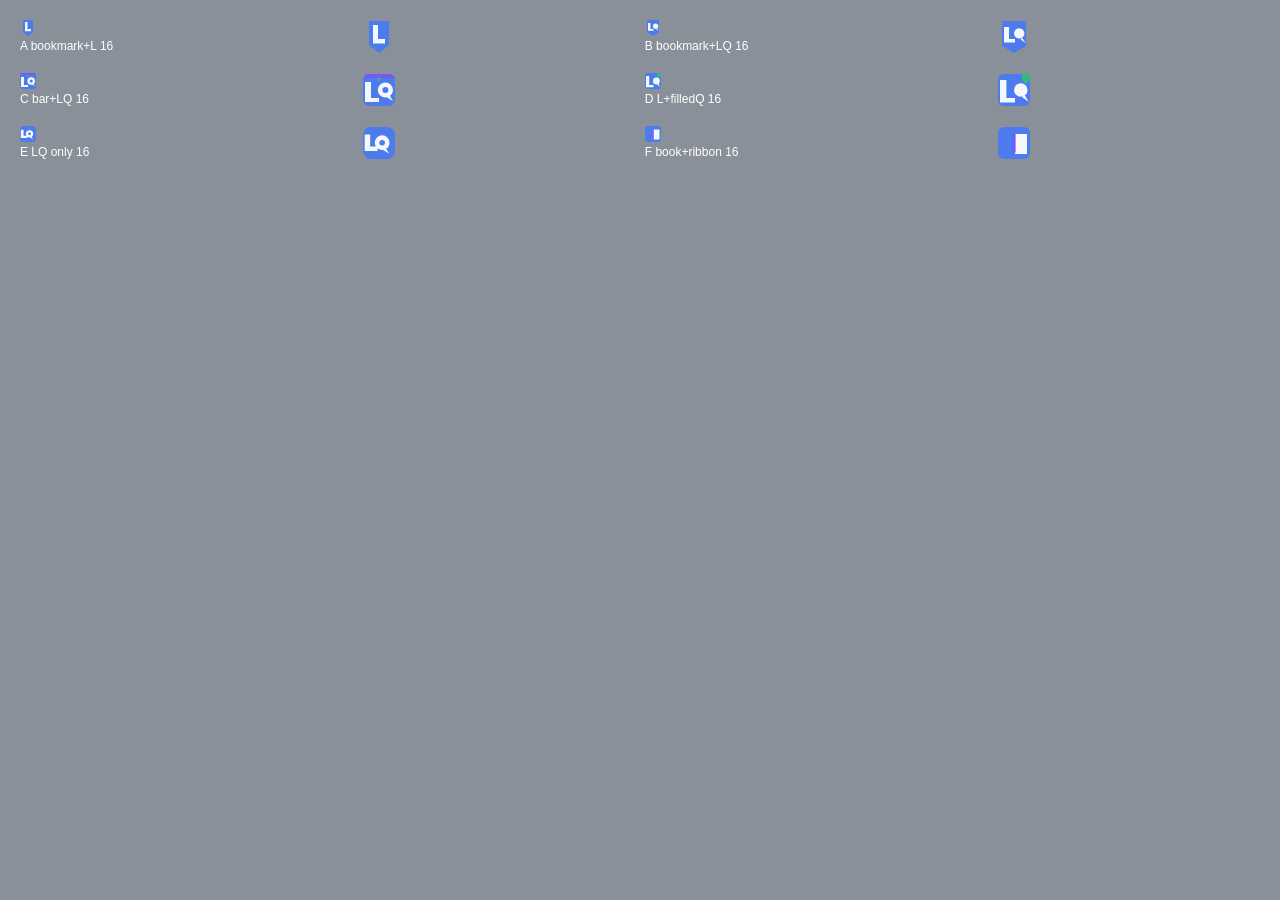
<file: .grok/favicon-variants.html>
<!doctype html>
<html><body style="margin:0;background:#8a9099;font:12px sans-serif;color:#fff">
<div style="display:grid;grid-template-columns:repeat(4,auto);gap:20px;padding:20px;align-items:end">

<!-- A: bookmark tile + L -->
<div>
<svg xmlns="http://www.w3.org/2000/svg" viewBox="0 0 16 16" width="16" height="16" id="a16">
  <path fill="#4B7BEC" d="M3 0h10v12L8 16 3 12V0z"/>
  <path fill="#F4F7FB" d="M5 2h2.5v7h3.5v2.2H5z"/>
</svg>
<div>A bookmark+L 16</div>
</div>
<svg xmlns="http://www.w3.org/2000/svg" viewBox="0 0 16 16" width="32" height="32">
  <path fill="#4B7BEC" d="M3 0h10v12L8 16 3 12V0z"/>
  <path fill="#F4F7FB" d="M5 2h2.5v7h3.5v2.2H5z"/>
</svg>

<!-- B: bookmark tile + LQ filled -->
<div>
<svg xmlns="http://www.w3.org/2000/svg" viewBox="0 0 16 16" width="16" height="16" id="b16">
  <path fill="#4B7BEC" d="M2 0h12v12.5L8 16 2 12.5V0z"/>
  <path fill="#F4F7FB" d="M3 3h2.5v6h3v1.8H3z"/>
  <circle cx="10.6" cy="6.2" r="2.6" fill="#F4F7FB"/>
  <path fill="#F4F7FB" d="M12 8.2 13.8 11 11.4 9.2z"/>
</svg>
<div>B bookmark+LQ 16</div>
</div>
<svg xmlns="http://www.w3.org/2000/svg" viewBox="0 0 16 16" width="32" height="32">
  <path fill="#4B7BEC" d="M2 0h12v12.5L8 16 2 12.5V0z"/>
  <path fill="#F4F7FB" d="M3 3h2.5v6h3v1.8H3z"/>
  <circle cx="10.6" cy="6.2" r="2.6" fill="#F4F7FB"/>
  <path fill="#F4F7FB" d="M12 8.2 13.8 11 11.4 9.2z"/>
</svg>

<!-- C: square, ribbon bar, L + ring Q -->
<div>
<svg xmlns="http://www.w3.org/2000/svg" viewBox="0 0 16 16" width="16" height="16" id="c16">
  <defs><clipPath id="c"><rect width="16" height="16" rx="3"/></clipPath></defs>
  <g clip-path="url(#c)">
    <rect width="16" height="16" fill="#4B7BEC"/>
    <rect width="16" height="2" fill="#7658F6"/>
    <path fill="#36B879" d="M7 2h2l-1 2-1-2z"/>
    <path fill="#F4F7FB" d="M1 4h3v8h4v2H1z"/>
    <path fill="#F4F7FB" fill-rule="evenodd" d="M11.2 4.2a3.8 3.8 0 1 1 0 7.6 3.8 3.8 0 0 1 0-7.6zm0 2.3a1.5 1.5 0 1 0 0 3 1.5 1.5 0 0 0 0-3z"/>
    <path fill="#F4F7FB" d="M13.2 10.4 15 13.6 12 11.6z"/>
  </g>
</svg>
<div>C bar+LQ 16</div>
</div>
<svg xmlns="http://www.w3.org/2000/svg" viewBox="0 0 16 16" width="32" height="32">
  <defs><clipPath id="c2"><rect width="16" height="16" rx="3"/></clipPath></defs>
  <g clip-path="url(#c2)">
    <rect width="16" height="16" fill="#4B7BEC"/>
    <rect width="16" height="2" fill="#7658F6"/>
    <path fill="#36B879" d="M7 2h2l-1 2-1-2z"/>
    <path fill="#F4F7FB" d="M1 4h3v8h4v2H1z"/>
    <path fill="#F4F7FB" fill-rule="evenodd" d="M11.2 4.2a3.8 3.8 0 1 1 0 7.6 3.8 3.8 0 0 1 0-7.6zm0 2.3a1.5 1.5 0 1 0 0 3 1.5 1.5 0 0 0 0-3z"/>
    <path fill="#F4F7FB" d="M13.2 10.4 15 13.6 12 11.6z"/>
  </g>
</svg>

<!-- D: square, L + filled Q, tiny green ribbon -->
<div>
<svg xmlns="http://www.w3.org/2000/svg" viewBox="0 0 16 16" width="16" height="16" id="d16">
  <rect width="16" height="16" rx="3" fill="#4B7BEC"/>
  <path fill="#F4F7FB" d="M1 3h3.2v9h4.3v2.2H1z"/>
  <circle cx="11.4" cy="8" r="3.4" fill="#F4F7FB"/>
  <path fill="#F4F7FB" d="M13.2 10.2 15.4 14 12 11.5z"/>
  <path fill="#36B879" d="M12 0h4v3l-2 2-2-2V0z"/>
</svg>
<div>D L+filledQ 16</div>
</div>
<svg xmlns="http://www.w3.org/2000/svg" viewBox="0 0 16 16" width="32" height="32">
  <rect width="16" height="16" rx="3" fill="#4B7BEC"/>
  <path fill="#F4F7FB" d="M1 3h3.2v9h4.3v2.2H1z"/>
  <circle cx="11.4" cy="8" r="3.4" fill="#F4F7FB"/>
  <path fill="#F4F7FB" d="M13.2 10.2 15.4 14 12 11.5z"/>
  <path fill="#36B879" d="M12 0h4v3l-2 2-2-2V0z"/>
</svg>

<!-- E: original brand LQ scaled, no extra bookmark -->
<div>
<svg xmlns="http://www.w3.org/2000/svg" viewBox="0 0 32 32" width="16" height="16" id="e16">
  <rect width="32" height="32" rx="8" fill="#4B7BEC"/>
  <g fill="#F4F7FB" transform="translate(-2,1) scale(.92)">
    <path d="M4 7h6v13h8v5H4z"/>
    <path fill-rule="evenodd" d="M23 8a8 8 0 1 1 0 16 8 8 0 0 1 0-16zm0 5a3 3 0 1 0 0 6 3 3 0 0 0 0-6z"/>
    <path d="M26 21 31 28 24 24z"/>
  </g>
</svg>
<div>E LQ only 16</div>
</div>
<svg xmlns="http://www.w3.org/2000/svg" viewBox="0 0 32 32" width="32" height="32">
  <rect width="32" height="32" rx="8" fill="#4B7BEC"/>
  <g fill="#F4F7FB" transform="translate(-2,1) scale(.92)">
    <path d="M4 7h6v13h8v5H4z"/>
    <path fill-rule="evenodd" d="M23 8a8 8 0 1 1 0 16 8 8 0 0 1 0-16zm0 5a3 3 0 1 0 0 6 3 3 0 0 0 0-6z"/>
    <path d="M26 21 31 28 24 24z"/>
  </g>
</svg>

<!-- F: open book + ribbon -->
<div>
<svg xmlns="http://www.w3.org/2000/svg" viewBox="0 0 16 16" width="16" height="16" id="f16">
  <rect width="16" height="16" rx="3" fill="#4B7BEC"/>
  <path fill="#F4F7FB" d="M1.5 3.5h6.2v10L8 12.2 8.3 13.5h6.2v-10H8.3L8 4.8 7.7 3.5H1.5z"/>
  <path fill="#7658F6" d="M7.2 3.5h1.6v9l-.8 1.4-.8-1.4z"/>
</svg>
<div>F book+ribbon 16</div>
</div>
<svg xmlns="http://www.w3.org/2000/svg" viewBox="0 0 16 16" width="32" height="32">
  <rect width="16" height="16" rx="3" fill="#4B7BEC"/>
  <path fill="#F4F7FB" d="M1.5 3.5h6.2v10L8 12.2 8.3 13.5h6.2v-10H8.3L8 4.8 7.7 3.5H1.5z"/>
  <path fill="#7658F6" d="M7.2 3.5h1.6v9l-.8 1.4-.8-1.4z"/>
</svg>

</div>
</body></html>
</file>
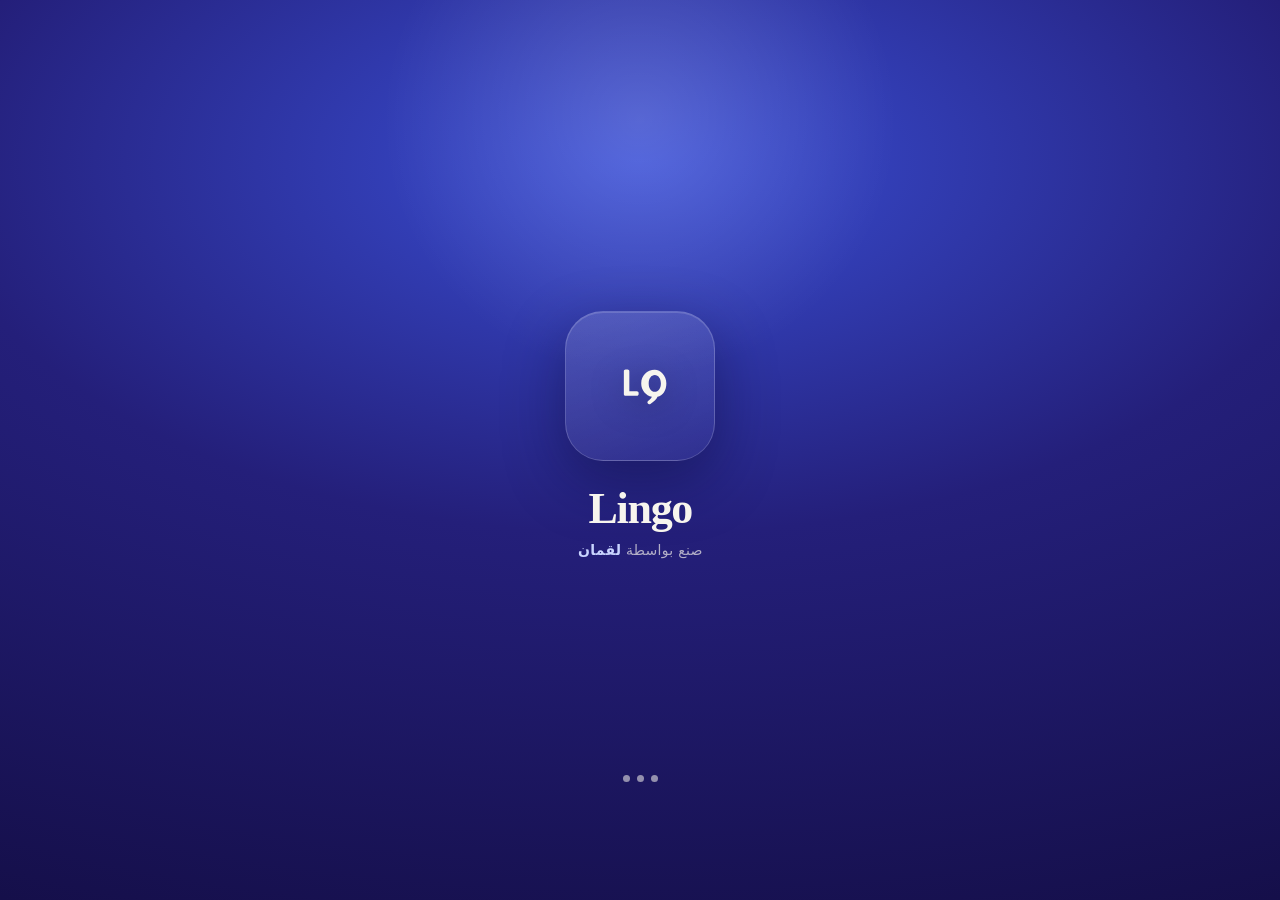
<file: attachments/index-1_٠٩١٠٤٦.html>
<!doctype html>
<html lang="ar" dir="rtl">
<head>
<meta charset="utf-8">
<meta name="viewport" content="width=device-width,initial-scale=1,maximum-scale=1,user-scalable=no,viewport-fit=cover">
<link rel="manifest" href="./manifest.json">
<link rel="icon" href="./icon-192.png">
<link rel="apple-touch-icon" href="./icon-192.png">
<meta name="theme-color" content="#f5f8ff">
<meta name="mobile-web-app-capable" content="yes">
<meta name="apple-mobile-web-app-capable" content="yes">
<meta name="apple-mobile-web-app-status-bar-style" content="black-translucent">
<title>Lingo Memory — Offline Lesson Studio</title>
<style>
:root{--bg:#f4f7fb;--surface:#fff;--surface2:#f7f9fd;--line:#e1e8f2;--text:#162235;--muted:#6c7b91;--blue:#4b7bec;--blue2:#7658f6;--green:#36b879;--yellow:#e6af3e;--red:#e96570;--cyan:#3aa9c7;--shadow:0 12px 34px rgba(36,65,105,.10);--radius:18px;--sat:max(env(safe-area-inset-top,0px),var(--sat-js,0px));--sab:max(env(safe-area-inset-bottom,0px),var(--sab-js,0px));--sal:max(env(safe-area-inset-left,0px),var(--sal-js,0px));--sar:max(env(safe-area-inset-right,0px),var(--sar-js,0px));--ui-scale:1}
*{box-sizing:border-box;-webkit-tap-highlight-color:transparent}html,body{margin:0;min-height:100%;background:linear-gradient(180deg,#f8fbff,#f2f5fa 70%,#eef2f7);color:var(--text);font-family:system-ui,-apple-system,Segoe UI,Roboto,Arial,sans-serif;overscroll-behavior-y:none;touch-action:manipulation}html{font-size:calc(16px * var(--ui-scale))}button,input,textarea,select{font:inherit}button{cursor:pointer;-webkit-user-select:none;user-select:none}
.ui-scale-bar{display:flex;align-items:center;gap:6px}.ui-scale-bar button{width:30px;height:30px;border-radius:9px;border:1px solid var(--line);background:#fff;font-weight:900;display:grid;place-items:center}.ui-scale-bar span{font-size:11px;color:var(--muted);min-width:34px;text-align:center}

/* ===== Launch / splash screen ===== */
#lingoSplash{position:fixed;inset:0;z-index:9999;display:flex;flex-direction:column;align-items:center;justify-content:center;gap:22px;background:radial-gradient(120% 90% at 50% 18%,#3a4fd6 0%,#241f7a 46%,#150f4a 100%);overflow:hidden;padding-top:var(--sat);padding-bottom:var(--sab)}
#lingoSplash.splash-out{animation:splashFade .52s ease forwards}
@keyframes splashFade{to{opacity:0;visibility:hidden}}
.splash-glow{position:absolute;width:520px;height:520px;border-radius:50%;background:radial-gradient(circle,rgba(255,255,255,.16) 0%,rgba(255,255,255,0) 70%);top:-140px;left:50%;transform:translateX(-50%);pointer-events:none;animation:splashPulse 3.2s ease-in-out infinite}
@keyframes splashPulse{0%,100%{opacity:.55;transform:translateX(-50%) scale(1)}50%{opacity:.95;transform:translateX(-50%) scale(1.08)}}
.splash-mark{position:relative;width:150px;height:150px;display:grid;place-items:center;border-radius:38px;background:linear-gradient(155deg,rgba(255,255,255,.14),rgba(255,255,255,.03));border:1px solid rgba(255,255,255,.18);box-shadow:0 20px 60px rgba(10,8,50,.45),inset 0 1px 0 rgba(255,255,255,.15);animation:splashRise .7s cubic-bezier(.2,.8,.2,1) both}
@keyframes splashRise{from{opacity:0;transform:translateY(14px) scale(.92)}to{opacity:1;transform:translateY(0) scale(1)}}
.splash-lq{width:78px;height:78px;color:#f7f5ee;filter:drop-shadow(0 6px 16px rgba(0,0,0,.3))}
.splash-text{text-align:center;animation:splashRise .7s .12s cubic-bezier(.2,.8,.2,1) both}
.splash-text h1{margin:0;font-size:44px;font-weight:900;letter-spacing:-.03em;color:#f7f5ee;font-family:Georgia,'Times New Roman',serif}
.splash-text p{margin:8px 0 0;font-size:14px;color:rgba(247,245,238,.68);letter-spacing:.02em}
.splash-text p span{color:#c9d4ff;font-weight:700}
.splash-loader{display:flex;gap:7px;position:absolute;bottom:calc(54px + var(--sab));animation:splashRise .7s .2s cubic-bezier(.2,.8,.2,1) both}
.splash-loader span{width:7px;height:7px;border-radius:50%;background:rgba(247,245,238,.55);animation:splashDot 1.1s ease-in-out infinite}
.splash-loader span:nth-child(2){animation-delay:.15s}.splash-loader span:nth-child(3){animation-delay:.3s}
@keyframes splashDot{0%,60%,100%{opacity:.35;transform:translateY(0)}30%{opacity:1;transform:translateY(-5px)}}
@media(prefers-reduced-motion:reduce){.splash-glow,.splash-mark,.splash-text,.splash-loader,.splash-loader span{animation:none}}

/* ===== Continue-last-lesson floating button ===== */
.continue-lesson-fab{position:fixed;left:16px;bottom:calc(88px + var(--sab));z-index:55;display:flex;align-items:center;gap:10px;padding:10px 16px 10px 10px;border:0;border-radius:999px;background:linear-gradient(135deg,var(--blue),var(--blue2));color:#fff;box-shadow:0 12px 26px rgba(75,123,236,.38);max-width:min(78vw,320px)}
.continue-lesson-fab[hidden]{display:none!important}
.continue-fab-icon{width:32px;height:32px;border-radius:50%;background:rgba(255,255,255,.22);display:grid;place-items:center;flex:0 0 auto}
.continue-fab-text{display:flex;flex-direction:column;align-items:flex-start;min-width:0;text-align:right}
.continue-fab-text small{font-size:9.5px;opacity:.82;line-height:1}
.continue-fab-text b{font-size:12.5px;font-weight:800;white-space:nowrap;overflow:hidden;text-overflow:ellipsis;max-width:190px;line-height:1.5}
@media(min-width:721px){.continue-lesson-fab{bottom:24px}}

.app{min-height:100vh;min-height:100dvh;display:flex}
.status-strip{position:fixed;top:0;left:0;right:0;height:var(--sat);z-index:9000;background:linear-gradient(90deg,var(--blue),var(--blue2));pointer-events:none}
@media(min-width:721px){.status-strip{display:none}}
.sidebar{width:248px;background:rgba(255,255,255,.88);border-left:1px solid var(--line);padding:18px;padding-top:calc(18px + var(--sat));display:flex;flex-direction:column;gap:18px;position:sticky;top:0;height:100vh;height:100dvh;backdrop-filter:blur(12px)}
.brand{display:flex;gap:10px;align-items:center;padding:6px 4px 16px;border-bottom:1px solid var(--line)}.logo{width:42px;height:42px;border-radius:14px;display:grid;place-items:center;color:#f7f5ee;background:linear-gradient(135deg,var(--blue),var(--blue2));box-shadow:0 10px 22px rgba(84,106,240,.28)}.brand b{display:block}.brand small{color:var(--muted);font-size:11px}.nav{display:grid;gap:7px}.nav button{background:transparent;border:1px solid transparent;color:#61728a;border-radius:14px;padding:12px;text-align:right;font-weight:700}.nav button.active,.nav button:hover{background:linear-gradient(135deg,#eef4ff,#f6f2ff);border-color:#dce6f7;color:#2c4f9d}.nav .ico{display:inline-grid;place-items:center;width:26px;height:26px;border-radius:9px;margin-left:6px;background:#eef4ff;color:#416ed1}.side-tools{margin-top:auto;display:grid;gap:8px}.main{flex:1;min-width:0}.topbar{height:calc(68px + var(--sat));padding-top:var(--sat);border-bottom:1px solid var(--line);display:flex;align-items:center;justify-content:space-between;padding-inline:22px;position:sticky;top:0;z-index:20;background:rgba(248,251,255,.88);backdrop-filter:blur(12px)}.topbar h1{font-size:18px;margin:0}.top-actions{display:flex;gap:8px}.ghost,.primary,.danger,.mini{border:1px solid var(--line);border-radius:11px;padding:9px 11px;background:#fff;color:var(--text);box-shadow:0 4px 10px rgba(36,65,105,.04)}.primary{background:linear-gradient(135deg,var(--blue),var(--blue2));border-color:transparent;color:#fff;box-shadow:0 8px 18px rgba(75,123,236,.22)}.danger{background:#fff4f4;color:#b73f4b;border-color:#f0c9cd}.mini{padding:7px 9px;font-size:12px}.content{max-width:1240px;margin:auto;padding:22px 20px 96px}.page{display:none}.page.active{display:block}.section-head{display:flex;justify-content:space-between;align-items:center;gap:10px;margin:6px 0 14px}.section-head h2{margin:0;font-size:21px}.section-head p{margin:5px 0 0;color:var(--muted);font-size:12px}.section-actions{display:flex;gap:8px;flex-wrap:wrap}.card{background:rgba(255,255,255,.92);border:1px solid var(--line);border-radius:var(--radius);padding:18px;box-shadow:var(--shadow)}
.searchbar{display:flex;gap:8px;margin-bottom:14px}.search,select,.textarea{background:#fff;color:var(--text);border:1px solid var(--line);border-radius:12px;padding:11px;outline:0}.search{flex:1}.search:focus,.textarea:focus,select:focus{border-color:#9bb8ef;box-shadow:0 0 0 3px rgba(75,123,236,.10)}
.library-list{display:grid;gap:16px}.lesson{display:grid;grid-template-columns:auto minmax(0,1fr) auto;gap:16px;align-items:center;padding:20px 20px;border:1px solid var(--line);background:#fff;border-radius:20px;box-shadow:0 10px 26px rgba(36,65,105,.07)}.lesson-icon{width:54px;height:54px;border-radius:16px;flex:0 0 auto;display:grid;place-items:center;background:linear-gradient(135deg,var(--blue),var(--blue2));color:#fff;box-shadow:0 8px 18px rgba(75,123,236,.24)}.lesson-main{min-width:0}.lesson-title{display:flex;align-items:baseline;flex-wrap:wrap;gap:0}.lesson-title b{display:block;font-size:17px;white-space:nowrap;overflow:hidden;text-overflow:ellipsis}.lesson-rank{display:inline-flex;align-items:center;justify-content:center;min-width:22px;height:22px;padding:0 6px;border-radius:8px;background:linear-gradient(135deg,var(--blue),var(--blue2));color:#fff;font-size:10.5px;font-weight:900;margin-inline-end:7px;flex:0 0 auto}.lesson-title small{width:100%}.lesson-title small{display:block;color:var(--muted);font-size:11px;margin-top:4px}.lesson-progress{margin-top:13px;max-width:680px}.lesson-progress-head{display:flex;align-items:center;justify-content:space-between;font-size:11px;color:var(--muted)}.lesson-progress-head b{color:#2f5ec9}.lesson-progress-bar{height:9px;background:#edf2f8;border-radius:99px;overflow:hidden;margin-top:6px}.lesson-progress-bar i{display:block;height:100%;border-radius:99px;background:linear-gradient(90deg,var(--green),#65d79f)}.lesson-mini-stats{display:flex;gap:6px;flex-wrap:wrap;margin-top:8px}.lesson-mini-stats span,.known-percent{font-size:10px;padding:5px 8px;border-radius:999px}.lesson-mini-stats .known,.known-percent{color:#1a7a4e;background:#eaf8f0}.lesson-mini-stats .learn{color:#8a6200;background:#fff6d7}.lesson-mini-stats .new{color:#2267b5;background:#eaf3ff}.lesson-right{display:flex;flex-direction:column;align-items:flex-end;gap:10px}.lesson-actions{display:flex;gap:6px;flex-wrap:wrap;justify-content:flex-end}.lesson-action{border:1px solid var(--line);background:#fff;border-radius:10px;padding:7px 9px;font-size:11px;color:#506179}.lesson-action.edit:hover{background:#eef5ff}.lesson-action.delete:hover{background:#fff2f2;color:#b73f4b}.open-lesson-btn{padding:8px 12px;font-weight:800}
.add-grid{display:grid;grid-template-columns:repeat(2,minmax(0,1fr));gap:14px}.add-card{display:grid;gap:12px}.add-card h3{margin:0}.add-card p{margin:0;color:var(--muted);font-size:12px;line-height:1.7}.drop{border:1px dashed #b9cae2;background:linear-gradient(180deg,#f7faff,#fbfcff);border-radius:15px;padding:18px;text-align:center}.drop input{display:none}.tool-row{display:flex;gap:8px;flex-wrap:wrap}.textarea{width:100%;min-height:250px;resize:vertical;line-height:1.7}.step-card{display:grid;gap:10px}.step{display:flex;gap:11px;align-items:flex-start;padding:12px;border:1px solid var(--line);border-radius:13px;background:#fbfcff}.step-num{width:28px;height:28px;flex:0 0 auto;border-radius:9px;display:grid;place-items:center;background:#eef4ff;color:#3d67c6;font-weight:900;font-size:12px}
.words{overflow:auto}.words-table{width:100%;border-collapse:collapse}.words-table th,.words-table td{padding:11px 8px;border-bottom:1px solid var(--line);text-align:right}.words-table th{color:#8a98aa;font-size:11px}.status{font-size:11px;padding:5px 8px;border-radius:999px}.status.known{background:#eaf8f0;color:#1a7a4e}.status.learn{background:#fff6d7;color:#8a6200}.words-summary{display:flex;gap:8px;flex-wrap:wrap;margin-bottom:12px}.words-summary .chip{font-size:11px;padding:7px 11px;border-radius:999px;background:#fff;border:1px solid var(--line);color:#64748b}.words-summary .chip b{color:var(--text)}
.word-card-list{display:grid;gap:10px}.word-card{display:grid;grid-template-columns:minmax(0,1fr) auto;gap:12px;align-items:center;padding:14px 15px;border:1px solid var(--line);background:#fff;border-radius:16px}.word-card-top{display:flex;align-items:center;gap:8px;flex-wrap:wrap}.word-card-top .word-term{font-size:16px;font-weight:900;direction:ltr;unicode-bidi:isolate}.word-card-meaning{margin-top:6px;color:#2f4b7a;font-size:13.5px;line-height:1.6}.word-card-meaning.empty{color:#9aa7ba;font-style:italic}.word-card-meta{margin-top:7px;display:flex;gap:10px;flex-wrap:wrap;font-size:11px;color:#8a98aa}.word-card-actions{display:flex;flex-direction:column;gap:6px;align-items:flex-end}.word-card-actions .word-action-row{display:flex;gap:6px}
.stats-grid{display:grid;grid-template-columns:repeat(4,minmax(0,1fr));gap:12px}.metric-card{padding:16px;min-height:124px}.metric-label{font-size:12px;color:var(--muted)}.metric-card .n{font-size:32px;font-weight:900;margin-top:7px}.metric-sub{font-size:11px;color:var(--muted);margin-top:3px}.stat-known{background:linear-gradient(135deg,#f0fbf5,#fff)}.stat-learn{background:linear-gradient(135deg,#fffaf0,#fff)}.stat-new{background:linear-gradient(135deg,#f1f7ff,#fff)}.stat-lessons{background:linear-gradient(135deg,#f4f1ff,#fff)}.bars{display:grid;gap:14px}.distribution-row{display:grid;gap:6px}.distribution-row>div:first-child{display:flex;justify-content:space-between;font-size:12px}.distribution-row span{color:var(--muted)}.bar{height:11px;background:#edf2f8;border-radius:99px;overflow:hidden}.bar i{display:block;height:100%;border-radius:99px}.bar-known{background:linear-gradient(90deg,#36b879,#72d59f)}.bar-learn{background:linear-gradient(90deg,#e6af3e,#f2cc73)}.bar-new{background:linear-gradient(90deg,#4b7bec,#7f9cf0)}.stats-secondary{display:grid;grid-template-columns:repeat(4,minmax(0,1fr));gap:12px}.stats-secondary>div{padding:13px;border-radius:13px;background:#f7f9fd;border:1px solid var(--line)}.stats-secondary b{font-size:20px}
.settings-grid{display:grid;grid-template-columns:repeat(2,minmax(0,1fr));gap:14px}.settings-card{display:grid;gap:12px}.settings-card h3{margin:0}.settings-card label{display:grid;gap:6px;color:#52657d;font-size:12px}.settings-card input[type=range]{accent-color:var(--blue)}.check{display:flex!important;grid-template-columns:auto 1fr!important;align-items:center;gap:8px!important}.settings-note{font-size:12px;line-height:1.8;color:var(--muted)}
.reader-shell{position:relative;background:linear-gradient(180deg,#f8fbff,#eef3f9);border:1px solid var(--line);border-radius:20px;overflow:hidden;min-height:70vh}.reader-toolbar{position:sticky;top:0;z-index:8;height:58px;background:rgba(255,255,255,.92);backdrop-filter:blur(13px);border-bottom:1px solid var(--line);display:flex;align-items:center;gap:8px;padding:8px 12px}.reader-toolbar .spacer{flex:1}.reader-tool{width:38px;height:38px;border:1px solid var(--line);border-radius:50%;background:#fff;color:#31548f;display:grid;place-items:center}.reader-tool.primary-tool{background:linear-gradient(135deg,var(--blue),var(--blue2));color:#fff;border-color:transparent}.reader-stage{padding:24px 14px 40px;max-height:calc(100vh - 125px);overflow:auto}.reader-lesson{width:min(930px,100%);margin:auto}.reader-counts{display:flex;gap:7px;flex-wrap:wrap;margin:0 0 12px}.reader-counts span{font-size:10px;border-radius:999px;padding:6px 9px}.reader-counts .known{color:#1a7a4e;background:#eaf8f0}.reader-counts .learn{color:#8a6200;background:#fff6d7}.reader-counts .new{color:#2267b5;background:#eaf3ff}.reader-sentence{background:#fff;border:1px solid #e2e8f0;border-radius:16px;padding:16px 16px 13px;margin:0 0 12px;box-shadow:0 7px 18px rgba(36,65,105,.05)}.sentence-head{display:flex;direction:ltr;align-items:flex-start;gap:10px}.sentence-en{flex:1;direction:ltr;text-align:left;font-size:20px;line-height:1.85;font-weight:560;color:#1b2b42;word-break:normal}.sentence-ar{direction:rtl;text-align:right;margin-top:10px;padding-top:10px;border-top:1px solid #edf1f5;color:#6b7a90;font-size:15px;line-height:1.8}.word{color:inherit!important;border-radius:7px;padding:2px 3px;cursor:pointer;transition:background-color .10s ease,color .10s ease}.word:hover{background:#edf4ff!important}.word.lingo-learn{background:rgba(234,175,62,.17)!important;box-shadow:inset 0 -2px 0 rgba(203,147,37,.22)}.word.lingo-known{background:rgba(54,184,121,.13)!important;box-shadow:inset 0 -2px 0 rgba(54,184,121,.16)}.word.playing{background:#e8f0ff!important;outline:2px solid rgba(75,123,236,.16)!important}.phrase-mark{background:rgba(118,88,246,.07);border-bottom:2px dotted #7658f6;border-radius:5px;padding:0 2px}.phrase-tag{color:#6a58d9;font-size:10px;vertical-align:super;margin-inline-start:2px;cursor:pointer}.sentence-audio{width:38px;height:38px;border:0;border-radius:50%;flex:0 0 auto;background:linear-gradient(135deg,var(--blue),var(--blue2));color:#fff;display:grid;place-items:center;box-shadow:0 8px 16px rgba(75,123,236,.2)}.sentence-audio:active{transform:scale(.95)}
.word-pop{display:none;position:fixed;z-index:100;width:min(360px,calc(100vw - 24px));background:#fff;border:1px solid #dce6f1;border-radius:18px;box-shadow:0 20px 50px rgba(24,52,85,.18);padding:14px}.word-pop.show{display:block}.term{font-size:21px;font-weight:900;direction:ltr;text-align:left}.pop-seen-badge{display:inline-block;margin-top:3px;font-size:11px;font-weight:700;color:var(--muted);background:#f1f4fa;border:1px solid var(--line);border-radius:20px;padding:2px 8px}.pop-seen-badge:empty{display:none}.meaning{color:#3355a8;font-size:15px;margin-top:5px;direction:rtl;text-align:right;line-height:1.7}.meaning-input{width:100%;margin-top:10px}.status-row{display:grid;grid-template-columns:repeat(3,1fr);gap:7px;margin-top:11px}.status-btn{border:1px solid var(--line);background:#f8fafc;color:#40516a;border-radius:11px;padding:9px 4px;font-size:12px}.status-btn.known.active{background:#eaf8f0;border-color:#b8e4cd;color:#1a7a4e}.status-btn.learn.active{background:#fff6d7;border-color:#edd59a;color:#8a6200}.status-btn.new.active{background:#eef5ff;border-color:#cfe0fb;color:#2d67bd}.popup-audio{display:flex;justify-content:flex-end;margin-top:11px}.mini-circle{width:38px;height:38px;border-radius:50%;border:0;background:linear-gradient(135deg,var(--blue),var(--blue2));color:#fff;display:grid;place-items:center}.word-pop-actions{display:flex;justify-content:center;margin-top:9px}.link-danger{background:none;border:0;color:#bf5962;font-size:11px}.toast{position:fixed;bottom:76px;left:18px;z-index:100;background:#14233a;color:#fff;border-radius:12px;padding:10px 13px;opacity:0;transform:translateY(18px);pointer-events:none;transition:.2s}.toast.show{opacity:1;transform:none}
.modal-backdrop{position:fixed;inset:0;background:rgba(17,29,48,.32);backdrop-filter:blur(3px);z-index:200;display:none;align-items:center;justify-content:center;padding:18px}.modal-backdrop.show{display:flex}.modal{width:min(760px,100%);max-height:88vh;overflow:auto;background:#fff;border:1px solid var(--line);border-radius:22px;box-shadow:0 25px 70px rgba(24,52,85,.2);padding:18px}.modal-head{display:flex;justify-content:space-between;gap:10px;align-items:center}.modal-head h3{margin:0}.modal-close{width:34px;height:34px;border:0;border-radius:50%;background:#f2f5f9;color:#5e6d82}.modal-body{display:grid;gap:12px;margin-top:14px}.package-preview{font-family:ui-monospace,monospace;white-space:pre-wrap;direction:ltr;text-align:left;background:#0f1724;color:#dce7f6;border-radius:14px;padding:14px;max-height:320px;overflow:auto;font-size:11px}.modal-actions{display:flex;gap:8px;flex-wrap:wrap;justify-content:flex-end}
.mobile-nav{display:none}@media(max-width:980px){.sidebar{width:214px}.stats-grid{grid-template-columns:repeat(2,minmax(0,1fr))}.add-grid,.settings-grid{grid-template-columns:1fr}.stats-secondary{grid-template-columns:repeat(2,minmax(0,1fr))}}@media(max-width:720px){.sidebar{display:none}.topbar{padding:0 12px}.content{padding:14px 12px 88px}.top-actions .ghost{display:none}.mobile-nav{position:fixed;display:grid;grid-template-columns:repeat(5,1fr);bottom:0;left:0;right:0;height:calc(72px + var(--sab));background:rgba(255,255,255,.97);border-top:1px solid var(--line);z-index:60;box-shadow:0 -8px 24px rgba(36,65,105,.09);padding-bottom:var(--sab);padding-left:var(--sal);padding-right:var(--sar)}.mobile-nav button{border:0;background:none;color:#7a8799;font-size:10px;font-weight:700;display:grid;place-items:center;gap:2px}.mobile-nav button .ico{width:36px;height:36px;border-radius:13px;display:grid;place-items:center;background:#f0f4f9;color:#667589;font-size:18px}.mobile-nav button.active{color:#2d5fc6}.mobile-nav button.active .ico{background:linear-gradient(135deg,#eaf2ff,#f2efff);color:#3e69ce}.lesson{grid-template-columns:1fr}.lesson-right{align-items:stretch}.lesson-actions{justify-content:flex-start}.section-head{align-items:flex-start;flex-direction:column}.reader-toolbar{height:54px;padding:7px 9px}.reader-stage{padding:14px 8px 26px;max-height:calc(100vh - 112px)}.reader-sentence{padding:14px 12px;border-radius:15px}.sentence-en{font-size:18px}.sentence-audio{width:36px;height:36px}.stats-grid{gap:8px}.metric-card .n{font-size:26px}.stats-secondary{grid-template-columns:repeat(2,minmax(0,1fr))}.word-pop{left:12px!important;right:12px!important;width:auto!important}.modal{padding:15px}.modal-backdrop{padding:10px}}


/* ===== Library + Words visual refresh (functionality untouched) ===== */
@media(max-width:720px){
  .topbar{display:none!important}
  .content{padding:calc(18px + var(--sat)) calc(12px + var(--sar)) calc(98px + var(--sab)) calc(12px + var(--sal))!important}
  .section-head{margin:8px 4px 16px!important;gap:5px!important;position:relative!important;padding-inline-start:14px!important}
  .section-head::before{content:"";position:absolute;inset-inline-start:0;top:4px;bottom:4px;width:4px;border-radius:99px;background:linear-gradient(180deg,var(--blue),var(--blue2))}
  .section-head h2{font-size:28px!important;font-weight:900!important;letter-spacing:-.02em}
  .section-head p{font-size:13px!important;line-height:1.8!important;color:#7a8799!important}
  .searchbar{display:grid!important;grid-template-columns:minmax(0,1fr) 118px!important;gap:10px!important;margin:0 4px 14px!important}
  .search,.searchbar select{height:54px!important;border-radius:17px!important;border:1px solid #dbe3ef!important;box-shadow:0 6px 18px rgba(54,79,113,.07)!important;background:#fff!important;font-size:15px!important}
  .search{padding-inline:17px!important}
  .library-list{gap:14px!important}
  .lesson{grid-template-columns:auto minmax(0,1fr) auto!important;gap:11px!important;padding:16px!important;border:1px solid #e3eaf4!important;border-radius:22px!important;background:linear-gradient(180deg,#fff 0%,#fbfdff 100%)!important;box-shadow:0 12px 28px rgba(36,65,105,.08)!important}
  .lesson-icon{width:44px!important;height:44px!important;border-radius:13px!important}
  .lesson-icon svg{width:20px!important;height:20px!important}
  .lesson-main{min-width:0!important}
  .lesson-title b{font-size:20px!important;line-height:1.3!important;color:#17263b!important}
  .lesson-title small{font-size:11px!important;color:#8794a7!important;margin-top:6px!important}
  .lesson-progress{margin-top:15px!important;max-width:none!important}
  .lesson-progress-head{font-size:11px!important;color:#7a8798!important}
  .lesson-progress-head b{font-size:18px!important;color:#234fbe!important}
  .lesson-progress-bar{height:10px!important;background:#edf2f8!important;margin-top:7px!important}
  .lesson-progress-bar i{background:linear-gradient(90deg,#38c58c,#56d6a0)!important}
  .lesson-mini-stats{gap:6px!important;margin-top:10px!important}
  .lesson-mini-stats span{font-size:10px!important;padding:6px 9px!important;border-radius:999px!important;font-weight:800!important}
  .lesson-right{align-items:center!important;justify-content:center!important;gap:8px!important;min-width:88px!important}
  .known-percent{font-size:11px!important;padding:7px 9px!important;border-radius:999px!important;background:#edf8f2!important;color:#16764b!important;font-weight:900!important}
  .open-lesson-btn{border-radius:15px!important;padding:11px 12px!important;min-width:88px!important;box-shadow:0 8px 18px rgba(75,123,236,.18)!important}
  .lesson-options{position:relative!important}
  .lesson-options summary{list-style:none!important;width:38px!important;height:38px!important;border-radius:13px!important;background:#f1f5fa!important;color:#65748a!important;display:grid!important;place-items:center!important;font-size:20px!important;font-weight:900!important;border:1px solid #e3e9f2!important}
  .lesson-options summary::-webkit-details-marker{display:none!important}
  .lesson-options[open] summary{background:#eaf1ff!important;color:#2d61cb!important}
  .lesson-menu{position:absolute!important;top:44px!important;right:0!important;z-index:12!important;display:grid!important;gap:6px!important;min-width:128px!important;padding:8px!important;background:#fff!important;border:1px solid #dfe7f1!important;border-radius:15px!important;box-shadow:0 18px 38px rgba(34,56,90,.17)!important}
  .lesson-action{width:100%!important;border:0!important;background:#f7f9fc!important;border-radius:11px!important;padding:9px 10px!important;font-size:11px!important;text-align:right!important}
  .lesson-action.delete{color:#b54a52!important}
  .words-summary{display:grid!important;grid-template-columns:repeat(3,minmax(0,1fr))!important;gap:10px!important;margin:0 4px 14px!important}
  .words-summary .chip{min-height:76px!important;padding:10px 8px!important;border:0!important;border-radius:19px!important;display:flex!important;flex-direction:column!important;align-items:center!important;justify-content:center!important;gap:3px!important;box-shadow:0 9px 20px rgba(35,59,95,.08)!important;color:#fff!important}
  .words-summary .chip b{font-size:24px!important;line-height:1!important;color:inherit!important;font-weight:900!important}
  .words-summary .chip small{font-size:11px!important;color:inherit!important;opacity:.94!important;font-weight:800!important}
  .words-summary .chip-total{background:linear-gradient(135deg,#2f6df6,#4e89ff)!important}
  .words-summary .chip-known{background:linear-gradient(135deg,#21b879,#36ca91)!important}
  .words-summary .chip-learn{background:linear-gradient(135deg,#e3ad31,#f0c45f)!important}
  .words{border-radius:24px!important;padding:6px!important;border:1px solid #e2e9f2!important;background:#fff!important;box-shadow:0 12px 28px rgba(36,65,105,.07)!important}
  .words-table{min-width:620px!important}
  .words-table th{font-size:11px!important;color:#93a0b0!important;padding:13px 9px!important}
  .words-table td{padding:13px 9px!important;font-size:13px!important;border-bottom:1px solid #edf1f5!important}
  .words-table td:first-child b{font-size:16px!important;color:#17263b!important}
  .status{font-weight:800!important;padding:6px 9px!important;border-radius:999px!important}
  .status.known{background:#e9f8f0!important;color:#1a7950!important}
  .status.learn{background:#fff5d9!important;color:#876100!important}
  .mobile-nav{height:88px!important;background:rgba(255,255,255,.98)!important;border-top:3px solid transparent!important;border-image:linear-gradient(90deg,var(--blue),var(--blue2)) 1!important;box-shadow:0 -10px 28px rgba(36,65,105,.11)!important;padding:9px 8px calc(9px + var(--sab))!important;backdrop-filter:blur(14px)!important}
  .mobile-nav button{font-size:10.5px!important;color:#7b8797!important;border-radius:16px!important;position:relative!important}
  .mobile-nav button .ico{width:46px!important;height:46px!important;border-radius:16px!important;font-size:22px!important;background:#f0f4f9!important;color:#67758a!important;box-shadow:inset 0 0 0 1px #e7edf5!important;transition:transform .15s ease,background .15s ease,box-shadow .15s ease!important}
  .mobile-nav button:nth-child(1) .ico{color:#3c6ed0!important}
  .mobile-nav button:nth-child(2) .ico{color:#8a5ce7!important}
  .mobile-nav button:nth-child(3) .ico{color:#d29b22!important}
  .mobile-nav button:nth-child(4) .ico{color:#35a97c!important}
  .mobile-nav button:nth-child(5) .ico{color:#61728a!important}
  .mobile-nav button.active{color:#315fbd!important;font-weight:900!important}
  .mobile-nav button.active .ico{background:linear-gradient(135deg,var(--blue),var(--blue2))!important;color:#f7f5ee!important;box-shadow:0 8px 18px rgba(75,123,236,.32)!important;transform:translateY(-3px) scale(1.04)!important}
  .mobile-nav button.active::after{content:"";position:absolute;left:50%;bottom:1px;transform:translateX(-50%);width:24px;height:3px;border-radius:99px;background:linear-gradient(90deg,var(--blue),var(--blue2))}
}
@media(min-width:721px){
  .lesson-options summary{list-style:none;cursor:pointer;width:34px;height:34px;border-radius:10px;background:#f4f7fb;color:#667589;display:grid;place-items:center;border:1px solid var(--line);font-weight:900;font-size:18px}
  .lesson-options summary::-webkit-details-marker{display:none}
  .lesson-options{position:relative}
  .lesson-menu{position:absolute;right:0;top:39px;z-index:20;display:grid;gap:5px;min-width:140px;padding:7px;background:#fff;border:1px solid var(--line);border-radius:12px;box-shadow:0 16px 34px rgba(34,56,90,.16)}
  .lesson-action{border:0;background:#f7f9fc;border-radius:9px;padding:8px 10px;text-align:right}
}

/* ===== Reader UI v2 — parchment / unified translation-bubble design ===== */
body.reader-open{overflow:hidden!important;background:#f0ece1!important}
body.reader-open .sidebar,body.reader-open .topbar,body.reader-open .mobile-nav{display:none!important}
body.reader-open .content{max-width:none!important;margin:0!important;padding:0!important}
body.reader-open #page-reader{display:block!important;position:fixed!important;inset:0!important;z-index:200!important;background:linear-gradient(180deg,#f0ece1,#e9e3d3 60%)!important}
.reader-shell{position:fixed!important;inset:0!important;border:0!important;border-radius:0!important;background:linear-gradient(180deg,#f0ece1,#e9e3d3 60%)!important;overflow:hidden!important;min-height:100dvh!important}
.reader-toolbar{display:none!important}
.reader-stage{position:absolute!important;inset:0!important;max-height:none!important;height:100dvh!important;overflow:auto!important;padding:calc(76px + var(--sat)) calc(10px + var(--sar)) calc(28px + var(--sab)) calc(10px + var(--sal))!important;background:transparent!important;scroll-behavior:smooth;-webkit-overflow-scrolling:touch}
.reader-stage .reader-lesson{width:min(var(--reader-width,760px),100%)!important;max-width:none!important;margin:0 auto!important}
.reader-counts{display:none!important}
.reader-sentence{background:#ffffff!important;border:1px solid rgba(60,50,30,.08)!important;border-radius:11px!important;padding:9px!important;margin:0 0 8px!important;box-shadow:0 4px 13px rgba(60,50,30,.08)!important}
.sentence-head{gap:7px!important;align-items:flex-start!important}
.sentence-en{font-family:var(--reader-font,"Segoe UI",system-ui,-apple-system,Arial,sans-serif)!important;font-size:var(--reader-size,18px)!important;line-height:var(--reader-line,1.5)!important;font-weight:500!important;letter-spacing:normal!important;color:#2b2620!important;direction:ltr!important;text-align:left!important;word-spacing:1px!important}
.sentence-ar{margin-top:5px!important;padding-top:5px!important;border-top:1px dashed rgba(60,50,30,.12)!important;color:#7c7260!important;font-size:14.5px!important;line-height:1.72!important;direction:rtl!important;text-align:right!important;font-weight:400!important}
.sentence-audio{width:27px!important;height:27px!important;flex:0 0 27px!important;border:0!important;border-radius:50%!important;background:#3c6e55!important;color:#eef7f1!important;box-shadow:none!important;font-size:11px!important;display:grid!important;place-items:center!important}
.word{color:inherit!important;border-radius:5px!important;padding:1px 2px!important;cursor:pointer!important;transition:background-color .08s ease,color .08s ease!important}
.word.lingo-known{color:inherit!important;background:transparent!important;box-shadow:none!important}
.word.lingo-learn{color:inherit!important;background:color-mix(in srgb,var(--learnAccent,#e6af3e) 22%,transparent)!important;box-shadow:inset 0 -2px 0 color-mix(in srgb,var(--learnAccent,#e6af3e) 55%,transparent)!important}
.word.lingo-new{color:inherit!important;background:color-mix(in srgb,var(--newAccent,#4b7bec) 16%,transparent)!important;box-shadow:inset 0 -2px 0 color-mix(in srgb,var(--newAccent,#4b7bec) 50%,transparent)!important}
.word:hover,.word:active{background:#e6dfc9!important}
.word.playing{background:#a15c2c!important;color:#fff5ea!important;outline:0!important;box-shadow:none!important}
.word.tooltip-active{background:#e6dfc9!important;outline:1.5px solid #3c6e55!important}
.phrase-mark{color:inherit!important;background:rgba(60,110,85,.13)!important;border-bottom:2px dashed #3c6e55!important;border-radius:4px!important;padding:0 2px!important}
.phrase-tag{color:#3c6e55!important;font-size:9px!important;vertical-align:super!important;margin-inline-start:1px!important;cursor:pointer!important}
.reader-quick-toggle{position:fixed;top:max(22px,calc(10px + var(--sat)));right:calc(10px + var(--sar));z-index:220;width:42px;height:42px;border:1px solid rgba(60,50,30,.12);border-radius:14px;background:rgba(255,255,255,.92);backdrop-filter:blur(10px);color:#3c6e55;display:grid;place-items:center;font-size:19px;box-shadow:0 8px 22px rgba(60,50,30,.12)}
.reader-tools-drawer{position:fixed;left:calc(10px + var(--sal));right:calc(10px + var(--sar));top:max(22px,calc(10px + var(--sat)));z-index:215;transform:translateY(-125%);opacity:0;pointer-events:none;transition:transform .2s ease,opacity .2s ease}
.reader-tools-drawer.show{transform:translateY(0);opacity:1;pointer-events:auto}
.reader-tools-panel{background:linear-gradient(180deg,#3c6e55,#2f5945);border-radius:18px;box-shadow:0 14px 38px rgba(0,0,0,.18);padding:10px;color:#fff;display:grid;grid-template-columns:auto auto auto auto minmax(120px,1fr) minmax(110px,1fr) minmax(110px,1fr) auto auto;gap:8px;align-items:center}
.reader-tool-pill{height:40px;min-width:40px;border:1px solid rgba(255,255,255,.22);border-radius:12px;background:rgba(255,255,255,.14);color:#fff;font-weight:800;display:grid;place-items:center;padding:0 10px}
.reader-tool-pill.select{display:block;text-align:center;outline:none}
.reader-tool-pill option{color:#20301f;background:#fff}
.reader-tools-close{width:40px;height:40px;border-radius:12px;border:1px solid rgba(255,255,255,.22);background:rgba(255,255,255,.14);color:#fff;font-size:18px}
.reader-top-title{grid-column:1/-1;text-align:center;color:#eaf3ee;font-size:11px;white-space:nowrap;overflow:hidden;text-overflow:ellipsis}
body.reader-tools-open .reader-stage{padding-top:138px!important}

/* Floating word-meaning tooltip — the unified translation bubble (replaces old bottom-sheet) */
.word-pop{display:none;position:fixed;z-index:250;background:#ffffff;color:#2b2620;border:1px solid rgba(60,50,30,.12);border-radius:14px;padding:12px 16px;font-size:16px;box-shadow:0 10px 28px rgba(40,35,20,.2);max-width:min(84vw,320px);width:max-content;line-height:1.6;opacity:0;transform:translateY(-4px) scale(.97);transition:opacity .12s ease,transform .12s ease;pointer-events:none}
.word-pop.show{display:block;opacity:1;transform:none;pointer-events:auto}
.word-pop-head{display:flex!important;align-items:center!important;gap:8px!important;direction:ltr!important}
.word-pop-head .term-wrap{flex:1;min-width:0}
.word-pop-head .meaning-tag{display:none}
.word-pop-head .pop-action{width:28px!important;height:28px!important;border:0!important;border-radius:50%!important;display:grid!important;place-items:center!important;font-size:13px!important}
.word-pop-head .pop-edit{background:#eef4ff!important;color:#3c6e55!important;box-shadow:none!important;letter-spacing:1px!important;font-size:12px!important}
.word-pop-head .pop-close{background:#f1ede1!important;color:#8a7f68!important}
.word-pop .term{font-size:19px!important;font-weight:800!important;color:#2b2620!important;direction:ltr!important;text-align:left!important}
.word-pop .meaning{font-size:15px!important;color:#3c6e55!important;font-weight:600!important;line-height:1.6!important;margin-top:6px!important;direction:rtl!important;text-align:right!important}
.word-pop .popup-audio{justify-content:flex-start!important;margin-top:9px!important}
.word-pop .mini-circle{width:34px!important;height:34px!important;background:#3c6e55!important;color:#eef7f1!important;font-size:13px!important;box-shadow:none!important}
.word-pop .status-row{grid-template-columns:repeat(3,1fr)!important;gap:6px!important;margin-top:10px!important}
.word-pop .status-btn{border:1px solid rgba(60,50,30,.12)!important;border-radius:10px!important;padding:7px 4px!important;min-height:0!important;background:#faf8f2!important;color:#5b5342!important;font-size:11px!important;font-weight:700!important}
.word-pop .status-btn.known.active{background:#e5f3ea!important;border-color:#bcdcc4!important;color:#25623f!important;box-shadow:none!important}
.word-pop .status-btn.learn.active{background:#fbeed8!important;border-color:#eccf9b!important;color:#8a5a1f!important;box-shadow:none!important}
.word-pop .status-btn.new.active{background:#eaf1ee!important;border-color:#c3d9ce!important;color:#2f5943!important;box-shadow:none!important}
.word-pop .meaning-editor{display:none;margin-top:8px;gap:6px}
.word-pop .meaning-editor.show{display:grid}
.word-pop .meaning-input{background:#faf8f2!important;color:#2b2620!important;border:1px solid rgba(60,50,30,.15)!important;border-radius:10px!important;padding:9px!important;font-size:13px!important}
.word-pop .meaning-editor .mini{background:#eef1e8!important;color:#3c6e55!important;border-color:rgba(60,50,30,.15)!important}
.meaning-chips{display:flex;flex-wrap:wrap;gap:6px;margin-top:6px}
.meaning-chip{display:inline-flex;align-items:center;gap:5px;background:#eef4ff;color:#2c4f9d;border:1px solid #dbe6fb;border-radius:999px;padding:5px 6px 5px 10px;font-size:12.5px}
.meaning-chip.bad{background:#fff4f4;color:#b73f4b;border-color:#f0c9cd}
.meaning-chip-x{border:0;background:rgba(0,0,0,.06);color:inherit;width:17px;height:17px;border-radius:50%;font-size:11px;line-height:1;display:grid;place-items:center;padding:0}
.meaning-chip-empty{font-size:12px;color:#9aa7ba;font-style:italic}
.word-pop .word-pop-actions{display:flex!important;justify-content:center!important;margin-top:7px!important}
.word-pop .link-danger{font-size:10px!important}
@media(max-width:720px){.reader-tools-panel{grid-template-columns:repeat(4,1fr);gap:7px;padding:9px}.reader-tools-close{position:absolute;top:9px;left:9px}.reader-top-title{text-align:center;padding-top:2px}.reader-stage{padding-left:8px!important;padding-right:8px!important;padding-bottom:calc(20px + env(safe-area-inset-bottom))!important}.reader-sentence{padding:9px!important}.sentence-en{font-size:calc(var(--reader-size,18px) * .98)!important}.word-pop{max-width:min(90vw,300px)!important}}

/* ===== Optional reader theme palettes (parchment above is the default look) ===== */
body.reader-theme-dark .reader-shell,body.reader-theme-dark #page-reader{background:#071019!important}
body.reader-theme-dark .reader-sentence{background:#111c25!important;border-color:#1d2a34!important}
body.reader-theme-dark .sentence-en{color:#eef5f7!important}body.reader-theme-dark .sentence-ar{color:#aebbc4!important}
body.reader-theme-dark .word:hover{background:rgba(255,255,255,.08)!important}
body.reader-theme-light .reader-shell,body.reader-theme-light #page-reader{background:#f5f7fb!important}
body.reader-theme-light .reader-sentence{background:#ffffff!important;border-color:#dbe4ee!important}
body.reader-theme-blue .reader-shell,body.reader-theme-blue #page-reader{background:#edf5ff!important}
body.reader-theme-blue .reader-sentence{background:#f9fcff!important;border-color:#d7e5f5!important}
body.reader-fullscreen .reader-stage{touch-action:pan-y!important;overscroll-behavior:contain!important;-webkit-overflow-scrolling:touch!important;pointer-events:auto!important;min-height:100dvh!important;height:100dvh!important;padding-bottom:calc(30px + env(safe-area-inset-bottom))!important}
body.reader-fullscreen .reader-shell:fullscreen{width:100vw!important;height:100dvh!important;background:var(--reader-bg,#f0ece1)!important}
/* ===== Word meaning editor: same popup footprint + no forced keyboard ===== */
.word-pop{overflow:hidden!important}
.word-pop.editing{height:var(--meaning-popup-edit-height,auto)!important}
.word-pop.editing .word-meaning-source,
.word-pop.editing .meaning,
.word-pop.editing .popup-audio{display:none!important}
.word-pop.editing .meaning-editor{
  display:grid!important;
  margin-top:10px!important;
  padding:11px!important;
  gap:7px!important;
  max-height:240px!important;
  overflow:auto!important;
}
.word-pop.editing .meaning-editor-title{font-size:13px!important;line-height:1.35!important}
.word-pop.editing .meaning-editor-subtitle{font-size:10.5px!important;line-height:1.55!important}
.word-pop.editing .meaning-chips{max-height:74px!important;overflow:auto!important;padding-right:1px!important}
.word-pop.editing .meaning-input{min-height:40px!important;height:40px!important;resize:none!important}
.word-pop.editing .meaning-editor-actions .primary-meaning-btn{min-height:38px!important;height:38px!important}
.word-pop.editing .status-row{margin-top:11px!important}

/* Saturated, clear classification colors */
.word-pop .status-btn{border:1px solid transparent!important;color:#fff!important;font-weight:850!important;box-shadow:0 6px 14px rgba(30,45,65,.12)!important;transition:transform .12s ease,filter .12s ease,box-shadow .12s ease!important}
.word-pop .status-btn:active{transform:translateY(1px)!important}
.word-pop .status-btn.known{background:#19a866!important;border-color:#149456!important}
.word-pop .status-btn.learn{background:#e6a51b!important;border-color:#ce9113!important}
.word-pop .status-btn.new{background:#3d73e6!important;border-color:#315fca!important}
.word-pop .status-btn.known.active{background:#11894f!important;border-color:#0c7543!important;color:#fff!important;box-shadow:inset 0 0 0 2px rgba(255,255,255,.28),0 7px 16px rgba(17,137,79,.24)!important}
.word-pop .status-btn.learn.active{background:#c98c08!important;border-color:#ac7604!important;color:#fff!important;box-shadow:inset 0 0 0 2px rgba(255,255,255,.28),0 7px 16px rgba(201,140,8,.24)!important}
.word-pop .status-btn.new.active{background:#2e5fcb!important;border-color:#244da9!important;color:#fff!important;box-shadow:inset 0 0 0 2px rgba(255,255,255,.28),0 7px 16px rgba(46,95,203,.24)!important}

@media(max-width:720px){
  .word-pop.editing .meaning-editor{max-height:230px!important}
  .word-pop.editing .meaning-chips{max-height:64px!important}
}

/* ===== Online translation ===== */
.tr-card{margin-top:0;border:1px solid #dce4ef;background:linear-gradient(180deg,#ffffff,#f8fbff);border-radius:20px;padding:18px;box-shadow:0 12px 30px rgba(22,59,110,.08);display:grid;gap:12px}
.tr-head{display:flex;align-items:flex-start;justify-content:space-between;gap:12px;flex-wrap:wrap}.tr-head h3{margin:0;font-size:18px}.tr-head p{margin:5px 0 0;color:#67758a;font-size:12px;line-height:1.7}
.tr-row{display:flex;gap:8px;flex-wrap:wrap;align-items:center}
.tr-progress-wrap{display:none;gap:6px}
.tr-progress-wrap.show{display:grid}
.tr-progress-bar-outer{height:11px;background:#edf2f8;border-radius:99px;overflow:hidden}
.tr-progress-bar-outer i{display:block;height:100%;border-radius:99px;background:linear-gradient(90deg,var(--blue),var(--blue2));transition:width .25s ease;width:3%}
.tr-progress-label{font-size:12px;color:#52657d;line-height:1.7;font-variant-numeric:tabular-nums;direction:rtl}
.tr-note{font-size:11px;color:#728097;line-height:1.7} .tr-provider-note{font-size:12px;color:#4f627a;background:#f7f9fd;border:1px solid #e1e8f2;border-radius:12px;padding:9px 11px}
.tr-file-name{font-size:12px;color:#728097}
@media(max-width:720px){.tr-card{padding:14px}.tr-row{display:grid;grid-template-columns:1fr}.tr-row button{width:100%}}

/* ===== Final Words UI: mobile-first, RTL, clear actions ===== */
.words{overflow:visible!important}
.words-table{display:block!important;width:100%!important;min-width:0!important;border-collapse:separate!important}
.words-table thead{display:none!important}
.words-table tbody{display:grid!important;gap:0!important}
.words-table tr{display:grid!important;grid-template-columns:minmax(0,1fr) auto!important;grid-template-areas:"info actions";align-items:center!important;gap:12px!important;padding:15px 14px!important;border-bottom:1px solid #edf1f5!important;direction:rtl!important;background:#fff!important;transition:background .18s ease,transform .18s ease,box-shadow .18s ease!important}
.words-table tr:last-child{border-bottom:0!important}
.words-table tr:active{background:#f7faff!important}
.words-table td{display:block!important;border:0!important;padding:0!important;text-align:right!important;min-width:0!important}
.words-table td:nth-child(1){grid-area:info}
.words-table td:nth-child(2),.words-table td:nth-child(3),.words-table td:nth-child(4){grid-area:info;display:block!important;margin-top:0!important}
.words-table td:nth-child(1) b{display:block!important;font-size:19px!important;color:#17283d!important;font-weight:900!important;line-height:1.3!important;text-align:right!important;direction:ltr!important;unicode-bidi:plaintext!important}
.words-table td:nth-child(2){font-size:13px!important;color:#7b8797!important;margin-top:5px!important;max-width:100%!important;white-space:nowrap!important;overflow:hidden!important;text-overflow:ellipsis!important}
.words-table td:nth-child(3){margin-top:7px!important}
.words-table td:nth-child(4){position:absolute!important;right:auto!important;left:78px!important;transform:translateY(-3px)!important;color:#a0a9b6!important;font-size:11px!important;direction:rtl!important}
.words-table td:nth-child(5){grid-area:actions;display:flex!important;flex-direction:column!important;align-items:center!important;gap:7px!important}
.words-table td:nth-child(5)::before{content:"";display:block;width:1px;height:100%;background:#edf1f5;position:absolute;right:76px}
.word-action-stack{display:flex!important;flex-direction:column!important;gap:7px!important;align-items:center!important}
.word-audio-btn{width:46px!important;height:46px!important;border:1px solid #dce5ef!important;border-radius:15px!important;background:linear-gradient(135deg,#eef5ff,#f7f1ff)!important;color:#2d66c8!important;display:grid!important;place-items:center!important;font-size:19px!important;box-shadow:0 6px 14px rgba(58,90,140,.08)!important}
.word-delete-btn{width:38px!important;height:34px!important;border:1px solid #f0d8dc!important;border-radius:12px!important;background:#fff7f7!important;color:#c35b64!important;display:grid!important;place-items:center!important;font-size:15px!important}
.word-meaning-row{display:flex!important;align-items:center!important;gap:6px!important;flex-wrap:wrap!important}
.word-count{font-size:11px!important;color:#9aa4b0!important}
.word-count b{font-weight:800!important;color:#8d99a7!important}
.words-summary .chip{border:0!important}
@media(min-width:721px){.words-table tbody{gap:9px!important}.words-table tr{border:1px solid #e4ebf3!important;border-radius:18px!important;box-shadow:0 8px 20px rgba(36,65,105,.05)!important;padding:15px 17px!important;margin-bottom:0!important}.words-table td:nth-child(4){left:120px!important}.words-table td:nth-child(5)::before{right:92px}}
@media(max-width:720px){.words{padding:0 6px 4px!important}.words-table tr{grid-template-columns:minmax(0,1fr) 60px!important;padding:16px 10px!important}.words-table td:nth-child(4){left:82px!important}.words-table td:nth-child(5)::before{right:64px}.word-audio-btn{width:44px!important;height:44px!important;border-radius:14px!important}.word-delete-btn{width:36px!important;height:32px!important}}

/* ===== File-manager style Library ===== */
.library-projects{display:grid;grid-template-columns:repeat(auto-fill,minmax(210px,1fr));gap:14px;overflow:visible;padding:2px;margin:0}
.library-project{position:relative;min-width:0;min-height:146px;display:flex;flex-direction:column;justify-content:space-between;padding:16px;border:1px solid #dfe7f2;border-radius:20px;background:linear-gradient(145deg,#fff,#f7faff);box-shadow:0 10px 24px rgba(36,65,105,.07);text-align:right;cursor:pointer;transition:transform .18s ease,box-shadow .18s ease,border-color .18s ease,background .18s ease}
.library-project:hover{transform:translateY(-2px);box-shadow:0 14px 30px rgba(36,65,105,.11);border-color:#cbd9ec}
.library-project.active{border-color:#8fb1ed;background:linear-gradient(145deg,#eef5ff,#f5f1ff)}
.library-project-top{display:flex;align-items:center;gap:12px}
.library-project-icon{width:50px;height:42px;border-radius:12px;display:grid;place-items:center;background:linear-gradient(145deg,#f4c95d,#e8a72f);color:#fff;font-size:24px;font-weight:900;box-shadow:0 7px 14px rgba(201,151,44,.22)}
.library-project-name{font-weight:900;color:#20324a;font-size:16px;white-space:nowrap;overflow:hidden;text-overflow:ellipsis}
.library-project-meta{display:flex;justify-content:space-between;gap:8px;margin-top:14px;color:#748399;font-size:11px;padding-right:62px}
.library-project-actions{position:absolute;top:12px;left:12px;display:flex;gap:6px}
.library-project-action,.lesson-icon-action{width:34px;height:34px;border:1px solid #e0e7f0;border-radius:10px;background:rgba(255,255,255,.92);display:grid;place-items:center;font-size:15px;color:#64748b;box-shadow:0 4px 10px rgba(35,59,95,.05)}
.library-project-action:hover,.lesson-icon-action:hover{background:#eef4ff;color:#315fbd;border-color:#cdddf5}
.library-project-action.delete,.lesson-icon-action.delete{color:#b95a63;background:#fff8f8;border-color:#f0dce0}
.library-project-action.delete:hover,.lesson-icon-action.delete:hover{background:#fff0f1;color:#a8404d;border-color:#eec9cf}
.library-folder-bar{display:flex;align-items:center;justify-content:space-between;gap:10px;margin:0 0 13px;padding:10px 12px;border:1px solid #dfe7f1;border-radius:16px;background:#fff;box-shadow:0 7px 18px rgba(36,65,105,.05)}
.library-folder-bar .folder-left{display:flex;align-items:center;gap:9px;min-width:0}.library-folder-bar .folder-icon{width:34px;height:30px;border-radius:9px;display:grid;place-items:center;background:linear-gradient(135deg,var(--blue),var(--blue2));color:#fff;box-shadow:0 6px 14px rgba(75,123,236,.22)}.library-folder-bar .folder-name{font-weight:900;white-space:nowrap;overflow:hidden;text-overflow:ellipsis}.library-folder-bar .folder-count{font-size:11px;color:var(--muted);font-weight:700;white-space:nowrap;padding-inline-start:4px;border-inline-start:1px solid var(--line);margin-inline-start:2px}.library-folder-back{border:0;background:#eef4ff;color:#315fbd;border-radius:10px;padding:8px 10px;font-weight:800}
.library-lesson-tools{margin-top:0}
.library-lesson-tools select{cursor:pointer;font-weight:700;color:#3a4a63}
.library-lesson-tools select option{font-weight:600}
.library-empty-folders{padding:34px 18px;text-align:center}.library-empty-folders .empty-folder-icon{font-size:42px;opacity:.72;margin-bottom:7px}.library-empty-folders b{display:block;font-size:18px}.library-empty-folders p{margin:7px 0 14px;color:#7b8799;font-size:12px}
.lesson{position:relative}
.lesson-icon-actions{display:flex;gap:6px;align-items:center;justify-content:flex-end}
.lesson-icon-action.open{width:auto;padding:0 11px;font-weight:800;color:#315fbd;background:#eef4ff;border-color:#cfe0fb}
@media(max-width:720px){.library-projects{grid-template-columns:repeat(2,minmax(0,1fr));gap:10px}.library-project{min-height:132px;padding:13px}.library-project-name{font-size:14px}.library-project-meta{padding-right:0;display:grid;gap:3px}.library-project-actions{top:9px;left:9px}.library-project-action{width:32px;height:32px}.library-folder-bar{padding:9px}.lesson-icon-actions{flex-wrap:wrap}.lesson-icon-action.open{padding:0 9px}}

/* ===== Projects: clean organizer for large libraries ===== */
.library-projects{display:flex;gap:10px;overflow:auto;padding:2px 2px 10px;margin:0 0 12px;scroll-snap-type:x proximity;-webkit-overflow-scrolling:touch}
.library-project{min-width:170px;flex:0 0 auto;padding:14px 15px;border:1px solid #e0e8f2;border-radius:18px;background:linear-gradient(145deg,#ffffff,#f7faff);box-shadow:0 8px 20px rgba(36,65,105,.06);text-align:right;cursor:pointer;scroll-snap-align:start;transition:transform .18s ease,box-shadow .18s ease,border-color .18s ease,background .18s ease}
.library-project:hover{transform:translateY(-2px);box-shadow:0 12px 26px rgba(36,65,105,.10)}
.library-project.active{border-color:#9bb8ef;background:linear-gradient(145deg,#eef5ff,#f5f1ff);box-shadow:0 10px 24px rgba(75,123,236,.12)}
.library-project-top{display:flex;align-items:center;gap:9px}
.library-project-icon{width:36px;height:36px;border-radius:12px;display:grid;place-items:center;background:linear-gradient(135deg,#4b7bec,#7658f6);color:#fff;font-weight:900;box-shadow:0 6px 14px rgba(75,123,236,.20)}
.library-project-name{font-weight:900;color:#20324a;font-size:14px;white-space:nowrap;overflow:hidden;text-overflow:ellipsis}
.library-project-meta{display:flex;justify-content:space-between;gap:8px;margin-top:9px;color:#748399;font-size:10px}
.library-project-all .library-project-icon{background:linear-gradient(135deg,#2f6df6,#4e89ff)}
.project-badge{display:inline-flex;align-items:center;gap:5px;margin-top:6px;padding:4px 8px;border-radius:999px;background:#eef4ff;color:#3261bc;font-size:10px;font-weight:800}
.project-select-wrap{display:grid;gap:6px}
.project-select-label{font-size:11px;color:#728097;font-weight:700}


/* ===== Library folder UI final overrides ===== */
.library-projects{display:grid!important;grid-template-columns:repeat(auto-fill,minmax(210px,1fr))!important;gap:14px!important;overflow:visible!important;padding:2px!important;margin:0!important}
.library-project{position:relative!important;min-width:0!important;min-height:146px!important;display:flex!important;flex-direction:column!important;justify-content:space-between!important;padding:16px!important;border:1px solid #dfe7f2!important;border-radius:20px!important;background:linear-gradient(145deg,#fff,#f7faff)!important;box-shadow:0 10px 24px rgba(36,65,105,.07)!important;text-align:right!important;cursor:pointer!important}
.library-project-icon{width:50px!important;height:42px!important;border-radius:12px!important;display:grid!important;place-items:center!important;background:linear-gradient(145deg,#f4c95d,#e8a72f)!important;color:#fff!important;font-size:24px!important;font-weight:900!important}
.library-project-actions{position:absolute!important;top:12px!important;left:12px!important;display:flex!important;gap:6px!important;z-index:2!important}
.library-project-action,.lesson-icon-action{width:34px!important;height:34px!important;border:1px solid #e0e7f0!important;border-radius:10px!important;background:rgba(255,255,255,.94)!important;display:grid!important;place-items:center!important;font-size:15px!important;color:#64748b!important;box-shadow:0 4px 10px rgba(35,59,95,.05)!important;padding:0!important}
.library-project-action.delete,.lesson-icon-action.delete{color:#b95a63!important;background:#fff8f8!important;border-color:#f0dce0!important}
.library-folder-bar{display:flex!important;align-items:center!important;justify-content:space-between!important;gap:10px!important;margin:0 0 13px!important;padding:10px 12px!important;border:1px solid #dfe7f1!important;border-radius:16px!important;background:#fff!important;box-shadow:0 7px 18px rgba(36,65,105,.05)!important}
.library-lesson-tools[hidden],#libraryList[hidden],#libraryFolderBar[hidden]{display:none!important}
.lesson-icon-actions{display:flex!important;gap:6px!important;align-items:center!important;justify-content:flex-end!important}
.lesson-icon-action.open{width:auto!important;padding:0 11px!important;font-weight:800!important;color:#315fbd!important;background:#eef4ff!important;border-color:#cfe0fb!important}
@media(max-width:720px){.library-projects{grid-template-columns:repeat(2,minmax(0,1fr))!important;gap:10px!important}.library-project{min-height:132px!important;padding:13px!important}.library-project-actions{top:9px!important;left:9px!important}.library-project-action{width:32px!important;height:32px!important}.lesson-icon-actions{flex-wrap:wrap!important}.lesson-icon-action.open{padding:0 9px!important}}

/* ===== Library project clarity fixes: wide horizontal rows, real folder icon ===== */
.library-projects{display:grid!important;grid-template-columns:1fr!important;gap:12px!important;overflow:visible!important;padding:2px!important;margin:0!important}
.library-project{position:relative!important;min-width:0!important;min-height:0!important;display:flex!important;flex-direction:row!important;align-items:center!important;justify-content:flex-start!important;gap:14px!important;padding:15px 16px!important;border:1px solid #dfe7f2!important;border-radius:18px!important;background:linear-gradient(145deg,#fff,#f7faff)!important;box-shadow:0 8px 20px rgba(36,65,105,.06)!important;text-align:right!important;cursor:pointer!important}
.library-project.active{border-color:#9bb8ef!important;background:linear-gradient(145deg,#eef5ff,#f5f1ff)!important}
.library-project-top{display:flex!important;align-items:center!important;gap:12px!important;flex:1!important;min-width:0!important}
.library-project-icon{width:52px!important;height:52px!important;border-radius:15px!important;display:grid!important;place-items:center!important;background:linear-gradient(135deg,var(--blue),var(--blue2))!important;color:#fff!important;flex:0 0 auto!important;box-shadow:0 8px 16px rgba(75,123,236,.24)!important}
.library-project-name{font-weight:900!important;color:#20324a!important;font-size:15.5px!important;white-space:nowrap!important;overflow:hidden!important;text-overflow:ellipsis!important}
.library-project-meta{display:flex!important;flex-direction:column!important;align-items:flex-end!important;gap:4px!important;flex:0 0 auto!important;padding-inline-end:78px!important;color:#748399!important;font-size:11.5px!important}
.library-project-count{font-weight:800!important;color:#3a4a63!important}
.library-project-arrow{color:#3e69ce!important;font-weight:700!important}
.library-project-actions{position:absolute!important;top:50%!important;left:14px!important;transform:translateY(-50%)!important;display:flex!important;gap:6px!important;z-index:2!important}
.library-project-action,.lesson-icon-action{width:34px!important;height:34px!important;border:1px solid #e0e7f0!important;border-radius:10px!important;background:rgba(255,255,255,.94)!important;display:grid!important;place-items:center!important;font-size:15px!important;color:#64748b!important;box-shadow:0 4px 10px rgba(35,59,95,.05)!important;padding:0!important}
.library-project-action.delete,.lesson-icon-action.delete{color:#b95a63!important;background:#fff8f8!important;border-color:#f0dce0!important}
.library-folder-bar{display:flex!important;align-items:center!important;justify-content:space-between!important;gap:10px!important;margin:0 0 13px!important;padding:10px 12px!important;border:1px solid #dfe7f1!important;border-radius:16px!important;background:#fff!important;box-shadow:0 7px 18px rgba(36,65,105,.05)!important}
.library-lesson-tools[hidden],#libraryList[hidden],#libraryFolderBar[hidden]{display:none!important}
.lesson-icon-actions{display:flex!important;gap:6px!important;align-items:center!important;justify-content:flex-end!important}
.lesson-icon-action.open{width:auto!important;padding:0 11px!important;font-weight:800!important;color:#315fbd!important;background:#eef4ff!important;border-color:#cfe0fb!important}
@media(max-width:720px){.library-project{padding:13px!important;gap:11px!important}.library-project-icon{width:46px!important;height:46px!important;border-radius:13px!important}.library-project-meta{padding-inline-end:70px!important;font-size:10.5px!important}.library-project-actions{left:10px!important}.library-project-action{width:32px!important;height:32px!important}.lesson-icon-actions{flex-wrap:wrap!important}.lesson-icon-action.open{padding:0 9px!important}}
.library-projects.is-hidden{display:none!important}
.library-project-actions{top:auto!important;bottom:12px!important;left:12px!important;align-items:center!important}
.library-project-meta{padding-left:78px!important}
.library-project-action{width:32px!important;height:32px!important;font-size:14px!important}
@media(max-width:720px){
  .library-project-actions{bottom:10px!important;left:9px!important}
  .library-project-meta{padding-left:72px!important}
  .library-project-action{width:30px!important;height:30px!important}
}

/* ===== Lesson coverage: known / learning / new ===== */
.lesson-coverage-bar{display:flex!important;gap:0!important;position:relative!important;overflow:hidden!important}
.lesson-coverage-bar i{display:block!important;height:100%!important;min-width:0!important;flex:0 0 auto!important}
.lesson-coverage-bar .coverage-known{background:linear-gradient(90deg,var(--green),#65d79f)!important}
.lesson-coverage-bar .coverage-learn{background:linear-gradient(90deg,#e6af3e,#f2cc73)!important}
.lesson-coverage-bar .coverage-new{background:linear-gradient(90deg,var(--blue),#7f9cf0)!important}
.lesson-coverage-bar .coverage-known:first-child{border-radius:99px 0 0 99px}
.lesson-coverage-bar .coverage-new:last-child{border-radius:0 99px 99px 0}
@media(max-width:720px){.lesson-coverage-bar{height:10px!important}.lesson-mini-stats span{white-space:nowrap}}

/* ===== Advanced Word Dictionary ===== */
.dictionary-layout{display:grid;grid-template-columns:minmax(0,1.05fr) minmax(320px,1.6fr);gap:14px;align-items:start}
.dictionary-panel,.dictionary-detail{background:#fff;border:1px solid var(--line);border-radius:18px;box-shadow:0 10px 26px rgba(36,65,105,.06)}
.dictionary-panel{padding:14px}
.dictionary-search{display:flex;gap:8px;align-items:center;margin-bottom:10px}
.dictionary-search .search{flex:1}
.dictionary-count{font-size:11px;color:var(--muted);white-space:nowrap}
.dictionary-list{display:grid;gap:7px;max-height:calc(100vh - 250px);overflow:auto;padding-right:2px}
.dictionary-item{display:grid;grid-template-columns:minmax(0,1fr) auto;gap:8px;align-items:center;border:1px solid #e5ebf2;background:#fbfdff;border-radius:13px;padding:10px 11px;cursor:pointer;transition:.15s ease}
.dictionary-item:hover{border-color:#cddbf1;background:#f7faff}
.dictionary-item.active{border-color:#96b4ea;background:#eef4ff;box-shadow:inset 0 0 0 1px rgba(75,123,236,.06)}
.dictionary-item-main{min-width:0}
.dictionary-item-word{font-weight:900;direction:ltr;text-align:left;font-size:15px;color:#23344d;overflow:hidden;text-overflow:ellipsis;white-space:nowrap}
.dictionary-item-sub{display:flex;gap:7px;flex-wrap:wrap;margin-top:4px;font-size:10px;color:#8090a5}
.dictionary-item-status{padding:4px 7px;border-radius:999px;font-size:10px;font-weight:800;white-space:nowrap}
.dictionary-item-status.known{background:#eaf8f0;color:#1a7a4e}.dictionary-item-status.learn{background:#fff6d7;color:#8a6200}.dictionary-item-status.new{background:#eaf3ff;color:#2267b5}
.dictionary-empty{padding:28px 14px;text-align:center;color:var(--muted);font-size:12px;line-height:1.8}
.dictionary-detail{padding:20px;min-width:0}
.dictionary-detail-empty{display:grid;place-items:center;min-height:420px;color:var(--muted);text-align:center;line-height:1.8;padding:30px}
.dict-hero{display:flex;justify-content:space-between;gap:14px;align-items:center;padding-bottom:16px;border-bottom:1px solid #edf1f5}
.dict-word{font-size:32px;font-weight:950;direction:ltr;text-align:left;letter-spacing:.2px;color:#1f3048}
.dict-hero .mini{border-radius:50%;width:40px;height:40px;padding:0;display:grid;place-items:center;font-size:15px}
.dict-section{padding:18px 0;border-bottom:1px solid #edf1f5}.dict-section:last-child{border-bottom:0;padding-bottom:0}
.dict-section-title{display:flex;justify-content:space-between;align-items:center;gap:8px;margin-bottom:11px}
.dict-section-title b{font-size:14px;color:#1f3048}
.dict-meaning-list{margin:0;padding:0 0 0 0;display:grid;gap:8px;list-style:none;counter-reset:dm}
.dict-meaning-list li{counter-increment:dm;position:relative;padding:10px 42px 10px 14px;border:1px solid #e5ebf2;border-radius:13px;background:#fbfdff;color:#243b63;line-height:1.75;font-size:14.5px}
.dict-meaning-list li::before{content:counter(dm);position:absolute;left:12px;top:50%;transform:translateY(-50%);width:20px;height:20px;border-radius:50%;background:linear-gradient(135deg,var(--blue),var(--blue2));color:#fff;font-size:10.5px;font-weight:800;display:grid;place-items:center}
.dict-conj-list{display:grid;gap:10px}
.dict-conj-row{display:grid;grid-template-columns:130px minmax(0,1fr);gap:10px;align-items:start;padding:11px 12px;border:1px solid #e5ebf2;border-radius:13px;background:#fbfdff}
.dict-conj-label{font-size:12px;font-weight:800;color:#5c6f8a;padding-top:3px}
.dict-conj-forms{display:flex;flex-wrap:wrap;gap:6px}
.dict-conj-form{direction:ltr;font-weight:800;font-size:13.5px;color:#2c4f9d;background:#eef4ff;border:1px solid #dce6f7;border-radius:9px;padding:5px 10px}
.dict-conj-form.is-current{background:linear-gradient(135deg,var(--blue),var(--blue2));border-color:transparent;color:#fff}
@media(max-width:880px){.dictionary-layout{grid-template-columns:1fr}.dictionary-list{max-height:300px}.dictionary-detail-empty{min-height:240px}}
@media(max-width:720px){.dictionary-detail{padding:14px}.dict-word{font-size:25px}.dict-conj-row{grid-template-columns:1fr}.dictionary-search{align-items:stretch;flex-direction:column}.dictionary-count{white-space:normal}}


/* ===== Settings Control Center ===== */
.settings-dashboard{display:grid;gap:14px}
.settings-hero-card{display:flex;align-items:center;justify-content:space-between;gap:16px;padding:18px}
.settings-hero-main{display:flex;align-items:center;gap:12px;min-width:0}
.settings-hero-icon{width:48px;height:48px;border-radius:15px;display:grid;place-items:center;background:linear-gradient(135deg,#eaf2ff,#f2efff);color:#3e69ce;font-size:22px;flex:0 0 48px}
.settings-hero-card h3{margin:0;font-size:18px}.settings-hero-card p{margin:5px 0 0;color:var(--muted);font-size:12px;line-height:1.7}
.settings-health{padding:8px 11px;border-radius:999px;background:#eefaf3;color:#20734f;border:1px solid #cde9da;font-size:11px;font-weight:800;white-space:nowrap}
.settings-dashboard-grid{display:grid;grid-template-columns:repeat(2,minmax(0,1fr));gap:12px}
.settings-card{display:grid;gap:11px}.settings-card-head{display:flex;justify-content:space-between;align-items:flex-start;gap:10px}.settings-card-head h3{margin:0;font-size:15px}.settings-card-head p{margin:4px 0 0;color:var(--muted);font-size:11px;line-height:1.65}
.settings-card-badge{font-size:10px;font-weight:800;padding:5px 8px;border-radius:999px;background:#f1f5f9;color:#5d6c80;white-space:nowrap}.settings-card-badge.danger{background:#fff2f2;color:#a13b3b;border:1px solid #f0d5d5}
.settings-card label{display:grid;gap:6px;color:#3f536c;font-size:12px;font-weight:700}.settings-card label input[type="range"]{width:100%}.settings-card label input[type="color"]{width:54px;height:32px;padding:2px;border:1px solid var(--line);border-radius:9px;background:#fff}.settings-card .input{padding:10px 11px}
.settings-value{float:left;color:var(--muted);font-weight:700}.settings-color-label{display:flex;align-items:center;gap:8px}.swatch{width:12px;height:12px;border-radius:50%;display:inline-block;box-shadow:0 0 0 2px #fff,0 0 0 3px var(--line)}.swatch.known{background:#36b879}.swatch.learn{background:#e6af3e}.swatch.new{background:#4b7bec}
.settings-note{font-size:11px;color:var(--muted);line-height:1.7}.settings-quota{padding:10px 11px;border-radius:12px;background:#eef4ff;border:1px solid #dbe6fb;color:#31598c;font-size:11px;line-height:1.6}.settings-quota.warn{background:#fff4f4;border-color:#f0c9cd;color:#8f2530}
.settings-actions{display:flex;gap:7px;flex-wrap:wrap}.settings-actions button,.danger-outline{min-height:38px}
.settings-system-summary{display:grid;grid-template-columns:repeat(2,minmax(0,1fr));gap:8px}.settings-stat{padding:10px;border:1px solid var(--line);border-radius:12px;background:#f8fafc}.settings-stat b{font-size:19px;display:block}.settings-stat span{font-size:10px;color:var(--muted)}
.settings-danger-card{border-color:#edd8d8;background:linear-gradient(180deg,#fffafa,#fff)}.danger-outline{border-color:#f0d0d0!important;color:#9b3f45!important;background:#fff!important}.settings-card input[type="checkbox"]{accent-color:#416fd1}
@media(max-width:980px){.settings-dashboard-grid{grid-template-columns:1fr}}
@media(max-width:720px){.settings-hero-card{align-items:flex-start;flex-direction:column}.settings-health{white-space:normal}.settings-system-summary{grid-template-columns:repeat(2,minmax(0,1fr))}.settings-actions{display:grid;grid-template-columns:repeat(2,minmax(0,1fr))}.settings-actions button:last-child{grid-column:1/-1}}


/* ===== Clean paper reader + expanded theme system ===== */
.reader-shell,
body.reader-open .reader-shell,
body.reader-open #page-reader{
  --reader-paper:#f3efe4;
}
.reader-stage{background:transparent!important}
.reader-lesson{background:transparent!important}
.reader-sentence{
  background:transparent!important;
  border:0!important;
  border-radius:0!important;
  box-shadow:none!important;
  padding:10px 2px 16px!important;
  margin:0 0 3px!important;
}
.sentence-head{gap:12px!important}
.sentence-en{font-weight:500!important}
.sentence-ar{
  border-top:0!important;
  padding-top:4px!important;
  margin-top:6px!important;
}
.reader-sentence + .reader-sentence{border-top:1px solid transparent!important}
body.reader-theme-paper .reader-shell,body.reader-theme-paper #page-reader{background:#fff!important}
body.reader-theme-paper .sentence-en{color:#202020!important}
body.reader-theme-paper .sentence-ar{color:#686868!important}
body.reader-theme-paper .reader-stage{background:#fff!important}

body.reader-theme-parchment .reader-shell,body.reader-theme-parchment #page-reader{background:#f2ede1!important}
body.reader-theme-parchment .reader-stage{background:#f2ede1!important}
body.reader-theme-parchment .sentence-en{color:#302c25!important}
body.reader-theme-parchment .sentence-ar{color:#756b5d!important}

body.reader-theme-sepia .reader-shell,body.reader-theme-sepia #page-reader{background:#efe1c6!important}
body.reader-theme-sepia .reader-stage{background:#efe1c6!important}
body.reader-theme-sepia .sentence-en{color:#3f2e20!important}
body.reader-theme-sepia .sentence-ar{color:#765c43!important}

body.reader-theme-gray .reader-shell,body.reader-theme-gray #page-reader{background:#eceff1!important}
body.reader-theme-gray .reader-stage{background:#eceff1!important}
body.reader-theme-gray .sentence-en{color:#263238!important}
body.reader-theme-gray .sentence-ar{color:#68747b!important}

body.reader-theme-blue .reader-shell,body.reader-theme-blue #page-reader{background:#eaf2fb!important}
body.reader-theme-blue .reader-stage{background:#eaf2fb!important}
body.reader-theme-blue .sentence-en{color:#1d3552!important}
body.reader-theme-blue .sentence-ar{color:#5d7188!important}

body.reader-theme-sage .reader-shell,body.reader-theme-sage #page-reader{background:#e8efe8!important}
body.reader-theme-sage .reader-stage{background:#e8efe8!important}
body.reader-theme-sage .sentence-en{color:#23382b!important}
body.reader-theme-sage .sentence-ar{color:#607264!important}

body.reader-theme-rose .reader-shell,body.reader-theme-rose #page-reader{background:#f5e9ec!important}
body.reader-theme-rose .reader-stage{background:#f5e9ec!important}
body.reader-theme-rose .sentence-en{color:#422d35!important}
body.reader-theme-rose .sentence-ar{color:#775c66!important}

body.reader-theme-dark .reader-shell,body.reader-theme-dark #page-reader{background:#0d151b!important}
body.reader-theme-dark .reader-stage{background:#0d151b!important}
body.reader-theme-dark .sentence-en{color:#eef4f6!important}
body.reader-theme-dark .sentence-ar{color:#a8b6bd!important}

body.reader-theme-midnight .reader-shell,body.reader-theme-midnight #page-reader{background:#0b1020!important}
body.reader-theme-midnight .reader-stage{background:#0b1020!important}
body.reader-theme-midnight .sentence-en{color:#edf2ff!important}
body.reader-theme-midnight .sentence-ar{color:#aeb8ce!important}

body.reader-theme-paper .reader-sentence,
body.reader-theme-parchment .reader-sentence,
body.reader-theme-sepia .reader-sentence,
body.reader-theme-gray .reader-sentence,
body.reader-theme-blue .reader-sentence,
body.reader-theme-sage .reader-sentence,
body.reader-theme-rose .reader-sentence,
body.reader-theme-dark .reader-sentence,
body.reader-theme-midnight .reader-sentence{background:transparent!important;border:0!important;box-shadow:none!important}

@media(max-width:720px){
  .reader-sentence{padding:8px 1px 14px!important;margin-bottom:2px!important}
}

/* ===== Performance layer ===== */
.reader-sentence{content-visibility:auto;contain-intrinsic-size:140px}
.word-pop,.reader-tools-drawer{will-change:transform,opacity}
@media(max-width:720px){.reader-toolbar{backdrop-filter:none!important;-webkit-backdrop-filter:none!important}}
@media(prefers-reduced-motion:reduce){*{scroll-behavior:auto!important;animation-duration:.001ms!important;animation-iteration-count:1!important;transition-duration:.001ms!important}}

/* ===== Optional word-copy helpers ===== */
.lesson-add-mode{display:grid;gap:8px;margin-top:10px;padding:11px;border:1px solid var(--line);border-radius:14px;background:var(--surface2)}
.lesson-add-mode-title{font-size:11px;font-weight:900;color:var(--muted);margin-bottom:2px}
.lesson-mode-option{display:flex;align-items:flex-start;gap:9px;padding:9px 10px;border:1px solid transparent;border-radius:11px;background:#fff;cursor:pointer;transition:background-color .12s ease,border-color .12s ease}
.lesson-mode-option.active{background:#eef4ff;border-color:#cfe0fb}
.lesson-mode-option input{margin-top:3px;accent-color:#4b7bec}
.lesson-mode-option span{display:grid;gap:2px;min-width:0}
.lesson-mode-option b{font-size:12px}
.lesson-mode-option small{font-size:10.5px;line-height:1.55;color:var(--muted)}
.sentence-head{position:relative}
@media(max-width:720px){.lesson-mode-option{padding:8px}.sentence-head{gap:7px!important}.sentence-en{min-width:0}}

.external-translator-card{margin-top:14px;border:1px solid #d7e4f4;background:linear-gradient(180deg,#ffffff,#f7fbff);border-radius:20px;padding:18px;box-shadow:0 12px 30px rgba(22,59,110,.07);display:grid;gap:12px}
.external-translator-head{display:flex;align-items:flex-start;justify-content:space-between;gap:12px;flex-wrap:wrap}.external-translator-head h3{margin:0;font-size:18px}.external-translator-head p{margin:5px 0 0;color:#67758a;font-size:12px;line-height:1.75}
.external-badge{font-size:11px;font-weight:900;padding:6px 10px;border-radius:999px;background:#eef6ff;color:#2f63b8;border:1px solid #d5e5fb}
.external-grid{display:grid;grid-template-columns:minmax(0,1fr) minmax(0,1fr);gap:12px}.external-panel{border:1px solid #e1e8f2;border-radius:15px;background:#fff;padding:12px;display:grid;gap:9px}.external-panel h4{margin:0;font-size:13px}.external-panel p{margin:0;color:#748399;font-size:11px;line-height:1.7}.external-textarea{width:100%;min-height:220px;resize:vertical;border:1px solid #dce5ef;border-radius:12px;padding:11px;font:12px ui-monospace,SFMono-Regular,Menlo,monospace;line-height:1.65;direction:ltr;text-align:left;background:#fbfdff;color:#1f3048}.external-actions{display:flex;gap:8px;flex-wrap:wrap}.external-actions button{border-radius:11px;padding:9px 11px}.external-output{min-height:280px}.external-result{min-height:190px}.external-status{font-size:11px;color:#63758d;background:#f7f9fd;border:1px solid #e1e8f2;border-radius:11px;padding:9px 10px;line-height:1.7}.external-checklist{display:grid;grid-template-columns:repeat(2,minmax(0,1fr));gap:7px}.external-check{font-size:11px;color:#40516a;background:#f8fbff;border:1px solid #e4ebf4;border-radius:10px;padding:8px}.external-small{font-size:10px;color:#8794a7;line-height:1.6}
@media(max-width:820px){.external-grid{grid-template-columns:1fr}


/* ===== Gemini translation-only UI / v2 ===== */
.translation-source-head{display:flex;justify-content:space-between;gap:12px;align-items:flex-start;flex-wrap:wrap}
.translation-source-head h3{margin:0;font-size:16px}.translation-source-head p{margin:5px 0 0;color:var(--muted);font-size:12px;line-height:1.7}
.gemini-translation-page{margin-top:12px}
.translation-source{min-height:260px}
.gemini-text-stats{display:flex;gap:7px;flex-wrap:wrap;margin-top:10px}
.gemini-text-stats span{font-size:11px;padding:7px 10px;border-radius:999px;background:#f5f8fc;border:1px solid var(--line);color:#68778d}
.gemini-text-stats b{color:var(--text)}
.gemini-minimal-grid{display:grid;grid-template-columns:1fr 1fr;gap:12px}
.translation-key-box{display:grid;gap:8px;padding:13px;border:1px solid var(--line);border-radius:14px;background:#fbfcfe}
.translation-key-box>label{font-size:12px;font-weight:800;color:#455a75}
.gemini-execution-actions{display:flex;gap:8px;flex-wrap:wrap;margin-top:11px}
@media(max-width:720px){
  .gemini-minimal-grid{grid-template-columns:1fr}
  .translation-source{min-height:220px}
  .gemini-execution-actions{display:grid;grid-template-columns:1fr 1fr}
  .gemini-execution-actions .primary{grid-column:1/-1}
}


</style>
<style id="gemini-controls-ui">
.gemini-control-grid{display:grid;grid-template-columns:repeat(2,minmax(0,1fr));gap:9px;margin-top:8px}
.gemini-control{display:grid;gap:6px;font-size:11px;color:#52657d}
.gemini-control select{width:100%;background:#fff}
.gemini-test-actions{grid-column:1/-1;display:grid;grid-template-columns:auto 1fr;gap:8px;align-items:center}
@media(max-width:720px){.gemini-control-grid{grid-template-columns:1fr}.gemini-test-actions{grid-template-columns:1fr}.gemini-test-actions button{width:100%}}
</style>
<style id="gemini-clean-output">#geminiAiResult{display:none!important}</style>
<style id="safe-exit-storage-ui">
.safe-save-card{border-color:#cfe0fb!important;background:linear-gradient(180deg,#f7fbff,#fff)!important}
.safe-save-card .safe-save-title{display:flex;align-items:center;gap:8px;font-weight:900}
.safe-save-card .safe-save-note{font-size:11px;color:#64748b;line-height:1.7}

.meaning-editor{display:none;margin-top:10px;padding:11px;border:1px solid rgba(60,50,30,.11);border-radius:12px;background:#faf8f2;gap:7px}
.meaning-editor.show{display:grid}
.meaning-editor-title{font-size:13px;font-weight:900;color:#2b2620}
.meaning-editor-subtitle{font-size:10.5px;line-height:1.55;color:#7a7162}
.meaning-chip{cursor:pointer;transition:.12s ease;border:1px solid #dbe6fb;background:#eef4ff;color:#2c4f9d;border-radius:999px;padding:6px 9px;font-size:12px;text-align:center}
.meaning-chip.selected{background:#e8f1ff!important;border-color:#7fa5eb!important;color:#2456a7!important;box-shadow:0 0 0 2px rgba(75,123,236,.10)}
.meaning-editor-actions{display:grid;gap:6px;margin-top:2px}
.meaning-editor-actions .mini{width:100%}
.meaning-editor .primary-meaning-btn{background:#3c6e55!important;color:#eef7f1!important;border-color:#3c6e55!important;font-weight:800!important;min-height:38px}
.meaning-editor .meaning-input{margin-top:2px;background:#fff!important;border-color:rgba(60,50,30,.14)!important}
/* ===== Personal signature ===== */
.luqman-signature{display:flex;align-items:center;justify-content:center;gap:8px;margin:26px auto 4px;padding:4px 10px;width:max-content;max-width:100%;color:#7d899b;font-size:10px;line-height:1;border-radius:999px;opacity:.78;user-select:none;letter-spacing:.02em}
.luqman-signature .sig-mark{width:22px;height:22px;border-radius:8px;display:grid;place-items:center;background:linear-gradient(135deg,#eef4ff,#f3efff);border:1px solid #dce6f7;color:#315fbd;font-size:10px;font-weight:900;box-shadow:0 4px 10px rgba(54,79,113,.06)}
.luqman-signature .sig-text{display:flex;align-items:center;gap:4px;white-space:nowrap}
.luqman-signature .sig-by{color:#9aa5b4;font-weight:600}
.luqman-signature .sig-name{color:#52627a;font-weight:800}
@media(max-width:720px){.luqman-signature{margin:22px auto 2px;font-size:9px;opacity:.72}.luqman-signature .sig-mark{width:20px;height:20px;border-radius:7px;font-size:9px}}
/* ===== Human-confirmed contextual meaning UI ===== */
.word-meaning-source{display:inline-block;margin-top:5px;padding:3px 7px;border-radius:999px;background:#eef8f2;color:#2c6b49;font-size:10px;font-weight:800}.word-meaning-source.auto{background:#f1f4f8;color:#64748b}.manual-meaning-note{font-size:10px;color:#7a7162;line-height:1.65;margin-top:6px}
</style>
<style id="lesson-card-redesign">
/* ===== Lesson card: clean rebuild (desktop + mobile) ===== */
.lesson{display:flex!important;flex-direction:column!important;gap:12px!important;grid-template-columns:none!important;padding:18px!important;border-radius:20px!important}
.lesson-top{display:flex!important;align-items:flex-start!important;gap:12px!important;width:100%!important}
.lesson-icon{width:46px!important;height:46px!important;border-radius:14px!important;flex:0 0 46px!important;display:grid!important;place-items:center!important}
.lesson-icon svg{width:21px!important;height:21px!important}
.lesson-titlewrap{flex:1 1 auto!important;min-width:0!important;padding-top:2px!important}
.lesson-title{display:flex!important;align-items:center!important;gap:6px!important;flex-wrap:nowrap!important}
.lesson-title .lesson-rank{font-size:10px!important;min-width:20px!important;height:20px!important;flex:0 0 auto!important}
.lesson-title b{font-size:16px!important;font-weight:800!important;line-height:1.3!important;color:#17263b!important;white-space:nowrap!important;overflow:hidden!important;text-overflow:ellipsis!important;min-width:0!important}
.lesson-meta{display:block!important;margin-top:4px!important;font-size:11.5px!important;color:#8794a7!important}
.lesson-progress{width:100%!important;margin:0!important;max-width:none!important}
.lesson-progress-head{display:flex!important;justify-content:space-between!important;font-size:11px!important;color:#7a8798!important}
.lesson-progress-head b{font-size:13px!important;color:#234fbe!important}
.lesson-progress-bar{height:8px!important;margin-top:6px!important}
.lesson-mini-stats{display:flex!important;gap:6px!important;flex-wrap:wrap!important;width:100%!important;margin:0!important}
.lesson-mini-stats span{font-size:10.5px!important;padding:5px 9px!important;font-weight:800!important}
.lesson-actions-row{display:grid!important;grid-template-columns:1fr 1fr 1fr!important;gap:8px!important;width:100%!important;margin-top:2px!important}
.lesson-actions-row .lesson-icon-action{width:100%!important;height:40px!important;border-radius:12px!important;border:1px solid #e3e9f2!important;font-size:12.5px!important;font-weight:800!important;display:flex!important;align-items:center!important;justify-content:center!important;gap:4px!important;background:#f7f9fc!important;color:#506179!important;padding:0!important}
.lesson-actions-row .lesson-icon-action.open{background:linear-gradient(135deg,var(--blue),var(--blue2))!important;color:#fff!important;border-color:transparent!important;box-shadow:0 8px 16px rgba(75,123,236,.22)!important}
.lesson-actions-row .lesson-icon-action.delete{background:#fff8f8!important;color:#b95a63!important;border-color:#f0dce0!important}
@media(max-width:720px){
  .lesson{padding:15px!important;border-radius:18px!important}
  .lesson-icon{width:42px!important;height:42px!important;border-radius:12px!important;flex:0 0 42px!important}
  .lesson-icon svg{width:19px!important;height:19px!important}
  .lesson-title b{font-size:15px!important}
  .lesson-actions-row .lesson-icon-action{height:38px!important;font-size:11.5px!important}
}
</style>

<!-- إزالة شريط Netlify -->
<style>
  [class*="netlify"],
  [id*="netlify"],
  iframe[src*="netlify"],
  .netlify-badge,
  [role="status"],
  footer[class*="netlify"] {
    display: none !important;
    visibility: hidden !important;
  }
</style>

</head>
<body>
<!-- ===== Splash / launch screen ===== -->
<div id="lingoSplash" aria-hidden="true">
  <div class="splash-glow"></div>
  <div class="splash-mark">
    <svg viewBox="0 0 1024 1024" class="splash-lq" aria-hidden="true">
      <g fill="currentColor">
        <path d="M 300 320 L 300 620 C 300 632 308 640 320 640 L 470 640 C 484 640 494 630 494 616 L 494 606 C 494 592 484 582 470 582 L 372 582 L 372 320 C 372 306 362 296 348 296 L 324 296 C 310 296 300 306 300 320 Z"/>
        <path d="M 706 300 C 604 300 528 380 528 478 C 528 566 588 636 668 654 C 660 674 646 690 622 704 C 610 711 606 726 613 738 C 620 750 636 754 648 747 C 700 718 730 682 742 654 C 810 640 858 570 858 478 C 858 380 782 300 706 300 Z M 706 366 C 752 366 786 412 786 478 C 786 544 752 588 706 588 C 660 588 626 544 626 478 C 626 412 660 366 706 366 Z"/>
      </g>
    </svg>
  </div>
  <div class="splash-text">
    <h1>Lingo</h1>
    <p>صنع بواسطة <span>لقمان</span></p>
  </div>
  <div class="splash-loader"><span></span><span></span><span></span></div>
</div>
<div class="status-strip" aria-hidden="true"></div>
<div class="app">

<aside class="sidebar">
  <div class="brand"><div class="logo"><svg viewBox="0 0 1024 1024" width="22" height="22" aria-hidden="true"><g fill="currentColor"><path d="M 300 320 L 300 620 C 300 632 308 640 320 640 L 470 640 C 484 640 494 630 494 616 L 494 606 C 494 592 484 582 470 582 L 372 582 L 372 320 C 372 306 362 296 348 296 L 324 296 C 310 296 300 306 300 320 Z"/><path d="M 706 300 C 604 300 528 380 528 478 C 528 566 588 636 668 654 C 660 674 646 690 622 704 C 610 711 606 726 613 738 C 620 750 636 754 648 747 C 700 718 730 682 742 654 C 810 640 858 570 858 478 C 858 380 782 300 706 300 Z M 706 366 C 752 366 786 412 786 478 C 786 544 752 588 706 588 C 660 588 626 544 626 478 C 626 412 660 366 706 366 Z"/></g></svg></div><div><b>Lingo Memory</b><small>منصة تعلم إنجليزية تعمل محليًا</small></div></div>
  <nav class="nav">
    <button data-page="library" class="active"><span class="ico">▤</span>المكتبة</button>
    <button data-page="translate"><span class="ico">📄</span>إضافة النص</button>
    <button data-page="dictionary"><span class="ico">📖</span>قاموس الكلمات</button>
    <button data-page="words"><span class="ico">◉</span>كلماتي</button>
    <button data-page="stats"><span class="ico">◌</span>الإحصائيات</button>
    <button data-page="settings"><span class="ico">⚙</span>الإعدادات</button>
  </nav>
  <div class="side-tools"><button class="ghost" id="exportBtn">تصدير الذاكرة</button><button class="ghost" id="importBtn">استيراد الذاكرة</button><input id="memoryFile" type="file" accept=".json,application/json" hidden></div>
</aside>
<main class="main">
  <header class="topbar"><h1 id="topTitle">المكتبة</h1><div class="top-actions"></div></header>
  <div class="content">
    <section class="page active" id="page-library">
      <div class="section-head"><div><h2 id="libraryHeading">المشروعات</h2><p id="librarySubheading">اعتبر كل مشروع مجلدًا، وتوجد الدروس داخله مثل الملفات في مدير ملفات الهاتف.</p></div><div class="section-actions"><button class="primary" data-create-project>＋ إنشاء مشروع</button></div></div>
      <div id="libraryProjects" class="library-projects"></div>
      <div id="libraryFolderBar" class="library-folder-bar" hidden></div>
      <div id="libraryLessonTools" class="searchbar library-lesson-tools" hidden><input id="lessonSearch" class="search" placeholder="ابحث داخل المشروع عن درس..."><select id="libraryFilter"><option value="recent">الأحدث فتحًا</option><option value="created">تاريخ الإضافة</option><option value="name">أبجديًا (A-Z)</option><option value="known">أعلى نسبة معرفة</option></select></div>
      <div id="libraryList" class="library-list" hidden></div>
      <div class="luqman-signature" aria-label="Created by Luqman">
        <span class="sig-mark">LQ</span>
        <span class="sig-text"><span class="sig-by">crafted by</span><span class="sig-name">Luqman</span></span>
      </div>
    </section>

    <section class="page" id="page-translate">
  <div class="section-head">
    <div>
      <h2>ترجمة Gemini</h2>
      <p>Gemini هنا للترجمة فقط: ترجمة الجمل + معنى كل كلمة. كل التصنيف والحفظ والعمل دون اتصال يتم محليًا داخل التطبيق.</p>
    </div>
  </div>

  <div class="tr-card gemini-translation-page">
    <div class="translation-source-head">
      <div>
        <h3>1) النص المصدر</h3>
        <p>استورد TXT أو PDF أو الصق النص. سيقسّم التطبيق النص تلقائيًا إلى طلبات صغيرة قبل إرسالها.</p>
      </div>
      <span class="external-badge">TRANSLATION ONLY</span>
    </div>
    <div class="tr-row">
      <input id="translateFile" type="file" accept=".txt,.pdf,text/plain,application/pdf" hidden>
      <button id="translatePickBtn" class="primary" type="button">📄 اختيار TXT / PDF</button>
      <button id="translatePasteBtn" class="ghost" type="button">📋 لصق النص</button>
      <span id="translateFileName" class="tr-file-name">لم يتم اختيار ملف</span>
    </div>
    <textarea id="translateTextInput" class="textarea translation-source" placeholder="الصق النص الإنجليزي هنا..."></textarea>
    <div id="geminiSourceStatus" class="external-status" style="margin-top:8px">مصدر الترجمة: لا يوجد نص بعد. اكتب نصًا أو اختر ملفًا.</div>
    <div class="gemini-text-stats" id="geminiTextStats">
      <span>الأحرف: <b id="geminiChars">0</b></span>
      <span>الكلمات: <b id="geminiWords">0</b></span>
      <span>الجمل: <b id="geminiSentences">0</b></span>
      <span>الطلبات المتوقعة: <b id="geminiBatches">0</b></span>
    </div>
  </div>

  <div class="tr-card gemini-translation-page">
    <div class="translation-source-head">
      <div>
        <h3>2) إعداد الترجمة</h3>
        <p>لا توجد أدوات تحليل أو ترجمة إضافية. التطبيق يرسل أقل بيانات لازمة للترجمة فقط.</p>
      </div>
    </div>
    <div class="gemini-minimal-grid">
      <div class="translation-key-box">
        <label for="geminiApiKey">مفتاح Gemini API</label>
        <div class="external-actions">
          <input id="geminiApiKey" class="search" type="password" autocomplete="off" placeholder="AIza...">
          <button id="geminiSaveKey" class="ghost" type="button">حفظ محلي</button>
        </div>
        <label class="check"><input id="geminiRememberKey" type="checkbox"> تذكر المفتاح على هذا الجهاز</label>
        <div class="external-small" id="geminiKeyStatus">لم يتم إدخال مفتاح بعد.</div>
      </div>
      <div class="translation-key-box">
        <label for="geminiTitle">اسم الدرس</label>
        <input id="geminiTitle" class="search" placeholder="اسم الدرس (اختياري)">
        <div class="project-select-wrap">
          <label class="project-select-label" for="translateProject">المشروع الذي سينتقل إليه الدرس</label>
          <select id="translateProject" class="search"><option value="">بدون مشروع</option></select>
        </div>
        <div class="external-small">النموذج الافتراضي: Gemini 3.5 Flash-Lite. نموذج احتياطي داخلي: Gemini 3.6 Flash.</div>
      </div>
    </div>
  </div>

  <div class="tr-card gemini-translation-page">
    <div class="translation-source-head">
      <div>
        <h3>3) التنفيذ</h3>
        <p id="geminiQueuePreview">جاهز. بعد الاكتمال: تصنيف الكلمات محليًا → حفظ المشروع → تشغيل أوفلاين.</p>
      </div>
    </div>
    <div class="tr-progress-wrap" id="geminiProgressWrap">
      <div class="tr-progress-bar-outer"><i id="geminiProgressBar"></i></div>
      <div class="tr-progress-label" id="geminiProgressLabel">جاهز</div>
    </div>
    <div id="geminiFinalStatus" class="external-status">لم تبدأ ترجمة Gemini بعد.</div>
    <div class="gemini-execution-actions">
      <button id="geminiTranslateBtn" class="primary" type="button">✨ ابدأ الترجمة</button>
      <button id="geminiCancelBtn" class="danger" type="button" disabled>⛔ إيقاف</button>
      <button id="geminiClear" class="ghost" type="button">مسح</button>
    </div>
    <div class="external-checklist">
      <div class="external-check">✓ Gemini يترجم الجمل ومعاني الكلمات فقط</div>
      <div class="external-check">✓ الطلبات صغيرة ومقسمة حسب الحجم الفعلي</div>
      <div class="external-check">✓ كل نتيجة تُراجع قبل قبولها</div>
      <div class="external-check">✓ إعادة المحاولة مع تأخير تدريجي عند الفشل</div>
      <div class="external-check">✓ الاحتفاظ بالتقدم الناجح لاستكماله بعد الفشل</div>
      <div class="external-check">✓ التصنيف والحفظ محليان ولا يستهلكان مفتاح Gemini</div>
    </div>
  </div>
</section>

    <section class="page" id="page-words"><div class="section-head"><div><h2>كلماتي</h2><p>تظهر هنا فقط الكلمات التي صنّفتها بـ«أتعلمها» أو «أعرفها». الكلمات الجديدة تُصنَّف من داخل الدرس عند القراءة.</p></div></div><div class="searchbar"><input id="wordSearch" class="search" placeholder="ابحث عن كلمة أو معنى..."><select id="statusFilter"><option value="all">كل المصنفة</option><option value="learn">في طور التعلم</option><option value="known">أعرفها</option></select><select id="wordSort"><option value="recent">الأحدث مراجعة</option><option value="seen">الأكثر ظهورًا</option><option value="az">أبجديًا (A-Z)</option></select></div><div class="words-summary" id="wordsSummary"></div><div class="card words"><div id="wordsWrap"></div></div></section>

    <section class="page" id="page-dictionary">
      <div class="section-head"><div><h2>قاموس الكلمات المتقدم</h2><p>ملف تفصيلي لكل كلمة داخل ذاكرة التطبيق: معانيها، سياقاتها، مرات ظهورها، والدروس التي ظهرت فيها.</p></div></div>
      <div class="dictionary-layout">
        <div class="dictionary-panel">
          <div class="dictionary-search"><input id="dictionarySearch" class="search" placeholder="ابحث عن كلمة..." autocomplete="off"><span id="dictionaryCount" class="dictionary-count"></span></div>
          <div id="dictionaryList" class="dictionary-list"></div>
        </div>
        <div id="dictionaryDetail" class="dictionary-detail"><div class="dictionary-detail-empty">اختر كلمة من القائمة لعرض ملفها الكامل.</div></div>
      </div>
    </section>

    <section class="page" id="page-stats"><div class="section-head"><div><h2>الإحصائيات</h2><p>الصورة الحقيقية لذاكرة الكلمات والمحتوى الذي أضفته.</p></div></div><div class="stats-grid" id="statsCards"></div><div style="height:14px"></div><div class="card"><h3 style="margin-top:0">توزيع المحتوى</h3><div id="memoryBars" class="bars"></div></div><div style="height:14px"></div><div class="card"><h3 style="margin-top:0">ملخص الاستخدام</h3><div id="libraryStats"></div></div></section>

    <section class="page" id="page-settings">
      <div class="section-head">
        <div><h2>مركز التحكم</h2><p>لوحة تحكم شاملة في القراءة، الترجمة، تمييز الكلمات، الحفظ والبيانات دون تغيير محتوى مكتبتك.</p></div>
      </div>
      <div class="settings-dashboard">
        <div class="card settings-hero-card">
          <div class="settings-hero-main">
            <div class="settings-hero-icon">⚙</div>
            <div><h3>إعدادات النظام</h3><p>التغييرات هنا تطبق على النظام الذي يدعمها مباشرة. لا توجد إعدادات وهمية لا تفعل شيئًا.</p></div>
          </div>
          <div class="settings-health" id="settingsHealth">جاري فحص حالة النظام...</div>
        </div>

        <div class="settings-dashboard-grid">
          <div class="card settings-card">
            <div class="settings-card-head"><div><h3>🔍 حجم الواجهة</h3><p>تكبير/تصغير الأيقونات والخطوط في كامل التطبيق (غير مرتبط بخط القارئ).</p></div><span class="settings-card-badge">فعّال</span></div>
            <label>حجم الواجهة العام <span id="uiScaleValue" class="settings-value"></span>
              <div class="ui-scale-bar">
                <button type="button" id="uiScaleMinus" aria-label="تصغير الواجهة">A−</button>
                <input id="uiScale" type="range" min="60" max="140" step="5" value="100" style="flex:1">
                <button type="button" id="uiScalePlus" aria-label="تكبير الواجهة">A＋</button>
                <span id="uiScalePct">100%</span>
              </div>
            </label>
          </div>
          <div class="card settings-card">
            <div class="settings-card-head"><div><h3>📖 القارئ</h3><p>التحكم الكامل في شكل النص أثناء القراءة.</p></div><span class="settings-card-badge">فعّال</span></div>
            <label>حجم الخط <span id="fontSizeValue" class="settings-value"></span><input id="fontSize" type="range" min="15" max="32" value="20"></label>
            <label>تباعد السطور<select id="readerDensity"><option value="compact">مضغوط</option><option value="comfortable">مريح</option><option value="spacious">واسع</option></select></label>
            <label>الخط<select id="fontFamily"><option value="system">System</option><option value="verdana">Verdana</option><option value="georgia">Georgia</option><option value="tahoma">Tahoma</option></select></label>
            <label>خلفية القراءة<select id="readerTheme"><option value="paper">ورق أبيض</option><option value="parchment">ورقي دافئ (افتراضي)</option><option value="sepia">بني فاتح</option><option value="gray">رمادي هادئ</option><option value="blue">أزرق هادئ</option><option value="sage">أخضر هادئ</option><option value="rose">وردي هادئ</option><option value="dark">داكن</option><option value="midnight">ليلي عميق</option><option value="auto">تلقائي</option></select></label>
            <label>عرض النص<select id="readerWidth"><option value="narrow">ضيق</option><option value="medium">متوسط</option><option value="wide">واسع</option><option value="full">ملء الشاشة</option></select></label>
          </div>

          <div class="card settings-card">
            <div class="settings-card-head"><div><h3>🎨 تمييز الكلمات</h3><p>لون كل حالة كما تظهر داخل القارئ.</p></div><span class="settings-card-badge">منفصل عن المعنى</span></div>
            <label><span class="settings-color-label"><span class="swatch known"></span>معروفة</span><input id="knownColor" type="color" value="#36b879"></label>
            <label><span class="settings-color-label"><span class="swatch learn"></span>في طور التعلم</span><input id="learnColor" type="color" value="#e6af3e"></label>
            <label><span class="settings-color-label"><span class="swatch new"></span>جديدة</span><input id="newColor" type="color" value="#4b7bec"></label>
            <div class="settings-note">الألوان تغيّر المظهر فقط ولا تغيّر حالة الكلمة أو بيانات الذاكرة.</div>
          </div>
          <div class="card settings-card">
            <div class="settings-card-head"><div><h3>💾 الحفظ والبيانات</h3><p>إدارة الحفظ المحلي والنسخ الاحتياطي للذاكرة.</p></div><span class="settings-card-badge">محلي</span></div>
            <label class="check"><input id="autoSaveToggle" type="checkbox" checked> الحفظ التلقائي</label>
            <div class="settings-note">يستخدم النظام IndexedDB مع localStorage كنسخة احتياطية. لا يتم إرسال مكتبتك إلى خادم لحفظها.</div>
            <div class="settings-actions"><button class="ghost" id="saveNowBtn">حفظ الآن</button><button class="primary" id="sessionSafeSaveSettingsBtn">✓ حفظ آمن قبل الخروج</button><button class="ghost" id="settingsExportBtn">تصدير الذاكرة</button><button class="ghost" id="settingsImportBtn">استيراد الذاكرة</button></div><div class="safe-save-note">زر «حفظ آمن قبل الخروج» يكتب الحالة الحالية ثم يعيد قراءتها ويتحقق من البصمة وعدد الدروس قبل اعتباره ناجحًا.</div>
          </div>

          <div class="card settings-card">
            <div class="settings-card-head"><div><h3>📊 حالة النظام</h3><p>ملخص مباشر للبيانات الموجودة حاليًا.</p></div><span class="settings-card-badge">قراءة فقط</span></div>
            <div id="settingsSystemSummary" class="settings-system-summary"></div><div id="settingsStorageStatus" class="settings-note" style="margin-top:10px"></div>
          </div>

          <div class="card settings-card settings-danger-card">
            <div class="settings-card-head"><div><h3>↺ إعادة الضبط</h3><p>إعادة إعدادات الواجهة فقط إلى قيمها الافتراضية.</p></div><span class="settings-card-badge danger">آمن للبيانات</span></div>
            <button class="ghost danger-outline" id="resetSettingsBtn">إعادة إعدادات النظام الافتراضية</button>
            <div class="settings-note">هذا لا يحذف الدروس أو الكلمات أو المشاريع أو الذاكرة، بل يعيد خيارات العرض والإعدادات فقط.</div>
          </div>

          <div class="card settings-card settings-danger-card">
            <div class="settings-card-head"><div><h3>🗑 مسح بيانات التطبيق</h3><p>حذف جميع الدروس والمشاريع والكلمات والمعاني والسياقات والبيانات المحلية والبدء من الصفر.</p></div><span class="settings-card-badge danger">حذف نهائي</span></div>
            <button class="ghost danger-outline" id="clearAllDataBtn">مسح كل الذاكرة والبدء من جديد</button>
            <div class="settings-note">هذا الإجراء لا يمكن التراجع عنه من داخل التطبيق. صدّر نسخة احتياطية أولًا إذا كنت تريد الاحتفاظ ببياناتك.</div>
          </div>
        </div>
      </div>
    </section>

    <section class="page" id="page-reader"><div class="reader-shell" id="readerShell"><button id="readerToolsBtn" class="reader-quick-toggle" aria-label="أدوات القراءة" title="أدوات القراءة">☰</button><div id="readerToolsDrawer" class="reader-tools-drawer"><div class="reader-tools-panel"><button id="readerBack" class="reader-tool-pill" aria-label="الرجوع">←</button><button id="readerReset" class="reader-tool-pill" aria-label="إعادة موضع القراءة">↺</button><button id="readerFontMinus" class="reader-tool-pill" aria-label="تصغير الخط">A−</button><button id="readerFontPlus" class="reader-tool-pill" aria-label="تكبير الخط">A＋</button><select id="readerFontFamilyTool" class="reader-tool-pill select" aria-label="نوع الخط"><option value="system">System</option><option value="verdana">Verdana</option><option value="georgia">Georgia</option><option value="tahoma">Tahoma</option></select><select id="readerThemeTool" class="reader-tool-pill select" aria-label="خلفية القراءة"><option value="paper">ورق أبيض</option><option value="parchment">ورقي دافئ (افتراضي)</option><option value="sepia">بني فاتح</option><option value="gray">رمادي هادئ</option><option value="blue">أزرق هادئ</option><option value="sage">أخضر هادئ</option><option value="rose">وردي هادئ</option><option value="dark">داكن</option><option value="midnight">ليلي عميق</option><option value="auto">تلقائي</option></select><select id="readerWidthTool" class="reader-tool-pill select" aria-label="عرض القراءة"><option value="narrow">ضيق</option><option value="medium">متوسط</option><option value="wide">واسع</option><option value="full">ملء الشاشة</option></select><button id="readerFullscreenTool" class="reader-tool-pill" aria-label="ملء الشاشة">⛶</button><button id="readerToolsClose" class="reader-tools-close" aria-label="إغلاق الأدوات">×</button><div class="reader-top-title" id="readerTitle"></div><div class="reader-top-title" id="readerMeta"></div></div></div><div id="reader" class="reader-stage"></div></div></section>
  </div>
</main>
</div>
<button id="continueLastLessonBtn" class="continue-lesson-fab" type="button" hidden aria-label="متابعة آخر درس">
  <span class="continue-fab-icon"><svg viewBox="0 0 24 24" width="20" height="20" aria-hidden="true"><path fill="currentColor" d="M8 5v14l11-7L8 5Z"/></svg></span>
  <span class="continue-fab-text"><small>متابعة</small><b id="continueLastLessonTitle">آخر درس</b></span>
</button>
<div class="mobile-nav"><button data-page="library" class="active"><span class="ico">⌂</span>المكتبة</button><button data-page="translate"><span class="ico">🌐</span>ترجمة</button><button data-page="dictionary"><span class="ico">📖</span>قاموس</button><button data-page="words"><span class="ico">Aa</span>كلماتي</button><button data-page="settings"><span class="ico">⚙</span>الإعدادات</button></div>
<div class="word-pop" id="wordPop"><div class="word-pop-head"><div class="term-wrap"><span class="meaning-tag">كلمة</span><div class="term" id="popTerm"></div><span class="pop-seen-badge" id="popSeenBadge" title="عدد مرات ظهور هذه الكلمة لك أثناء القراءة"></span></div><button id="popEditMeaningBtn" class="pop-action pop-edit" aria-label="تعديل معنى الكلمة" title="تعديل المعنى">✎</button><button id="popCloseBtn" class="pop-action pop-close" aria-label="إغلاق">✕</button></div><div class="meaning" id="popMeaning"></div><div class="word-meaning-source" id="popMeaningSource"></div><div class="popup-audio"><button id="popSpeak" class="mini-circle" aria-label="نطق الكلمة">▶</button></div><div id="meaningEditor" class="meaning-editor"><div class="meaning-editor-title">تعديل معنى الكلمة</div><div class="meaning-editor-subtitle">اختر معنى محفوظًا أو اكتب المعنى الصحيح لهذه الجملة.</div><div class="meaning-chips" id="popMeaningChips"></div><input id="popMeaningInput" class="meaning-input" placeholder="اكتب المعنى الصحيح…" autocomplete="off"><div class="meaning-editor-actions"><button id="saveMeaningBtn" class="mini primary-meaning-btn">✓ حفظ واعتماد</button></div></div><div class="status-row"><button class="status-btn known" data-set-status="known">أعرفها</button><button class="status-btn learn" data-set-status="learn">في طور التعلم</button><button class="status-btn new" data-set-status="new">لا أعرفها</button></div><div class="word-pop-actions"><button id="forgetWordBtn" class="link-danger">حذف الكلمة من الذاكرة</button></div></div>
<div class="modal-backdrop" id="phraseModal"><div class="modal"><div class="modal-head"><h3 id="phraseModalTitle">تركيب لغوي</h3><button id="phraseModalClose" class="modal-close">✕</button></div><div class="modal-body"><div id="phraseModalMeaning" class="meaning"></div><div id="phraseModalWords" class="step-card"></div><div class="modal-actions"><button id="phraseSpeak" class="primary">▶ نطق التركيب</button></div></div></div></div>
<div class="modal-backdrop" id="sentenceModal"><div class="modal"><div class="modal-head"><h3>تعديل الجملة</h3><button id="sentenceModalClose" class="modal-close">✕</button></div><div class="modal-body"><div class="small muted">النص الإنجليزي</div><div id="sentenceEditEnglish" class="package-preview" style="max-height:none;color:#233044;background:#f6f8fb;font-family:inherit"></div><textarea id="sentenceEditArabic" class="textarea" placeholder="الترجمة العربية للجملة"></textarea><div class="modal-actions"><button id="sentenceSave" class="primary">حفظ الترجمة</button></div></div></div></div>
<div id="toast" class="toast"></div>
<script>
/* ===== Real device inset measurement (fallback for WebView APK builders that don't
   report env(safe-area-inset-*) correctly, which is common with simple "one-click APK"
   tools that don't enable true edge-to-edge rendering). We measure the actual gap
   between the layout viewport and the visual viewport / window, and also reserve a
   fixed minimum so on-screen Android nav buttons (back/home/recent) never overlap
   our fixed toolbars, even when env() reports 0. */
(function(){
  const MIN_BOTTOM_RESERVE=64; // px, safety minimum for gesture bar / 3-button nav
  const MIN_TOP_RESERVE=32;    // px, safety minimum for status bar
  function applyInsets(){
    try{
      const root=document.documentElement;
      const vv=window.visualViewport;
      let bottomGap=0,topGap=0;
      if(vv){
        bottomGap=Math.max(0,window.innerHeight - vv.height - vv.offsetTop);
        topGap=Math.max(0,vv.offsetTop);
      }
      const sab=Math.max(bottomGap,MIN_BOTTOM_RESERVE);
      const sat=Math.max(topGap,MIN_TOP_RESERVE);
      root.style.setProperty('--sab-js',sab+'px');
      root.style.setProperty('--sat-js',sat+'px');
    }catch(e){}
  }
  applyInsets();
  window.addEventListener('resize',applyInsets);
  window.addEventListener('orientationchange',()=>setTimeout(applyInsets,200));
  if(window.visualViewport){
    window.visualViewport.addEventListener('resize',applyInsets);
    window.visualViewport.addEventListener('scroll',applyInsets);
  }
  document.addEventListener('DOMContentLoaded',applyInsets);
  setTimeout(applyInsets,300);setTimeout(applyInsets,1000);
})();
</script>
<script>

(function(){'use strict';
const KEY='lingo_memory_v5',LEGACY_KEYS=['lingo_memory_v4','lingo_memory_v3','lingo_memory_v2'];const DB_NAME='lingo_memory_persistent_v2',DB_VERSION=3,DB_STORE='state',DB_BACKUP_STORE='backups',DB_META_STORE='meta',DB_ID='main';
const DEFAULT_SETTINGS={fontSize:18,density:'comfortable',fontFamily:'system',readerTheme:'parchment',readerWidth:'medium',knownColor:'#36b879',learnColor:'#e6af3e',newColor:'#4b7bec',autoSave:true,uiScale:100};
const state={words:{},glossary:{},phraseGlossary:{},senseMemory:{},wordFamilies:{},phraseMemory:{},lexemes:{},lexemePosEntries:{},surfaceForms:{},senses:{},senseAliases:{},senseOccurrences:{},senseStates:{},lessons:[],projects:[],current:null,lastPage:'library',settings:{...DEFAULT_SETTINGS},usage:{date:'',words:0},updatedAt:0,_storageReady:false,_booting:true};let libraryProjectFilter='';let selectedWord=null,selectedMeaningSource=null,selectedSentenceId=null,selectedSenseId=null,selectedPhrase=null,saveTimer=null,dbPromise=null,persistQueue=Promise.resolve();let storageRevision=0;let storageMutationIntent=null;let storageHealth={persistent:false,lastSavedAt:0,lastRevision:0,lastSaveSource:'',lastError:''};const STORAGE_BACKUP_LIMIT=5;
/* Perf: coalesce bursts of light interactions (word taps, seen-count updates) into fewer
   full-state integrity-hash+persist cycles. Explicit Save-now / tab-close / hidden events
   still force an immediate save (see saveNow, visibilitychange, pagehide handlers), so
   durability is unaffected — this only reduces redundant work during active reading. */
const SAVE_DEBOUNCE_MS=700;
const readerPrecomputeCache=new Map();let readerPrecomputeLessonId='';let readerScrollSaveTimer=null;let readerScrollTicking=false;let currentLessonRef=null;
/* Perf: hardenedAnalyzeLexicalSyntax() runs morphology/derivation/POS-candidate analysis
   against several lexicon lookups and is the most expensive per-word step in reader
   precompute. The same surface word (e.g. "the", "is", "you") repeats across many
   lessons, so memoize its result globally instead of recomputing it every time a lesson
   is (re)precomputed. Tagged with wordStatusVersion, same staleness contract as the
   existing per-lesson caches, so it stays correct while avoiding duplicate work. */
const lexicalSyntaxCache=new Map();
function cachedAnalyzeLexicalSyntax(word){
  const k=normalize(word);
  const hit=lexicalSyntaxCache.get(k);
  if(hit&&hit.version===wordStatusVersion)return hit.value;
  const value=hardenedAnalyzeLexicalSyntax(word);
  lexicalSyntaxCache.set(k,{version:wordStatusVersion,value});
  return value;
}
// Performance caches: these are runtime-only and never serialized into user data.
let wordStatusCache=new Map(),wordStatusVersion=0,lessonStatsCache=new Map(),senseLessonStatsCache=new Map(),readerWordIndex=new Map(),readerSenseIndex=new Map(),dictionaryOccurrenceIndexCache=null;
/* ===== Translation quality guards ===== */
function looksArabic(s){return /[\u0600-\u06FF]/.test(String(s||''))}
function isBadMeaning(word,meaning){const mm=String(meaning||'').trim();if(!mm)return false;if(!looksArabic(mm))return true;const nw=normalize(word),nm=normalize(mm);if(nw&&nm&&nw===nm)return true;return false}
function cleanMeaning(word,meaning){return isBadMeaning(word,meaning)?'':meaning}

const $=id=>document.getElementById(id);
const esc=s=>String(s??'').replace(/[&<>"']/g,m=>({'&':'&amp;','<':'&lt;','>':'&gt;','"':'&quot;',"'":'&#39;'}[m]));
const id=()=> 'l'+Date.now().toString(36)+Math.random().toString(36).slice(2,8);
function normalize(w){return String(w||'').toLowerCase().replace(/[’‘`]/g,"'").replace(/[^a-z'-]/g,'').replace(/^['-]+|['-]+$/g,'')}
const WORD_RE=/[A-Za-z]+(?:['’\-][A-Za-z]+)*/g;function tokenizeEnglish(t){return String(t||'').match(WORD_RE)||[]}function useful(w){return /^[a-z]+(?:['-][a-z]+)*$/i.test(w)}
/* ===== Conservative English word-form / morphology layer =====
   This layer is intentionally read-only with respect to learner memory.
   It can inherit a learner status only when a high-confidence inflectional
   or possessive relationship points to an EXISTING memory entry. Derived
   words (prefix/suffix) never inherit status automatically. */
const IRREGULAR_LEMMAS={
  am:'be',is:'be',are:'be',was:'be',were:'be',been:'be',being:'be',
  has:'have',had:'have',having:'have',
  does:'do',did:'do',done:'do',doing:'do',
  went:'go',gone:'go',goes:'go',
  saw:'see',seen:'see',seeing:'see',
  came:'come',come:'come',coming:'come',
  got:'get',gotten:'get',getting:'get',gets:'get',
  made:'make',making:'make',makes:'make',
  took:'take',taken:'take',taking:'take',takes:'take',
  gave:'give',given:'give',giving:'give',gives:'give',
  knew:'know',known:'know',knowing:'know',knows:'know',
  thought:'think',thinking:'think',thinks:'think',
  found:'find',finding:'find',finds:'find',
  told:'tell',telling:'tell',tells:'tell',
  became:'become',becoming:'become',becomes:'become',
  showed:'show',shown:'show',showing:'show',shows:'show',
  leaving:'leave',leaves:'leave',
  felt:'feel',feeling:'feel',feels:'feel',
  brought:'bring',bringing:'bring',brings:'bring',
  began:'begin',begun:'begin',beginning:'begin',begins:'begin',
  kept:'keep',keeping:'keep',keeps:'keep',
  held:'hold',holding:'hold',holds:'hold',
  wrote:'write',written:'write',writing:'write',writes:'write',
  stood:'stand',standing:'stand',stands:'stand',
  heard:'hear',hearing:'hear',hears:'hear',
  meant:'mean',meaning:'mean',means:'mean',
  met:'meet',meeting:'meet',meets:'meet',
  ran:'run',running:'run',runs:'run',
  paid:'pay',paying:'pay',pays:'pay',
  sat:'sit',sitting:'sit',sits:'sit',
  spoke:'speak',spoken:'speak',speaking:'speak',speaks:'speak',
  lain:'lie',lying:'lie',lies:'lie',
  led:'lead',leading:'lead',leads:'lead',
  read:'read',reading:'read',reads:'read',
  grew:'grow',grown:'grow',growing:'grow',grows:'grow',
  lost:'lose',losing:'lose',loses:'lose',
  fallen:'fall',falling:'fall',falls:'fall',
  sent:'send',sending:'send',sends:'send',
  built:'build',building:'build',builds:'build',
  understood:'understand',understanding:'understand',understands:'understand',
  drew:'draw',drawn:'draw',drawing:'draw',draws:'draw',
  broke:'break',broken:'break',breaking:'break',breaks:'break',
  spent:'spend',spending:'spend',spends:'spend',
  cut:'cut',cutting:'cut',cuts:'cut',
  rose:'rise',risen:'rise',rising:'rise',rises:'rise',
  drove:'drive',driven:'drive',driving:'drive',drives:'drive',
  bought:'buy',buying:'buy',buys:'buy',
  wore:'wear',worn:'wear',wearing:'wear',wears:'wear',
  chose:'choose',chosen:'choose',choosing:'choose',chooses:'choose',
  ate:'eat',eaten:'eat',eating:'eat',eats:'eat',
  drank:'drink',drunk:'drink',drinking:'drink',drinks:'drink',
  slept:'sleep',sleeping:'sleep',sleeps:'sleep',
  taught:'teach',teaching:'teach',teaches:'teach',
  caught:'catch',catching:'catch',catches:'catch',
  sold:'sell',selling:'sell',sells:'sell',
  fought:'fight',fighting:'fight',fights:'fight',
  threw:'throw',thrown:'throw',throwing:'throw',throws:'throw',
  forgot:'forget',forgotten:'forget',forgetting:'forget',forgets:'forget'
};
// Some English forms are ambiguous outside sentence context. They must NOT
// inherit a lemma's learner state just because a dictionary says they can be
// related morphologically (e.g. "left" can be the verb leave or the adjective
// / noun use; "lay" can be the past of lie or a noun/verb in another sense).
const MORPH_AMBIGUOUS_FORMS=new Set(['left','read','lay','found','saw','seen','rose','wore','lie','leaves','lefts']);
const CONTRACTION_FORMS=new Set(['i\'m','you\'re','he\'s','she\'s','it\'s','we\'re','they\'re','i\'ve','you\'ve','we\'ve','they\'ve','i\'d','you\'d','he\'d','she\'d','we\'d','they\'d','i\'ll','you\'ll','he\'ll','she\'ll','we\'ll','they\'ll','don\'t','doesn\'t','didn\'t','can\'t','couldn\'t','won\'t','wouldn\'t','shouldn\'t','isn\'t','aren\'t','wasn\'t','weren\'t','haven\'t','hasn\'t','hadn\'t','mustn\'t','mightn\'t','let\'s']);
function addMorphCandidate(out,lemma,kind,confidence){const k=normalize(lemma);if(!k||k.length<2||out.some(x=>x.lemma===k&&x.kind===kind))return;out.push({lemma:k,kind,confidence})}
function regularInflectionCandidates(w){
  const out=[];
  if(w.endsWith('ies')&&w.length>4)addMorphCandidate(out,w.slice(0,-3)+'y','inflection',0.93);
  if(w.endsWith('ied')&&w.length>4)addMorphCandidate(out,w.slice(0,-3)+'y','inflection',0.93);
  if(w.endsWith('ves')&&w.length>4){addMorphCandidate(out,w.slice(0,-3)+'f','inflection',0.86);addMorphCandidate(out,w.slice(0,-3)+'fe','inflection',0.82)}
  if(w.endsWith('es')&&w.length>3)addMorphCandidate(out,w.slice(0,-2),'inflection',0.88);
  if(w.endsWith('s')&&w.length>3&&!w.endsWith('ss'))addMorphCandidate(out,w.slice(0,-1),'inflection',0.82);
  if(w.endsWith('ing')&&w.length>5){
    const b=w.slice(0,-3); addMorphCandidate(out,b,'inflection',0.84);
    if(b.length>3&&b.slice(-1)===b.slice(-2,-1)&&/[bcdfghjklmnpqrstvwxyz]/.test(b.slice(-1)))addMorphCandidate(out,b.slice(0,-1),'inflection',0.90);
    if(b.endsWith('e'))addMorphCandidate(out,b,'inflection',0.92); else addMorphCandidate(out,b+'e','inflection',0.84);
  }
  if(w.endsWith('ed')&&w.length>4){
    const b=w.slice(0,-2); addMorphCandidate(out,b,'inflection',0.82);
    if(b.endsWith('i'))addMorphCandidate(out,b.slice(0,-1)+'y','inflection',0.92);
    if(b.length>3&&b.slice(-1)===b.slice(-2,-1)&&/[bcdfghjklmnpqrstvwxyz]/.test(b.slice(-1)))addMorphCandidate(out,b.slice(0,-1),'inflection',0.90);
    if(b.endsWith('e'))addMorphCandidate(out,b,'inflection',0.92); else addMorphCandidate(out,b+'e','inflection',0.84);
  }
  return out;
}
function analyzeWordForm(word){
  const w=normalize(word); if(!w)return {surface:w,lemma:w,kind:'surface',confidence:1,candidates:[]};
  const direct=[];
  if(IRREGULAR_LEMMAS[w]&&!MORPH_AMBIGUOUS_FORMS.has(w))addMorphCandidate(direct,IRREGULAR_LEMMAS[w],'inflection',0.99);
  if(!CONTRACTION_FORMS.has(w)){
    if(w.endsWith("'s")&&w.length>3)addMorphCandidate(direct,w.slice(0,-2),'possessive',0.98);
    if(w.endsWith("s'")&&w.length>3)addMorphCandidate(direct,w.slice(0,-1),'possessive',0.98);
  }
  for(const c of regularInflectionCandidates(w))direct.push(c);
  // Derivational analysis is descriptive only. It NEVER inherits learner state.
  if(w.startsWith('un')&&w.length>5)addMorphCandidate(direct,w.slice(2),'derivation',0.70);
  if(w.startsWith('re')&&w.length>5)addMorphCandidate(direct,w.slice(2),'derivation',0.65);
  if(w.endsWith('ness')&&w.length>6)addMorphCandidate(direct,w.slice(0,-4),'derivation',0.70);
  if(w.endsWith('less')&&w.length>6)addMorphCandidate(direct,w.slice(0,-4),'derivation',0.70);
  if(w.endsWith('ful')&&w.length>5)addMorphCandidate(direct,w.slice(0,-3),'derivation',0.70);
  if(w.endsWith('ly')&&w.length>4)addMorphCandidate(direct,w.slice(0,-2),'derivation',0.70);
  direct.sort((a,b)=>(b.confidence||0)-(a.confidence||0));
  // A form flagged as ambiguous or as an opaque contraction must never auto-inherit
  // a lemma's learner status, regardless of which candidate path (irregular,
  // possessive, or regular 's'/'ed'/'ing' stripping) produced the match.
  const blockedForm=MORPH_AMBIGUOUS_FORMS.has(w)||CONTRACTION_FORMS.has(w);
  const highKnown=blockedForm?null:direct.find(c=>c.confidence>=0.80&&state.words[c.lemma]?.status&&((c.kind==='inflection')||c.kind==='possessive'));
  return {surface:w,lemma:highKnown?.lemma||w,kind:highKnown?.kind||'surface',confidence:highKnown?.confidence||1,candidates:direct};
}
function invalidateWordStatusCaches(){wordStatusVersion++;wordStatusCache.clear();lessonStatsCache.clear();senseLessonStatsCache.clear()}
function invalidateLessonContentCache(lesson){if(!lesson)return;lessonStatsCache.delete(String(lesson.id));senseLessonStatsCache.delete(String(lesson.id))} 
/* ===== Single lexical classification facade =====
   New decision paths should use this result. Legacy helpers remain for compatibility.
   Derivational/family evidence is informational only and never changes learner state.
*/
function classifyWordForm(surface){
  const syntax=analyzeLexicalSyntax(surface);
  return {surface:syntax.surface,lemma:syntax.lemma,lexemeId:syntax.lexemeId,relation:syntax.relation,confidence:syntax.confidence,posCandidates:Array.isArray(syntax.posCandidates)?syntax.posCandidates:[],morphology:Array.isArray(syntax.morphology)?syntax.morphology:[],derivations:Array.isArray(syntax.derivations)?syntax.derivations:[],wordFamilyEvidence:Array.isArray(syntax.wordFamilyEvidence)?syntax.wordFamilyEvidence:[]};
}
function statusOf(w){
  const k=normalize(w);
  const cached=wordStatusCache.get(k);if(cached?.version===wordStatusVersion)return cached.status;
  const direct=state.words[k]?.status; let status=direct||'';
  if(!status){const info=classifyWordForm(k);if((info.relation==='inflection'||info.relation==='possessive')&&info.lemma!==k&&info.confidence>=0.80)status=state.words[info.lemma]?.status||'new';else status='new';}
  wordStatusCache.set(k,{version:wordStatusVersion,status});return status;
}
function resolveLexicalIdentity(word){
  const surface=normalize(word);
  if(!surface)return {surface:'',lemma:'',relation:'surface',confidence:1,lexemeId:''};
  const info=analyzeWordForm(surface);
  const blocked=MORPH_AMBIGUOUS_FORMS.has(surface)||CONTRACTION_FORMS.has(surface);
  let lemma=surface,relation='surface',confidence=1;
  if(!blocked){
    const candidate=info.candidates?.find(c=>(c.kind==='inflection'||c.kind==='possessive')&&c.confidence>=0.80);
    if(candidate){lemma=candidate.lemma;relation=candidate.kind;confidence=candidate.confidence}
  }
  const lexemeId=lemma?'lex:'+lemma:'';
  return {surface,lemma,relation,confidence,lexemeId};
}

/* ===== Advanced language-engine safety layer (v36) =====
   This layer augments the existing lexical engine without changing its public
   contracts. It records word-family relations and strengthens context scoring.
   Derivational relations are informational only: they never inherit learner
   state automatically. Inflectional relations remain the only automatic bridge
   for known/learn status when confidence is high and the form is not ambiguous.
*/
const ADV_DERIVATIONAL_RULES=[
  {kind:'prefix',affix:'un',base:w=>w.slice(2),confidence:.72,label:'negative-prefix'},
  {kind:'prefix',affix:'re',base:w=>w.slice(2),confidence:.70,label:'repetition-prefix'},
  {kind:'prefix',affix:'dis',base:w=>w.slice(3),confidence:.68,label:'negative-prefix'},
  {kind:'prefix',affix:'mis',base:w=>w.slice(3),confidence:.68,label:'misuse-prefix'},
  {kind:'prefix',affix:'over',base:w=>w.slice(4),confidence:.64,label:'degree-prefix'},
  {kind:'prefix',affix:'under',base:w=>w.slice(5),confidence:.64,label:'degree-prefix'},
  {kind:'prefix',affix:'pre',base:w=>w.slice(3),confidence:.63,label:'time-prefix'},
  {kind:'prefix',affix:'post',base:w=>w.slice(4),confidence:.63,label:'time-prefix'},
  {kind:'prefix',affix:'non',base:w=>w.slice(3),confidence:.63,label:'negative-prefix'},
  {kind:'prefix',affix:'anti',base:w=>w.slice(4),confidence:.63,label:'opposition-prefix'},
  {kind:'suffix',affix:'ness',base:w=>w.slice(0,-4),confidence:.72,label:'nominalizer'},
  {kind:'suffix',affix:'ment',base:w=>w.slice(0,-4),confidence:.70,label:'nominalizer'},
  {kind:'suffix',affix:'tion',base:w=>w.slice(0,-4),confidence:.70,label:'nominalizer'},
  {kind:'suffix',affix:'sion',base:w=>w.slice(0,-4),confidence:.70,label:'nominalizer'},
  {kind:'suffix',affix:'ity',base:w=>w.slice(0,-3),confidence:.70,label:'nominalizer'},
  {kind:'suffix',affix:'ship',base:w=>w.slice(0,-4),confidence:.68,label:'state-noun'},
  {kind:'suffix',affix:'hood',base:w=>w.slice(0,-4),confidence:.68,label:'state-noun'},
  {kind:'suffix',affix:'ful',base:w=>w.slice(0,-3),confidence:.67,label:'adjectival'},
  {kind:'suffix',affix:'less',base:w=>w.slice(0,-4),confidence:.67,label:'adjectival'},
  {kind:'suffix',affix:'able',base:w=>w.slice(0,-4),confidence:.66,label:'adjectival'},
  {kind:'suffix',affix:'ible',base:w=>w.slice(0,-4),confidence:.66,label:'adjectival'},
  {kind:'suffix',affix:'ive',base:w=>w.slice(0,-3),confidence:.66,label:'adjectival'},
  {kind:'suffix',affix:'er',base:w=>w.slice(0,-2),confidence:.62,label:'agent/comparative'},
  {kind:'suffix',affix:'or',base:w=>w.slice(0,-2),confidence:.62,label:'agent'},
  {kind:'suffix',affix:'ly',base:w=>w.slice(0,-2),confidence:.68,label:'adverbial'}
];
function advancedDerivationalCandidates(surface){
  const w=normalize(surface),out=[];if(!w)return out;
  for(const r of ADV_DERIVATIONAL_RULES){
    if(r.kind==='prefix'&&!w.startsWith(r.affix))continue;
    if(r.kind==='suffix'&&!w.endsWith(r.affix))continue;
    const base=normalize(r.base(w)||'');
    if(base.length<2||base===w)continue;
    const evidence=lingoLexiconEvidence(base);
    const conf=Math.min(.92,r.confidence+(evidence>=1.8?.14:evidence>=.9?.07:0));
    if(!out.some(x=>x.lemma===base&&x.affix===r.affix))out.push({lemma:base,kind:'derivation',affix:r.affix,relationKind:r.kind,label:r.label,confidence:conf,evidence});
  }
  return out.sort((a,b)=>b.confidence-a.confidence);
}
function registerWordFamilyRelation(surface,relation){
  const s=normalize(surface),r=relation?.lemma?normalize(relation.lemma):'';if(!s||!r||s===r)return;
  state.wordFamilies=state.wordFamilies&&typeof state.wordFamilies==='object'?state.wordFamilies:{};
  const root=r, node=state.wordFamilies[root]||{lemma:root,forms:{},created:Date.now(),updated:Date.now()};
  const prev=node.forms[s];
  node.forms[s]={relation:relation.kind||'derivation',confidence:Number(relation.confidence)||0,affix:relation.affix||'',label:relation.label||'',updated:Date.now(),firstSeen:prev?.firstSeen||Date.now()};
  node.updated=Date.now();state.wordFamilies[root]=node;
}
function rebuildAdvancedWordFamilies(){
  state.wordFamilies=state.wordFamilies&&typeof state.wordFamilies==='object'?state.wordFamilies:{};
  const forms=new Set(Object.keys(state.surfaceForms||{}));
  for(const lesson of state.lessons||[])for(const sentence of lesson.structured?.sentences||[])for(const token of sentence.tokens||[])if(token?.type==='word'&&token.text)forms.add(normalize(token.text));
  for(const form of forms){
    const cands=advancedDerivationalCandidates(form);for(const c of cands.slice(0,3))registerWordFamilyRelation(form,c);
    const info=analyzeWordForm(form);
    if(info.kind==='inflection'&&info.lemma!==form&&info.confidence>=.80)registerWordFamilyRelation(form,{lemma:info.lemma,kind:'inflection',confidence:info.confidence,label:'inflection'});
  }
}
function getWordFamily(lemma){const k=normalize(lemma);return k&&state.wordFamilies?.[k]?state.wordFamilies[k]:null}
function isSafeInflectionBridge(surface){
  const w=normalize(surface);if(!w||MORPH_AMBIGUOUS_FORMS.has(w)||CONTRACTION_FORMS.has(w))return false;
  const info=analyzeWordForm(w);return info.kind==='inflection'||info.kind==='possessive';
}
function normalizePhraseKey(text){return normalize(String(text||'')).replace(/\s+/g,' ')}
function phraseContextTokens(text){return tokenizeEnglish(text).map(normalize).filter(useful)}
function phraseContextScore(sentence,example){
  const sm=findPhraseMatches(String(sentence||''));const em=findPhraseMatches(String(example||''));if(!sm.length||!em.length)return 0;
  const a=new Set(sm.map(x=>normalizePhraseKey(x.key))),b=new Set(em.map(x=>normalizePhraseKey(x.key)));
  let hit=0;for(const x of a)if(b.has(x))hit++;
  return hit/(new Set([...a,...b]).size||1);
}
function enhancedContextMeaningScore(sentence,example,word,sense){
  const base=contextMeaningScore(sentence,example,word);
  const phrase=phraseContextScore(sentence,example);
  const syntax=analyzeLexicalSyntax(word);
  const exText=String(example||''),sentText=String(sentence||'');
  const localTokens=phraseContextTokens(sentText),exampleTokens=phraseContextTokens(exText);
  const target=normalize(word);
  const targetIndex=localTokens.indexOf(target),exIndex=exampleTokens.indexOf(target);
  let neighbor=0;
  if(targetIndex>=0&&exIndex>=0){
    const radius=2;let matches=0,total=0;
    for(let d=-radius;d<=radius;d++){
      if(d===0)continue;const a=localTokens[targetIndex+d],b=exampleTokens[exIndex+d];if(!a||!b)continue;total++;if(a===b)matches++;
    }
    neighbor=total?matches/total:0;
  }
  const family=getWordFamily(syntax.lemma);
  const familyBoost=family&&family.forms[target]?Math.min(.08,Number(family.forms[target].confidence||0)*.05):0;
  const senseBoost=sense?.semanticKey&&sentText.toLowerCase().includes(String(sense.semanticKey).replace(/_/g,' '))?.03:0;
  return Math.min(1,.62*base+.16*phrase+.17*neighbor+familyBoost+senseBoost);
}
function getSenseContextScoreEnhanced(sentence,token,sense){
  if(!sentence||!token||!sense)return 0;
  const examples=Array.isArray(sense.examples)?sense.examples.filter(Boolean):[];
  if(!examples.length)return 0;
  const word=normalize(token.text||'');
  let best=0;for(const ex of examples)best=Math.max(best,enhancedContextMeaningScore(String(sentence.en||''),String(ex),word,sense));
  return Math.max(0,Math.min(1,best));
}

function ensureLexemeRecord(lemma){
  const k=normalize(lemma);if(!k)return null;
  const lexemeId='lex:'+k;
  if(!state.lexemes[lexemeId])state.lexemes[lexemeId]={id:lexemeId,lemma:k,posVariants:{},surfaceForms:{},posCandidatesByForm:{},created:Date.now(),updated:Date.now()};
  return state.lexemes[lexemeId];
}
function ensureLexemePosRecord(lexemeId,pos){
  const entryId=String(lexemeId||'')+'|'+String(pos||'');
  if(!lexemeId||!pos)return null;
  if(!state.lexemePosEntries[entryId]){
    const lex=state.lexemes[lexemeId];
    state.lexemePosEntries[entryId]={id:entryId,lexemeId,lemma:lex?.lemma||'',pos,forms:{},candidateCount:0,created:Date.now(),updated:Date.now()};
  }
  return state.lexemePosEntries[entryId];
}
function registerLexemePosCandidates(identity,syntax){
  const lex=identity?.lexemeId?ensureLexemeRecord(identity.lemma):null;
  if(!lex)return;
  lex.posCandidatesByForm=lex.posCandidatesByForm||{};
  const form=identity.surface;
  const candidates=Array.isArray(syntax?.posCandidates)?syntax.posCandidates:[];
  lex.posCandidatesByForm[form]=[...new Set(candidates)];
  for(const pos of candidates){
    const entry=ensureLexemePosRecord(identity.lexemeId,pos);
    if(entry){entry.candidateCount=(Number(entry.candidateCount)||0)+1;entry.forms[form]=identity.relation;entry.updated=Date.now();}
    lex.posVariants[pos]=(lex.posVariants[pos]||0)+1;
  }
  lex.updated=Date.now();
}
function registerSurfaceForm(surface,source='system',syntaxOverride=null){
  const identity=resolveLexicalIdentity(surface);if(!identity.lemma)return identity;
  const syntax=syntaxOverride||analyzeLexicalSyntax(surface);
  const now=Date.now(),key=identity.surface;
  const record={surface:key,lemma:identity.lemma,lexemeId:identity.lexemeId,relation:identity.relation,confidence:identity.confidence,source,lastSeen:now,pos:syntax.pos||null,posCandidates:Array.isArray(syntax.posCandidates)?syntax.posCandidates:[],morphology:Array.isArray(syntax.morphology)?syntax.morphology:[],morphologyResolved:syntax.morphologyResolved===true};
  const prev=state.surfaceForms[key];
  state.surfaceForms[key]=prev?{...prev,...record,firstSeen:prev.firstSeen||now}:({...record,firstSeen:now});
  if(identity.relation==='inflection'||identity.relation==='possessive')registerWordFamilyRelation(key,{lemma:identity.lemma,kind:identity.relation,confidence:identity.confidence,label:identity.relation});
  for(const d of advancedDerivationalCandidates(key).slice(0,3))registerWordFamilyRelation(key,d);
  const lexeme=ensureLexemeRecord(identity.lemma);
  if(lexeme){
    lexeme.surfaceForms[key]=identity.relation;
    lexeme.posVariants=lexeme.posVariants||{};
    registerLexemePosCandidates(identity,syntax);
    lexeme.updated=now;
  }
  return identity;
}
function registerLexicalIdentityIndex(){
  state.lexemes=state.lexemes&&typeof state.lexemes==='object'?state.lexemes:{};
  state.lexemePosEntries=state.lexemePosEntries&&typeof state.lexemePosEntries==='object'?state.lexemePosEntries:{};
  state.surfaceForms=state.surfaceForms&&typeof state.surfaceForms==='object'?state.surfaceForms:{};
  const forms=new Set([...Object.keys(state.words||{}),...Object.keys(state.glossary||{}),...Object.keys(state.senseMemory||{})]);
  for(const lesson of state.lessons||[]){for(const sentence of lesson.structured?.sentences||[]){
    for(const token of sentence.tokens||[]){if(token?.type==='word'&&token.text)forms.add(normalize(token.text));}
    for(const k of Object.keys(sentence.wordMeanings||{}))forms.add(normalize(k));
  }}
  let changed=false;
  for(const form of forms){if(!form)continue;const before=state.surfaceForms[form]?.lemma;const identity=registerSurfaceForm(form,'migration');if(identity.lemma!==before)changed=true;}
  return changed;
}
// ===== Stage 2: POS + morphology foundation (resolution is intentionally conservative) =====
// This layer records *candidates* only. It must not decide learner status or final sense yet.
// Final POS/sense resolution will be performed later with sentence context and context validation.
function morphologyCandidatesForSurface(surface, identity){
  const w=normalize(surface), out=[];
  if(!w)return out;
  const push=(label,features,confidence)=>out.push({label,features,confidence});
  if(identity.relation==='possessive'){
    push('possessive',{Poss:'Yes'},identity.confidence);
  }
  const irregular=IRREGULAR_LEMMAS[w];
  if(irregular && !MORPH_AMBIGUOUS_FORMS.has(w)){
    if(['broke','felt','brought','began','kept','held','wrote','stood','heard','meant','met','ran','paid','sat','spoke','led','grew','lost','sent','built','drew','spent','rose','drove','bought','wore','chose','ate','drank','slept','taught','caught','sold','fought','threw','forgot'].includes(w))
      push('past_or_past_form',{Tense:'Past'},0.94);
    if(['broken','begun','held','written','stood','heard','spoken','lain','led','grown','fallen','sent','built','understood','drawn','risen','driven','bought','worn','chosen','eaten','drunk','slept','taught','caught','sold','fought','thrown','forgotten'].includes(w))
      push('past_participle',{Tense:'Past',VerbForm:'Part'},0.93);
  }
  if(w.endsWith('ing')&&w.length>5){
    push('ing_form',{VerbForm:'Part',Tense:'Pres'},0.90);
  }
  if(w.endsWith('ed')&&w.length>4){
    push('ed_form',{Tense:'Past'},0.88);
  }
  if((w.endsWith('ies')||w.endsWith('es')||w.endsWith('s'))&&w.length>3&&!w.endsWith('ss')){
    push('s_form',{Number:'Plur_OR_3Sg'},0.78);
  }
  for(const d of advancedDerivationalCandidates(w).slice(0,4)) push('derivation',{Relation:d.label,Affix:d.affix,Base:d.lemma},d.confidence);
  return out;
}
function posCandidatesForSurface(surface,identity,morphs){
  const w=normalize(surface), set=new Set();
  if(!w)return [];
  if(identity.relation==='possessive'){
    set.add('PROPN');set.add('NOUN');
    return [...set];
  }
  if(IRREGULAR_LEMMAS[w] && !MORPH_AMBIGUOUS_FORMS.has(w))set.add('VERB');
  if(w.endsWith('ing')){set.add('VERB');set.add('ADJ');set.add('NOUN');}
  if(w.endsWith('ed')){set.add('VERB');set.add('ADJ');}
  if(w.endsWith('s')||w.endsWith('es')||w.endsWith('ies')){set.add('NOUN');set.add('VERB');}
  // Bare forms are commonly ambiguous. Do not guess between noun/verb/adjective.
  if(set.size===0){set.add('NOUN');set.add('VERB');set.add('ADJ');}
  return [...set];
}
function analyzeLexicalSyntax(surface){
  const identity=resolveLexicalIdentity(surface);
  const morphology=morphologyCandidatesForSurface(surface,identity);
  const posCandidates=posCandidatesForSurface(surface,identity,morphology);
  return {
    surface:identity.surface,
    lemma:identity.lemma,
    lexemeId:identity.lexemeId,
    relation:identity.relation,
    confidence:identity.confidence,
    pos:null,
    posCandidates,
    morphology,
    morphologyResolved:false
  };
}
function annotateWordToken(token,source='lesson'){
  if(!token||token.type!=='word')return token;
  const text=String(token.text||'');const syntax=analyzeLexicalSyntax(text);
  registerSurfaceForm(text,source,syntax);
  return {...token,text,ar:String(token.ar||''),lemma:syntax.lemma,lexemeId:syntax.lexemeId,formKind:syntax.relation,morphConfidence:syntax.confidence,pos:null,posCandidates:syntax.posCandidates,morphology:syntax.morphology,morphologyResolved:false};
}
/* ===== Stage 2B: Hardened morphology + lexical-family safety layer =====
   Adds evidence only. Derivational guesses NEVER inherit learner status.
   Ambiguous surface forms remain unresolved until sentence context/AI resolves them.
*/
const LINGO_DERIVATIONAL_PREFIXES=[
 ['un','negation',0.84],['re','repetition',0.82],['dis','reversal_or_negation',0.78],
 ['mis','wrong_or_bad',0.78],['over','excess',0.74],['under','insufficient',0.74],
 ['pre','before',0.72],['post','after',0.72],['non','negation',0.72],
 ['anti','against',0.72],['de','removal_or_reversal',0.70],['en','cause_or_make',0.66],['em','cause_or_make',0.66]
];
const LINGO_DERIVATIONAL_SUFFIXES=[
 ['ness','noun_from_adj',0.86],['ment','noun_from_verb',0.84],['tion','noun_from_verb',0.84],['sion','noun_from_verb',0.84],
 ['ity','noun_from_adj',0.82],['er','agent_or_comparative',0.70],['or','agent_or_noun',0.70],['ist','agent_or_noun',0.70],
 ['ism','noun_from_root',0.72],['ful','adj_from_noun',0.76],['less','adj_from_noun',0.76],['able','adj_from_verb',0.74],
 ['ible','adj_from_verb',0.72],['al','adj_from_noun',0.66],['ic','adj_from_noun',0.66],['ous','adj_from_noun',0.66],
 ['ive','adj_from_verb',0.68],['ly','adverb_from_adj',0.76],['ship','noun_from_noun',0.70],['hood','noun_from_noun',0.68],['ward','directional_or_adverb',0.64]
];
const LINGO_IRREGULAR_PLURALS={children:'child',men:'man',women:'woman',people:'person',mice:'mouse',geese:'goose',teeth:'tooth',feet:'foot',oxen:'ox',dice:'die',lice:'louse'};
const LINGO_MODAL_AMBIGUOUS=new Set(['can','may','might','must','shall','should','will','would','could']);
function lingoLexiconEvidence(lemma){const k=normalize(lemma);if(!k)return 0;let score=0;if(state.words?.[k])score+=1;if(state.glossary?.[k])score+=0.8;if(state.lexemes?.['lex:'+k])score+=0.9;if(state.surfaceForms?.[k]?.lemma===k)score+=0.7;if(Object.prototype.hasOwnProperty.call(state.senseMemory||{},k))score+=0.7;return score}
function lingoAddUniqueMorph(out,lemma,kind,confidence,extra={}){const k=normalize(lemma);if(!k||k.length<2)return;const ex=out.find(x=>x.lemma===k&&x.kind===kind);if(ex){if(confidence>ex.confidence)ex.confidence=confidence;return}out.push({lemma:k,kind,confidence,...extra})}
function lingoDerivationCandidates(w){const out=[];for(const [p,rule,base] of LINGO_DERIVATIONAL_PREFIXES){if(w.startsWith(p)&&w.length>p.length+2)lingoAddUniqueMorph(out,w.slice(p.length),'derivation',base,{affixType:'prefix',affix:p,rule})}for(const [s,rule,base] of LINGO_DERIVATIONAL_SUFFIXES){if(w.endsWith(s)&&w.length>s.length+2){const root=w.slice(0,-s.length);lingoAddUniqueMorph(out,root,'derivation',base,{affixType:'suffix',affix:s,rule});if(s==='ity'&&root.endsWith('iv'))lingoAddUniqueMorph(out,root.slice(0,-1)+'e','derivation',base-0.05,{affixType:'suffix',affix:s,rule:'y/ity_restoration'});if((s==='tion'||s==='sion')&&root.endsWith('a'))lingoAddUniqueMorph(out,root.slice(0,-1)+'e','derivation',base-0.05,{affixType:'suffix',affix:s,rule:'e_restoration'});if((s==='ness'||s==='ful'||s==='less'||s==='ly')&&root.endsWith('i'))lingoAddUniqueMorph(out,root.slice(0,-1)+'y','derivation',base-0.04,{affixType:'suffix',affix:s,rule:'y_restoration'})}}return out}
function lingoDerivationChain(w){const steps=[];let cur=normalize(w);for(let depth=0;depth<3;depth++){const c=lingoDerivationCandidates(cur).filter(x=>lingoLexiconEvidence(x.lemma)>0.4).sort((a,b)=>(b.confidence||0)-(a.confidence||0))[0];if(!c)break;steps.push({surface:cur,lemma:c.lemma,kind:c.kind,confidence:c.confidence,affixType:c.affixType,affix:c.affix,rule:c.rule});cur=c.lemma}return steps}
function hardenedAnalyzeWordForm(word){const w=normalize(word);if(!w)return {surface:w,lemma:w,kind:'surface',confidence:1,candidates:[],derivations:[],wordFamilyEvidence:[]};const direct=[],familyEvidence=[];const add=(lemma,kind,confidence,meta={})=>{lingoAddUniqueMorph(direct,lemma,kind,confidence,meta);const e=lingoLexiconEvidence(lemma);if(e>0)familyEvidence.push({lemma,kind,evidence:e})};if(LINGO_IRREGULAR_PLURALS[w])add(LINGO_IRREGULAR_PLURALS[w],'inflection',0.99,{morphFeature:{Number:'Plur',irregular:true}});if(IRREGULAR_LEMMAS[w]&&!MORPH_AMBIGUOUS_FORMS.has(w))add(IRREGULAR_LEMMAS[w],'inflection',0.995,{morphFeature:{irregular:true}});if(!CONTRACTION_FORMS.has(w)){if(w.endsWith("'s")&&w.length>3)add(w.slice(0,-2),'possessive',0.98,{morphFeature:{Poss:'Yes'}});if(w.endsWith("s'")&&w.length>3)add(w.slice(0,-1),'possessive',0.98,{morphFeature:{Poss:'Yes'}})}for(const c of regularInflectionCandidates(w)){const ev=lingoLexiconEvidence(c.lemma);add(c.lemma,c.kind,Math.min(0.995,c.confidence+(ev>0.8?0.08:0)),{morphFeature:{derivedRegular:true}})}for(const c of lingoDerivationCandidates(w))add(c.lemma,c.kind,c.confidence,{affixType:c.affixType,affix:c.affix,rule:c.rule});direct.sort((a,b)=>{const ae=lingoLexiconEvidence(a.lemma),be=lingoLexiconEvidence(b.lemma);return ((b.confidence||0)+Math.min(0.25,be*0.05))-((a.confidence||0)+Math.min(0.25,ae*0.05))});const blocked=MORPH_AMBIGUOUS_FORMS.has(w)||CONTRACTION_FORMS.has(w)||LINGO_MODAL_AMBIGUOUS.has(w);const inflectional=blocked?null:direct.find(c=>(c.kind==='inflection'||c.kind==='possessive')&&c.confidence>=0.8);const lemma=inflectional?.lemma||w;return {surface:w,lemma,kind:inflectional?.kind||'surface',confidence:inflectional?.confidence||1,candidates:direct,derivations:lingoDerivationChain(w),wordFamilyEvidence:familyEvidence}}
function hardenedResolveLexicalIdentity(word){const surface=normalize(word);if(!surface)return {surface:'',lemma:'',relation:'surface',confidence:1,lexemeId:'',morphologyEvidence:[]};const info=hardenedAnalyzeWordForm(surface);const blocked=MORPH_AMBIGUOUS_FORMS.has(surface)||CONTRACTION_FORMS.has(surface)||LINGO_MODAL_AMBIGUOUS.has(surface);const c=!blocked?info.candidates.find(x=>(x.kind==='inflection'||x.kind==='possessive')&&x.confidence>=0.80):null;const lemma=c?.lemma||surface,relation=c?.kind||'surface',confidence=c?.confidence||1;return {surface,lemma,relation,confidence,lexemeId:lemma?'lex:'+lemma:'',morphologyEvidence:info}}
function hardenedMorphologyCandidates(surface,identity){const w=normalize(surface),out=[];if(!w)return out;const push=(label,features,confidence,source='rule')=>out.push({label,features,confidence,source});if(identity?.relation==='possessive')push('possessive',{Poss:'Yes'},identity.confidence,'possessive');const info=hardenedAnalyzeWordForm(w);for(const c of info.candidates||[]){if(c.kind!=='inflection')continue;const mf=c.morphFeature||{};if(mf.Number==='Plur')push('irregular_plural',mf,c.confidence,'irregular_lexicon');else if(w.endsWith('ies'))push('plural_or_3sg',{Number:'Plur_OR_3Sg'},c.confidence,'regular_rule');else if(w.endsWith('ing'))push('present_participle_or_gerund',{VerbForm:'Part'},c.confidence,'regular_rule');else if(w.endsWith('ed'))push('past_or_past_participle',{Tense:'Past',VerbForm:'Past'},c.confidence,'regular_rule');else if(w.endsWith('s')||w.endsWith('es'))push('plural_or_3sg',{Number:'Plur_OR_3Sg'},c.confidence,'regular_rule');else push('inflection',{lemma:c.lemma},c.confidence,'lexicon')}for(const d of info.derivations||[])push('derivational',{Affix:d.affix,AffixType:d.affixType,Rule:d.rule,Base:d.lemma},d.confidence,'derivation');return out}
function hardenedPosCandidates(surface,identity,morphs){const w=normalize(surface),set=new Set();if(!w)return [];if(identity.relation==='possessive'){set.add('NOUN');set.add('PROPN');return [...set]}const m=morphs||[];if(m.some(x=>x.label==='irregular_plural'||x.label==='plural_or_3sg')){set.add('NOUN');set.add('VERB')}if(m.some(x=>x.label==='present_participle_or_gerund')){set.add('VERB');set.add('ADJ');set.add('NOUN')}if(m.some(x=>x.label==='past_or_past_participle')){set.add('VERB');set.add('ADJ')}if(IRREGULAR_LEMMAS[w]&&!MORPH_AMBIGUOUS_FORMS.has(w))set.add('VERB');for(const d of lingoDerivationCandidates(w)){if(['noun_from_adj','noun_from_verb','noun_from_noun','agent_or_noun','noun_from_root'].includes(d.rule))set.add('NOUN');if(['adj_from_noun','adj_from_verb','agent_or_comparative'].includes(d.rule))set.add('ADJ');if(d.rule==='adverb_from_adj'||d.affix==='ly')set.add('ADV')}if(set.size===0){set.add('NOUN');set.add('VERB');set.add('ADJ')}return [...set]}
function hardenedAnalyzeLexicalSyntax(surface){const identity=hardenedResolveLexicalIdentity(surface);const morphology=hardenedMorphologyCandidates(surface,identity);const info=hardenedAnalyzeWordForm(surface);const posCandidates=hardenedPosCandidates(surface,identity,morphology);return {surface:identity.surface,lemma:identity.lemma,lexemeId:identity.lexemeId,relation:identity.relation,confidence:identity.confidence,pos:null,posCandidates,morphology,morphologyResolved:false,morphologyDetails:info,derivations:info.derivations||[],wordFamilyEvidence:info.wordFamilyEvidence||[]}}
analyzeWordForm=hardenedAnalyzeWordForm;
resolveLexicalIdentity=hardenedResolveLexicalIdentity;
morphologyCandidatesForSurface=hardenedMorphologyCandidates;
posCandidatesForSurface=hardenedPosCandidates;
analyzeLexicalSyntax=hardenedAnalyzeLexicalSyntax;

// ===== Stage 3: Lexeme + POS foundation =====
// POS entries are independent objects from the raw lexeme. At this stage we only
// record candidate POS memberships discovered from forms. A final POS is not
// selected until sentence context is available, preventing premature merges such
// as break(NOUN) with break(VERB).
function getLexemePosEntries(lemmaOrId){
  const lexemeId=String(lemmaOrId||'').startsWith('lex:')?String(lemmaOrId):('lex:'+normalize(lemmaOrId));
  return Object.values(state.lexemePosEntries||{}).filter(x=>x&&x.lexemeId===lexemeId);
}
function resolveExactPosEntry(lemmaOrId,pos){
  const lexemeId=String(lemmaOrId||'').startsWith('lex:')?String(lemmaOrId):('lex:'+normalize(lemmaOrId));
  return state.lexemePosEntries?.[lexemeId+'|'+pos]||null;
}
function recordResolvedPos(surface,pos,confidence=1,source='context'){
  const identity=resolveLexicalIdentity(surface);if(!identity.lemma||!pos)return null;
  const entry=ensureLexemePosRecord(identity.lexemeId,pos);if(!entry)return null;
  entry.forms[identity.surface]=identity.relation;
  entry.resolvedCount=(Number(entry.resolvedCount)||0)+1;
  entry.lastResolved={surface:identity.surface,confidence:Number(confidence)||1,source,at:Date.now()};
  entry.updated=Date.now();
  const sf=state.surfaceForms[identity.surface];
  if(sf){sf.pos=pos;sf.posResolved=true;sf.posConfidence=Number(confidence)||1;sf.posSource=source;}
  return entry;
}
/* ===== Stage 4: Sense foundation =====
   A sense is an independent meaning attached to one specific lexeme+POS.
   We intentionally do NOT infer or auto-merge senses from raw translation text.
   Semantic resolution will be added only after this stable identity layer is ready.
*/
function normalizeSenseMeaning(s){
  return String(s||'').normalize('NFKC')
    .replace(/[\u064B-\u065F\u0670\u06D6-\u06ED]/g,'')
    .replace(/\s+/g,' ').trim()
    .replace(/^[-–—"'`.,،؛:!؟()\[\]{}]+|[-–—"'`.,،؛:!؟()\[\]{}]+$/g,'')
    .toLowerCase();
}
function hashStableText(text){
  let h=2166136261;
  const str=String(text||'');
  for(let i=0;i<str.length;i++){h^=str.charCodeAt(i);h=Math.imul(h,16777619)}
  return (h>>>0).toString(36);
}
function normalizeSemanticKey(s){return String(s||'').toLowerCase().trim().replace(/[^a-z0-9._-]+/g,'_').replace(/^_+|_+$/g,'').slice(0,80)}
function senseIdFor(lexemeId,pos,canonicalMeaning,semanticKey=''){
  const lex=String(lexemeId||'').trim(), p=String(pos||'').trim().toUpperCase();
  const key=normalizeSemanticKey(semanticKey);
  const m=normalizeSenseMeaning(canonicalMeaning);
  const seed=key||m;
  if(!lex||!p||!seed)return '';
  return `sense:${hashStableText(`${lex}|${p}|${seed}`)}`;
}
function ensureSenseRecord({lexemeId,pos,canonicalMeaning,semanticKey='',source='system',confidence=0}={}){
  const lex=String(lexemeId||'').trim(), p=String(pos||'').trim().toUpperCase(), meaning=String(canonicalMeaning||'').trim();
  if(!lex||!p||!meaning)return null;
  const normalized=normalizeSenseMeaning(meaning);if(!normalized)return null;
  const sk=normalizeSemanticKey(semanticKey);
  const senseId=senseIdFor(lex,p,meaning,sk);if(!senseId)return null;
  let sense=state.senses[senseId];
  const now=Date.now();
  if(!sense){
    sense={id:senseId,lexemeId:lex,pos:p,canonicalMeaningAr:meaning,normalizedMeaning:normalized,semanticKey:sk||'',aliases:[],examples:[],source,confidence:Number(confidence)||0,created:now,updated:now};
    state.senses[senseId]=sense;
  }else{
    if(!sense.canonicalMeaningAr)sense.canonicalMeaningAr=meaning;
    if(sk&&!sense.semanticKey)sense.semanticKey=sk;
    if(source&&source!=='system'&&!sense.source)sense.source=source;
    if(Number(confidence)>Number(sense.confidence||0))sense.confidence=Number(confidence);
    sense.updated=now;
  }
  const entry=ensureLexemePosRecord(lex,p);
  if(entry){entry.senseIds=Array.isArray(entry.senseIds)?entry.senseIds:[];if(!entry.senseIds.includes(senseId))entry.senseIds.push(senseId);entry.updated=now;}
  return sense;
}
function getSensesForLexemePos(lemmaOrId,pos){
  const lexemeId=String(lemmaOrId||'').startsWith('lex:')?String(lemmaOrId):('lex:'+normalize(lemmaOrId));
  const p=String(pos||'').toUpperCase();
  const entry=resolveExactPosEntry(lexemeId,p);if(!entry)return [];
  return (entry.senseIds||[]).map(id=>state.senses[id]).filter(Boolean);
}
function addSenseAlias(senseId,alias){
  const sense=state.senses[senseId],a=String(alias||'').trim();if(!sense||!a)return false;
  const key=normalizeSenseMeaning(a);if(!key)return false;
  sense.aliases=Array.isArray(sense.aliases)?sense.aliases:[];
  if(!sense.aliases.some(x=>normalizeSenseMeaning(x)===key)){sense.aliases.push(a);sense.updated=Date.now();return true}
  return false;
}
function appendSenseExample(senseId,example){
  const sense=state.senses[senseId],ex=String(example||'').trim();if(!sense||!ex)return false;
  sense.examples=Array.isArray(sense.examples)?sense.examples:[];
  if(!sense.examples.includes(ex)){sense.examples.unshift(ex);if(sense.examples.length>8)sense.examples.length=8;sense.updated=Date.now();return true}
  return false;
}
function linkSenseOccurrence(occurrenceId,senseId,confidence=0,source='system'){
  const oid=String(occurrenceId||'').trim(),sid=String(senseId||'').trim();
  if(!oid||!state.senses[sid])return null;
  const now=Date.now();
  const prev=state.senseOccurrences[oid];
  state.senseOccurrences[oid]={id:oid,senseId:sid,confidence:Number(confidence)||0,source,updated:now,firstSeen:prev?.firstSeen||now};
  return state.senseOccurrences[oid];
}
function createSenseCandidateFor(lemma,pos,meaning,source='candidate',confidence=0){
  const identity=resolveLexicalIdentity(lemma);if(!identity.lemma)return null;
  const entry=resolveExactPosEntry(identity.lexemeId,String(pos||'').toUpperCase());if(!entry)return null;
  return ensureSenseRecord({lexemeId:identity.lexemeId,pos:String(pos||'').toUpperCase(),canonicalMeaning:meaning,source,confidence});
}


function semanticStateForSense(senseId){
  if(!senseId)return {status:'new',seen:0,last:0,confidence:0,interval:0,nextReview:0,ease:2.5,lapses:0};
  const x=state.senseStates[senseId];
  if(x)return x;
  const fresh={status:'new',seen:0,last:0,confidence:0,interval:0,nextReview:0,ease:2.5,lapses:0,created:Date.now()};
  state.senseStates[senseId]=fresh;return fresh;
}
function statusOfSense(senseId){return senseId&&state.senseStates[senseId]?.status||'new'}
function getTokenSenseStatus(sentence,token){return token?.senseId?statusOfSense(token.senseId):'new'}
function setSenseStatus(senseId,status){
  if(!senseId)return false;
  const x=semanticStateForSense(senseId);const old=x.status;
  if(status==='new'){x.status='new';x.interval=0;x.nextReview=0;x.lapses=(Number(x.lapses)||0)+(old==='known'||old==='learn'?1:0)}
  else {x.status=status;x.last=Date.now();x.seen=Number(x.seen)||0;x.confidence=Math.max(Number(x.confidence)||0,status==='known'?1:0.65);if(status==='known'){x.interval=Math.max(1,Number(x.interval)||1);x.nextReview=Date.now()+x.interval*86400000}else if(status==='learn'){x.interval=Math.max(1,Number(x.interval)||1);x.nextReview=Date.now()+x.interval*86400000}}
  state.senseStates[senseId]=x;senseLessonStatsCache.clear();return true;
}
function mergeCanonicalSense({lexemeId,pos,semanticKey,canonicalMeaningAr,source='system',confidence=0}){
  const sk=normalizeSemanticKey(semanticKey),meaning=String(canonicalMeaningAr||'').trim();if(!lexemeId||!pos||!sk||!meaning)return null;
  const entry=ensureLexemePosRecord(lexemeId,pos);
  for(const sid of (entry?.senseIds||[])){const ex=state.senses[sid];if(ex?.semanticKey&&normalizeSemanticKey(ex.semanticKey)===sk){if(confidence>Number(ex.confidence||0))ex.confidence=confidence;if(canonicalMeaningAr&&!ex.canonicalMeaningAr)ex.canonicalMeaningAr=canonicalMeaningAr;ex.updated=Date.now();return ex}}
  return ensureSenseRecord({lexemeId,pos,canonicalMeaning:meaning,semanticKey:sk,source,confidence});
}
function getSentenceAnalysisTokens(sentence){
  const out=[];
  for(const token of sentence.tokens||[]){
    if(token.type==='word'){
      const identity=resolveLexicalIdentity(token.text),syn=analyzeLexicalSyntax(token.text);
      out.push({surface:token.text,lemma:identity.lemma,posCandidates:syn.posCandidates,morphology:syn.morphology});
    }else if(token.type==='phrase'){
      for(const w of String(token.text||'').split(/\s+/).filter(Boolean)){
        const identity=resolveLexicalIdentity(w),syn=analyzeLexicalSyntax(w);
        out.push({surface:w,lemma:identity.lemma,posCandidates:syn.posCandidates,morphology:syn.morphology,phrase:true});
      }
    }
  }
  return out;
}
function getSenseContextScore(sentence, token, sense){
  if(!sentence||!token||!sense)return 0;
  const examples=Array.isArray(sense.examples)?sense.examples.filter(Boolean):[];
  if(!examples.length)return 0;
  const word=normalize(token.text||'');
  let best=0;
  for(const ex of examples)best=Math.max(best,contextMeaningScore(String(sentence.en||''),String(ex),word));
  return Math.max(0,Math.min(1,best));
}
function locallyResolveTokenSense(sentence, token){
  if(!token||token.type!=='word')return {resolved:false,reason:'not_word'};
  const identity=resolveLexicalIdentity(token.text);
  const syntax=analyzeLexicalSyntax(token.text);
  if(!identity.lexemeId||syntax.posCandidates.length!==1)return {resolved:false,reason:'pos_ambiguous'};
  const pos=String(syntax.posCandidates[0]||'').toUpperCase();
  const senses=getSensesForLexemePos(identity.lexemeId,pos);
  if(!senses.length)return {resolved:false,reason:'no_known_sense'};
  const scored=senses.map(sense=>{const contextScore=getSenseContextScoreEnhanced(sentence,token,sense);const tokenPos=String(syntax.posCandidates[0]||'').toUpperCase();const posBonus=resolveExactPosEntry(identity.lexemeId,tokenPos)?.pos===sense.pos?.08:0;return {sense,score:Math.min(1,contextScore+posBonus)}}).sort((a,b)=>b.score-a.score);
  const top=scored[0],second=scored[1];
  if(!top||top.score<0.84)return {resolved:false,reason:'weak_context',score:top?.score||0};
  if(second && top.score-second.score<0.18)return {resolved:false,reason:'sense_ambiguous',score:top.score,margin:top.score-second.score};
  return {resolved:true,sense:top.sense,pos,confidence:top.score,reason:'local_high_confidence'};
}
function tryResolveSentenceLocally(sentence){
  if(!sentence)return {resolved:false,wordsResolved:0,wordsTotal:0,reason:'no_sentence'};
  if((sentence.tokens||[]).some(t=>t.type==='phrase'))return {resolved:false,wordsResolved:0,wordsTotal:(sentence.tokens||[]).filter(t=>t.type==='word').length,reason:'contains_phrase'};
  let wordsTotal=0,wordsResolved=0;const pending=[];
  for(const token of sentence.tokens||[]){
    if(token.type!=='word')continue;
    wordsTotal++;
    const result=locallyResolveTokenSense(sentence,token);
    if(!result.resolved)continue;
    pending.push({token,result});
    wordsResolved++;
  }
  const resolved=wordsTotal>0&&wordsResolved===wordsTotal;
  if(!resolved)return {resolved:false,wordsResolved,wordsTotal,reason:'partial'};
  for(const {token,result} of pending){
    const identity=resolveLexicalIdentity(token.text);
    token.lemma=identity.lemma;token.lexemeId=identity.lexemeId;token.pos=result.pos;token.posResolved=true;token.posConfidence=result.confidence;
    token.senseId=result.sense.id;token.semanticKey=result.sense.semanticKey||'';token.semanticResolutionSource='local-high-confidence';token.semanticConfidence=result.confidence;
    appendSenseExample(result.sense.id,sentence.en);
  }
  return {resolved:true,wordsResolved,wordsTotal,reason:'local_complete'};
}
function getResolvedSenseForToken(sentence,token){
  if(token?.senseId&&state.senses[token.senseId])return state.senses[token.senseId];
  return null;
}
function analyzeTextBySense(lesson){
  if(!lesson)return {unique:0,known:0,learn:0,new:0,knownPct:0,learnPct:0,newPct:0};
  const id=String(lesson.id||'__anon__');const cached=senseLessonStatsCache.get(id);if(cached?.version===wordStatusVersion)return cached.value;
  const set=new Set(),counts={known:0,learn:0,new:0};for(const s of lesson?.structured?.sentences||[]){for(const t of s.tokens||[]){if(t.type==='word'&&t.senseId)set.add(t.senseId);else if(t.type==='phrase'){for(const w of t.wordAnalyses||[])if(w.senseId)set.add(w.senseId)}}}
  for(const sid of set){const st=statusOfSense(sid);counts[st]=(counts[st]||0)+1}
  const total=set.size,pct=k=>total?Math.round((counts[k]||0)/total*100):0;const value={unique:total,known:counts.known||0,learn:counts.learn||0,new:counts.new||0,knownPct:pct('known'),learnPct:pct('learn'),newPct:pct('new')};senseLessonStatsCache.set(id,{version:wordStatusVersion,value});return value;
}
function splitMeanings(s){return String(s||'').split(/\s*\/\s*/).map(x=>x.trim()).filter(Boolean)}
function joinMeanings(arr){return arr.filter(Boolean).join(' / ')}
function meaningCompareKey(s){return String(s||'').trim().replace(/\s+/g,' ').replace(/^[-–—"'`.,،؛:!؟]+|[-–—"'`.,،؛:!؟]+$/g,'').toLowerCase()}
function mergeMeanings(oldMeaning,newMeaning){const parts=[...splitMeanings(oldMeaning),...splitMeanings(newMeaning)];const out=[];const seenKeys=new Set();for(const p of parts){const k=meaningCompareKey(p);if(!k||seenKeys.has(k))continue;seenKeys.add(k);out.push(p)}return joinMeanings(out)}
function saveMeaningToGlossary(key,meaning){const k=normalize(key);if(meaning){state.glossary[k]=mergeMeanings(state.glossary[k],meaning)}else delete state.glossary[k];return state.glossary[k]||''}
/* ===== Contextual sense memory =====
   The global glossary stores known senses; this lightweight memory stores example
   sentences for senses that were supplied with a lesson/package. It is only a
   context hint and never replaces the existing glossary or learner status. */
function rememberContextSense(word,meaning,sentence){
  const k=normalize(word),m=String(meaning||'').trim(),ex=String(sentence||'').trim();
  if(!k||!m||!ex||isBadMeaning(k,m))return;
  state.senseMemory[k]=Array.isArray(state.senseMemory[k])?state.senseMemory[k]:[];
  const mk=meaningCompareKey(m);
  let item=state.senseMemory[k].find(x=>meaningCompareKey(x?.meaning)===mk);
  if(!item){item={meaning:m,examples:[ex],example:ex,count:0,last:0};state.senseMemory[k].push(item)}
  item.examples=Array.isArray(item.examples)?item.examples:((item.example?[item.example]:[]));
  if(!item.examples.includes(ex))item.examples.unshift(ex);
  if(item.examples.length>6)item.examples.length=6;
  item.example=item.examples[0]||ex;
  item.count=(Number(item.count)||0)+1;item.last=Date.now();
  state.senseMemory[k].sort((a,b)=>(b.count||0)-(a.count||0)||(b.last||0)-(a.last||0));
  if(state.senseMemory[k].length>12)state.senseMemory[k].length=12;
}
function rememberSenseForWordForm(word,meaning,sentence){
  rememberContextSense(word,meaning,sentence);
  const info=classifyWordForm(word);
  if(info.relation==='inflection'&&info.lemma!==normalize(word)&&info.confidence>=0.95)rememberContextSense(info.lemma,meaning,sentence);
}
const CONTEXT_STOPWORDS=new Set(['a','an','the','and','or','but','if','to','of','in','on','at','for','from','with','by','as','is','am','are','was','were','be','been','being','do','does','did','have','has','had','this','that','these','those','it','i','you','he','she','we','they','me','him','her','us','them','my','your','his','our','their']);
function contextTokens(text,ignoreWord){
  return tokenizeEnglish(text).map(normalize).filter(useful).filter(w=>w!==ignoreWord&&!CONTEXT_STOPWORDS.has(w));
}
function contextMeaningScore(sentence,example,word){
  const a=contextTokens(sentence,word),b=contextTokens(example,word);if(!a.length||!b.length)return 0;
  const aset=new Set(a),bset=new Set(b);
  let overlap=0;for(const w of aset)if(bset.has(w))overlap++;
  const union=new Set([...aset,...bset]).size||1;
  const bag=overlap/union;
  const pa=new Set();for(let i=0;i<a.length-1;i++)pa.add(a[i]+'|'+a[i+1]);
  const pb=new Set();for(let i=0;i<b.length-1;i++)pb.add(b[i]+'|'+b[i+1]);
  let pairOverlap=0;for(const pair of pa)if(pb.has(pair))pairOverlap++;
  const pairUnion=new Set([...pa,...pb]).size||1;
  const pairs=pairOverlap/pairUnion;
  const neighborBoost=(a.some(x=>b.includes(x))?0.08:0);
  return Math.min(1,Math.max(bag,pairs*1.55)+neighborBoost);
}
function getStrongContextMeaning(sentence,word){
  const k=normalize(word);
  const info=analyzeWordForm(k);
  const primary=Array.isArray(state.senseMemory[k])?state.senseMemory[k]:[];
  const lemmaList=(info.kind==='inflection'&&info.lemma!==k&&info.confidence>=0.95&&Array.isArray(state.senseMemory[info.lemma]))?state.senseMemory[info.lemma]:[];
  const candidates=[...primary,...lemmaList.filter(x=>!primary.some(y=>meaningCompareKey(y?.meaning)===meaningCompareKey(x?.meaning)))];
  if(!candidates.length)return '';
  const scored=[];
  for(const item of candidates){
    if(!item?.meaning)continue;
    const examples=Array.isArray(item.examples)&&item.examples.length?item.examples:(item.example?[item.example]:[]);
    const score=examples.reduce((best,ex)=>Math.max(best,contextMeaningScore(sentence,ex,k)),0);
    scored.push({item,score,count:Number(item.count)||0});
  }
  scored.sort((a,b)=>b.score-a.score||b.count-a.count);
  const top=scored[0]; const second=scored[1];
  if(top&&top.score>=0.48&&(!second||top.score-second.score>=0.10))return cleanMeaning(k,top.item.meaning)||'';
  return '';
}
function pickContextMeaning(sentence,word,fallback){
  const k=normalize(word);
  const strong=getStrongContextMeaning(sentence,k);
  return strong||cleanMeaning(k,fallback||'')||'';
}
// Legacy glossary fallback is lookup-only for legacy UI compatibility. The lesson builder never uses it to choose a new-context sense.
function meaningFallbackForWord(word){
  const k=normalize(word),direct=cleanMeaning(k,state.glossary[k]||state.words[k]?.meaning||'');
  if(direct)return direct;
  const info=analyzeWordForm(k);
  if(info.kind==='inflection'&&info.lemma!==k&&info.confidence>=0.80){
    const lm=cleanMeaning(info.lemma,state.glossary[info.lemma]||state.words[info.lemma]?.meaning||'');
    if(lm)return lm;
  }
  return '';
}
function contextLocalMeaning(sentence,key,fallback){
  const k=normalize(key);
  let token=(sentence?.tokens||[]).find(t=>normalize(t.text||'')===k&&t.type!=='punct')||null;
  if(!token){
    for(const t of (sentence?.tokens||[])){
      if(t?.type==='phrase'){const wa=(t.wordAnalyses||[]).find(w=>normalize(w?.text||'')===k);if(wa){token=wa;break}}
    }
  }
  const manual=cleanMeaning(k,token?.manualMeaning||'');
  if(manual)return manual;
  if(token?.senseId&&state.senses[token.senseId]?.canonicalMeaningAr)return String(state.senses[token.senseId].canonicalMeaningAr);
  const local=cleanMeaning(k,sentence?.wordMeanings?.[k]||'');
  if(local)return local;
  const tokenMeaning=cleanMeaning(k,token?.ar||'');
  if(tokenMeaning)return tokenMeaning;
  return pickContextMeaning(sentence?.en||'',k,fallback||'');
}
function syncWordMeaningAcrossLessons(word,merged,previousMeaning){const k=normalize(word);const old=cleanMeaning(k,previousMeaning||'');for(const lesson of state.lessons){for(const s of (lesson.structured?.sentences||[])){const hasWord=(s.tokens||[]).some(t=>t?.type==='word'&&normalize(t.text)===k)||Object.prototype.hasOwnProperty.call(s.wordMeanings||{},k);if(!hasWord)continue;s.wordMeanings=s.wordMeanings||{};const current=cleanMeaning(k,s.wordMeanings[k]||'');if(!current||!old||meaningCompareKey(current)===meaningCompareKey(old)){s.wordMeanings[k]=merged;(s.tokens||[]).forEach(t=>{if(t.type==='word'&&normalize(t.text)===k)t.ar=merged})}}}}
function relativeTimeAr(ts){if(!ts)return'لم تُراجع بعد';const diff=Date.now()-Number(ts);if(diff<0||isNaN(diff))return'';const day=86400000;const days=Math.floor(diff/day);if(days<=0)return'اليوم';if(days===1)return'أمس';if(days<7)return`منذ ${days} أيام`;if(days<30)return`منذ ${Math.floor(days/7)} أسبوعًا`;if(days<365)return`منذ ${Math.floor(days/30)} شهرًا`;return`منذ ${Math.floor(days/365)} سنة`}
function localMeaning(sentence,display,key){const k=normalize(key);return contextLocalMeaning(sentence,k,state.glossary[k]||state.words[k]?.meaning||'')}
function splitIntoSentences(text){
  const src=String(text||'').replace(/\r/g,'').split(/\n+/).map(x=>x.trim()).filter(Boolean).join(' ');
  if(!src)return [];
  const abbreviations=new Set(['mr.','mrs.','ms.','dr.','prof.','sr.','jr.','st.','vs.','etc.','e.g.','i.e.','u.s.','u.k.','p.m.','a.m.','no.']);
  const out=[];let start=0;
  for(let i=0;i<src.length;i++){
    const c=src[i];
    if(c!=='!'&&c!=='?'&&c!=='.')continue;
    let end=i;
    while(end+1<src.length&&/[.!?]/.test(src[end+1]))end++;
    const token=(src.slice(0,end+1).trim().split(/\s+/).pop()||'').toLowerCase();
    const next=src[end+1]||'';
    let boundary=c==='!'||c==='?';
    if(c==='.'){boundary=true;
      if((src.slice(0,i).match(/\d+\.\d+$/)||[])[0]) boundary=false;
      if(next&&/\d/.test(next)) boundary=false;
      if(abbreviations.has(token)) boundary=false;
      const prevWord=(src.slice(0,i).match(/[A-Za-z]+$/)||[''])[0];
      if(prevWord.length===1&&/[A-Z]/.test(prevWord)) boundary=false;
      if(next&&/[a-z]/.test(next)&&end===i) boundary=false;
    }
    if(!boundary)continue;
    const part=src.slice(start,end+1).replace(/^[\-–—]+\s*/,'').trim();
    if(part)out.push(part);
    start=end+1;i=end;
  }
  const tail=src.slice(start).replace(/^[\-–—]+\s*/,'').trim();if(tail)out.push(tail);
  return out;
}

function stripSrtText(raw,opts){
  let s=String(raw||'').replace(/\uFEFF/g,'').replace(/\u0000/g,'');
  if(opts.removeFormatting){
    s=s.replace(/<br\s*\/?\s*>/gi,' ')
      .replace(/<[^>]+>/g,' ')
      .replace(/\{\\[^}]*\}/g,' ')
      .replace(/\{[^}]*\}/g,' ');
  }
  s=s.replace(/&nbsp;/gi,' ').replace(/&amp;/gi,'&').replace(/&lt;/gi,'<').replace(/&gt;/gi,'>').replace(/&quot;/gi,'"').replace(/&#39;|&apos;/gi,"'");
  s=s.replace(/[\u200B-\u200D\uFEFF]/g,'');
  s=s.replace(/[ \t]+/g,' ').replace(/ *\n */g,'\n').trim();
  if(opts.removeSounds){
    s=s.split('\n').map(line=>{
      let x=line.trim();
      if(/^\s*(?:\[[^\]]+\]|\([^\)]+\))\s*$/u.test(x)) return '';
      x=x.replace(/\[[^\]]{1,80}\]/g,' ').replace(/\((?:music|singing|laughing|laughs|whispering|screams?|crying|sobbing|gasps?|groans?|breathes?)\)/gi,' ');
      return x;
    }).filter(Boolean).join('\n');
  }
  if(opts.removeSpeakers){
    s=s.split('\n').map(line=>line.replace(/^\s*(?:[A-Z][A-Za-z0-9 _.'-]{0,28}|[\u0600-\u06FF][^:]{0,28})\s*:\s+/,'')).join('\n');
  }
  s=s.replace(/^[\-–—]+\s*/gm,'').replace(/\s+([,!?;:])/g,'$1').replace(/([.!?]){4,}/g,'...');
  s=s.replace(/\s{2,}/g,' ').trim();
  return s;
}
/* ===== Online translation ===== */
const PHRASE_DICT=['a lot of','a couple of','as well as','in order to','because of','instead of','in spite of','on top of','in front of','next to','according to','due to','as long as','as soon as','so that','even though','even if','as if','as though','such as','rather than','in addition to','apart from','along with','in case of','by means of','on behalf of','with regard to','in terms of','for example','for instance','at least','at most','at last','at first','in fact','of course','by the way','on the other hand','all of a sudden','from time to time','once in a while','little by little','day by day','get up','get on','get off','get in','get out','get along','get away','get back','get through','get over','get rid of','give up','give in','give away','give back','look for','look after','look forward to','look up','look into','take off','take care of','take part in','take place','take over','take up','turn on','turn off','turn out','turn into','turn down','put on','put off','put up with','put away','come across','come up with','come back','come out','go on','go through','go over','go back','go away','run out of','run into','make up','make up for','make sure','pick up','pick out','bring up','bring back','break down','break up','break out','call off','call on','carry on','carry out','check in','check out','fill in','fill out','find out','hang out','hold on','keep on','keep up with','let down','set up','set off','show up','sign up','wake up','work out','end up','figure out'];
function escapeRegExp(s){return String(s).replace(/[.*+?^${}()|[\]\\]/g,'\\$&')}
const PHRASE_PATTERNS=PHRASE_DICT.map(p=>({key:p,words:p.split(' ')})).sort((a,b)=>b.words.length-a.words.length||b.key.length-a.key.length).map(p=>({key:p.key,re:new RegExp('\\b'+p.words.map(escapeRegExp).join('\\s+')+'\\b','gi')}));
function findPhraseMatches(text){
  const found=[];
  for(const entry of PHRASE_PATTERNS){
    entry.re.lastIndex=0;let m;
    while((m=entry.re.exec(text))){
      const start=m.index,end=m.index+m[0].length;
      if(found.some(f=>!(end<=f.start||start>=f.end))){continue}
      found.push({start,end,text:m[0],key:entry.key});
    }
  }
  found.sort((a,b)=>a.start-b.start);
  return found;
}
function tokenizeSentenceWithPhrases(en){
  const text=String(en||'');const matches=findPhraseMatches(text);const tokens=[];const phraseKeys=[];let cursor=0;
  const pushPlainRange=str=>{if(!str)return;let last=0,m;WORD_RE.lastIndex=0;while((m=WORD_RE.exec(str))){const pre=str.slice(last,m.index);if(pre)tokens.push({type:'punct',text:pre});tokens.push({type:'word',text:m[0],ar:''});last=m.index+m[0].length}if(last<str.length)tokens.push({type:'punct',text:str.slice(last)})};
  matches.forEach(mt=>{pushPlainRange(text.slice(cursor,mt.start));tokens.push({type:'phrase',text:text.slice(mt.start,mt.end),key:mt.key});phraseKeys.push(mt.key);cursor=mt.end});
  pushPlainRange(text.slice(cursor));
  return {tokens,phraseKeys};
}
function decodeHtmlEntitiesLocal(s){const ta=document.createElement('textarea');ta.innerHTML=s;return ta.value}
async function ensurePdfJs(){
  if(window.pdfjsLib)return window.pdfjsLib;
  await new Promise((resolve,reject)=>{
    const s=document.createElement('script');
    s.src='https://cdnjs.cloudflare.com/ajax/libs/pdf.js/3.11.174/pdf.min.js';
    s.onload=resolve;s.onerror=()=>reject(new Error('تعذر تحميل مكتبة قراءة PDF. تحقق من الاتصال بالإنترنت.'));
    document.head.appendChild(s);
  });
  window.pdfjsLib.GlobalWorkerOptions.workerSrc='https://cdnjs.cloudflare.com/ajax/libs/pdf.js/3.11.174/pdf.worker.min.js';
  return window.pdfjsLib;
}
async function extractPdfText(file){
  const pdfjsLib=await ensurePdfJs();
  const buf=await file.arrayBuffer();
  const pdf=await pdfjsLib.getDocument({data:buf}).promise;
  let text='';
  for(let p=1;p<=pdf.numPages;p++){
    const page=await pdf.getPage(p);
    const content=await page.getTextContent();
    text+=content.items.map(it=>it.str).join(' ')+'\n\n';
  }
  return text;
}
function normalizeSentence(s,i){
  const en=String(s?.en??s?.english??'').trim(); if(!en)return null; const ar=String(s?.ar??s?.arabic??'').trim();
  let tokens=Array.isArray(s?.tokens)?s.tokens:[];
  if(!tokens.length){const words=tokenizeEnglish(en);tokens=[];let last=0;let m;WORD_RE.lastIndex=0;while((m=WORD_RE.exec(en))){const before=en.slice(last,m.index);if(before)tokens.push({type:'punct',text:before});tokens.push({type:'word',text:m[0],ar:''});last=m.index+m[0].length}if(last<en.length)tokens.push({type:'punct',text:en.slice(last)})}
  const wordMeanings={...(s?.wordMeanings||{}),...(s?.words||{})};
  tokens=tokens.map(t=>{if(!t)return null;if(t.type==='word'){const key=normalize(t.text);const fallbackMeaning=t.ar||t.canonicalMeaningAr||t.meaning||t.translation||wordMeanings[key]||'';const annotated=annotateWordToken({...t,text:String(t.text||''),ar:String(fallbackMeaning||'').trim(),canonicalMeaningAr:String(t.canonicalMeaningAr||fallbackMeaning||'').trim()},'sentence');return {...annotated,lemma:t.lemma||annotated.lemma,lexemeId:t.lexemeId||annotated.lexemeId,formKind:t.formKind||annotated.formKind,pos:t.pos||null,senseId:t.senseId||'',semanticKey:t.semanticKey||'',morphology:t.morphology||annotated.morphology||[],morphologyResolved:t.morphologyResolved===true};}if(t.type==='phrase')return {...t,text:String(t.text||''),wordAnalyses:Array.isArray(t.wordAnalyses)?t.wordAnalyses:[]};return t;}).filter(Boolean);
  return {id:String(s?.id||'s'+(i+1)),en,ar,tokens,wordMeanings,phrases:Array.isArray(s?.phrases)?s.phrases:[],aiAnalysis:s?.aiAnalysis||null,aiPhrases:Array.isArray(s?.aiPhrases)?s.aiPhrases:[]};
}
function normalizePackage(pkg,fallbackTitle='درس جديد'){
  const parsed=typeof pkg==='string'?JSON.parse(pkg):pkg;
  const raw=parsed&&parsed.lesson&&typeof parsed.lesson==='object'?parsed.lesson:parsed;
  const sentences=(raw.sentences||[]).map(normalizeSentence).filter(Boolean); if(!sentences.length)throw new Error('لا توجد جمل صالحة في الحزمة');
  const title=String(raw.meta?.title||raw.title||fallbackTitle).trim()||fallbackTitle;
  const phrases={...(raw.phrases||{})}; sentences.forEach(s=>s.phrases.forEach(p=>{if(p&&p.id)phrases[p.id]=p}));
  return {schema:'lingo-memory-lesson-v1',meta:{title,projectId:raw.meta?.projectId||undefined,semanticEngine:raw.meta?.semanticEngine||''},sentences,phrases};
}
function lessonText(l){return l.structured?.sentences?.map(s=>s.en).join('\n')||l.text||''}
function analyzeLessonStats(lesson){
  if(!lesson)return {unique:0,known:0,learn:0,new:0,knownPct:0,learnPct:0,newPct:0,words:[]};
  const id=String(lesson.id||'__anon__');const cached=lessonStatsCache.get(id);if(cached?.version===wordStatusVersion)return cached.value;
  const text=lessonText(lesson);const uniq=[...new Set(tokenizeEnglish(text).map(normalize).filter(useful))];let known=0,learn=0;for(const w of uniq){const st=statusOf(w);if(st==='known')known++;else if(st==='learn')learn++;}
  const total=uniq.length,newCount=Math.max(0,total-known-learn),knownPct=total?Math.round(known/total*100):0,learnPct=total?Math.round(learn/total*100):0,newPct=Math.max(0,100-knownPct-learnPct);
  const value={unique:total,known,learn,new:newCount,knownPct,learnPct,newPct,words:uniq};lessonStatsCache.set(id,{version:wordStatusVersion,value});return value;
}
function analyzeText(text){const key=String(text||'');let known=0,learn=0;const uniq=[...new Set(tokenizeEnglish(key).map(normalize).filter(useful))];for(const w of uniq){const st=statusOf(w);if(st==='known')known++;else if(st==='learn')learn++;}const total=uniq.length,newCount=Math.max(0,total-known-learn),knownPct=total?Math.round(known/total*100):0,learnPct=total?Math.round(learn/total*100):0,newPct=Math.max(0,100-knownPct-learnPct);return {unique:total,known,learn,new:newCount,knownPct,learnPct,newPct}}
function snapshot(revision=storageRevision||0){return {schema:'lingo-memory-state-v16',version:16,words:state.words,glossary:state.glossary,phraseGlossary:state.phraseGlossary,senseMemory:state.senseMemory,wordFamilies:state.wordFamilies,phraseMemory:state.phraseMemory,lexemes:state.lexemes,lexemePosEntries:state.lexemePosEntries,surfaceForms:state.surfaceForms,senses:state.senses,senseAliases:state.senseAliases,senseOccurrences:state.senseOccurrences,senseStates:state.senseStates,lessons:state.lessons,projects:state.projects,current:state.current,lastPage:state.lastPage,settings:{...state.settings},updatedAt:state.updatedAt,revision:Number(revision)||0};}
function stableStringify(value){if(value===null||typeof value!=='object')return JSON.stringify(value);if(Array.isArray(value))return '['+value.map(stableStringify).join(',')+']';return '{'+Object.keys(value).sort().map(k=>JSON.stringify(k)+':'+stableStringify(value[k])).join(',')+'}'}
function fallbackIntegrityHash(text){let h=2166136261;for(let i=0;i<text.length;i++){h^=text.charCodeAt(i);h=Math.imul(h,16777619)}return ('00000000'+(h>>>0).toString(16)).slice(-8)}
async function integrityHash(value){const text=stableStringify(value);try{if(globalThis.crypto?.subtle){const bytes=new TextEncoder().encode(text);const digest=await crypto.subtle.digest('SHA-256',bytes);return {algorithm:'sha256',value:Array.from(new Uint8Array(digest)).map(b=>b.toString(16).padStart(2,'0')).join('')}}}catch(e){}return {algorithm:'fnv1a32',value:fallbackIntegrityHash(text)}}
async function makeStorageRecord(data){const hash=await integrityHash(data);return {...data,_storage:{revision:Number(data.revision)||0,checksum:hash.value,checksumAlgorithm:hash.algorithm,savedAt:Date.now()}}}
async function verifyStorageRecord(record){try{if(!record||typeof record!=='object')return false;const meta=record._storage;if(!meta?.checksum)return true;const copy={...record};delete copy._storage;const hash=await integrityHash(copy);return hash.algorithm===meta.checksumAlgorithm&&hash.value===meta.checksum}catch(e){return false}}
function extractRecordRevision(d){return Math.max(Number(d?.revision)||0,Number(d?.updatedAt)||0)}
async function writeLocalMirror(record){try{localStorage.setItem(KEY,JSON.stringify(record));return true}catch(e){return false}}
async function makeLocalFallbackRecord(snapshotData){
  const fallback={...snapshotData,lessons:(snapshotData.lessons||[]).map(l=>{const x={...l};delete x.sourceHtml;return x})};
  return makeStorageRecord(fallback);
}
async function getStoredMainRecord(){const db=await idbOpen();return await new Promise((res,rej)=>{const tx=db.transaction(DB_STORE,'readonly');const req=tx.objectStore(DB_STORE).get(DB_ID);req.onsuccess=()=>res(req.result||null);req.onerror=()=>rej(req.error||new Error('idb_read_failed'))})}
async function getValidLocalRecord(){try{const raw=localStorage.getItem(KEY);if(!raw)return null;const parsed=JSON.parse(raw);if(await verifyStorageRecord(parsed))return parsed;return null}catch(e){return null}}
async function putBackupInTransaction(tx,record){if(!record)return;const store=tx.objectStore(DB_BACKUP_STORE);const key='rev_'+String(record._storage?.revision||record.revision||record.updatedAt||Date.now()).padStart(20,'0');store.put(record,key)}
async function trimBackups(){
  try{
    const db=await idbOpen();
    const all=await new Promise((res,rej)=>{
      const tx=db.transaction(DB_BACKUP_STORE,'readonly');
      const store=tx.objectStore(DB_BACKUP_STORE);
      const req=store.getAll(), keysReq=store.getAllKeys();
      let values=null,keys=null;
      const finish=()=>{if(values&&keys)res(values.map((value,i)=>({value,key:keys[i]})))};
      req.onsuccess=()=>{values=req.result||[];finish()};
      keysReq.onsuccess=()=>{keys=keysReq.result||[];finish()};
      req.onerror=()=>rej(req.error||new Error('backup_list_failed'));
      keysReq.onerror=()=>rej(keysReq.error||new Error('backup_keys_failed'));
    });
    all.sort((a,b)=>{
      const ar=Math.max(extractRecordRevision(a.value),Number(a.value?._storage?.savedAt)||0);
      const br=Math.max(extractRecordRevision(b.value),Number(b.value?._storage?.savedAt)||0);
      return br-ar;
    });
    const stale=all.slice(STORAGE_BACKUP_LIMIT);
    if(!stale.length)return;
    await new Promise((res,rej)=>{
      const tx=db.transaction(DB_BACKUP_STORE,'readwrite');
      const store=tx.objectStore(DB_BACKUP_STORE);
      stale.forEach(x=>store.delete(x.key));
      tx.oncomplete=res;
      tx.onerror=()=>rej(tx.error||new Error('backup_trim_failed'));
      tx.onabort=()=>rej(tx.error||new Error('backup_trim_aborted'));
    });
  }catch(e){console.warn('Backup trim failed:',e)}
}
function nextStorageRevision(){const now=Date.now();storageRevision=Math.max(now,storageRevision+1);return storageRevision}
async function persistSnapshot(snapshotData,mutationIntent=null){
  const localRecord=await makeStorageRecord(snapshotData);
  const oldRecord=await getStoredMainRecord().catch(()=>null);
  const oldLessons=Array.isArray(oldRecord?.lessons)?oldRecord.lessons.filter(x=>x&&x.id):[];
  const newLessons=Array.isArray(snapshotData?.lessons)?snapshotData.lessons.filter(x=>x&&x.id):[];
  const newIds=new Set(newLessons.map(x=>String(x.id)));
  const removedIds=oldLessons.map(x=>String(x.id)).filter(id=>!newIds.has(id));
  const explicitMutation=mutationIntent&&typeof mutationIntent==='object'?mutationIntent:null;
  const allowAllRemoval=explicitMutation?.allowAllLessonRemoval===true;
  const allowedRemovedIds=new Set(Array.isArray(explicitMutation?.removedLessonIds)?explicitMutation.removedLessonIds.map(String):[]);
  const unsafeRemovedIds=allowAllRemoval?[]:removedIds.filter(id=>!allowedRemovedIds.has(String(id)));
  if(oldRecord&&unsafeRemovedIds.length)throw new Error('PERSISTENCE_DATA_LOSS_BLOCKED');
  let idbOk=false,lastError='';
  try{
    const db=await idbOpen();
    await new Promise((res,rej)=>{
      const tx=db.transaction([DB_STORE,DB_BACKUP_STORE,DB_META_STORE],'readwrite');
      const stateStore=tx.objectStore(DB_STORE);
      const backupStore=tx.objectStore(DB_BACKUP_STORE);
      const metaStore=tx.objectStore(DB_META_STORE);
      if(oldRecord)putBackupInTransaction(tx,oldRecord);
      stateStore.put(localRecord,DB_ID);
      metaStore.put({id:'current',revision:localRecord._storage.revision,savedAt:localRecord._storage.savedAt,checksum:localRecord._storage.checksum,checksumAlgorithm:localRecord._storage.checksumAlgorithm},'current');
      tx.oncomplete=res;tx.onerror=()=>rej(tx.error||new Error('idb_transaction_failed'));tx.onabort=()=>rej(tx.error||new Error('idb_transaction_aborted'));
    });
    const verified=await getStoredMainRecord();
    if(!await verifyStorageRecord(verified))throw new Error('IDB_VERIFY_FAILED');
    idbOk=true;
  }catch(e){lastError=String(e?.message||e);console.warn('IndexedDB save failed:',e)}
  let localOk=await writeLocalMirror(localRecord);
  if(!localOk){try{const fallbackRecord=await makeLocalFallbackRecord(snapshotData);localOk=await writeLocalMirror(fallbackRecord)}catch(e){localOk=false}}
  storageHealth.lastSavedAt=localRecord._storage.savedAt;storageHealth.lastRevision=localRecord._storage.revision;storageHealth.lastSaveSource=idbOk?(localOk?'IndexedDB + localStorage':'IndexedDB'):(localOk?'localStorage fallback':'');storageHealth.lastError=idbOk||localOk?'':lastError;
  if(idbOk)await trimBackups();
  storageMutationIntent=null;
  if(!idbOk&&!localOk)throw new Error('PERSISTENCE_FAILED');
  return {idbOk,localOk,record:localRecord};
}
function captureStorageMutationIntent(){const intent=storageMutationIntent;storageMutationIntent=null;return intent}
function queuePersist(snapshotData,mutationIntent=null){persistQueue=persistQueue.catch(()=>{}).then(()=>persistSnapshot(snapshotData,mutationIntent));return persistQueue}
function save(force=false){if(state._storageReady!==true)return Promise.resolve(false);if(state.settings.autoSave===false&&!force)return Promise.resolve(false);state.updatedAt=Date.now();clearTimeout(saveTimer);return new Promise(resolve=>{saveTimer=setTimeout(()=>{nextStorageRevision();const intent=captureStorageMutationIntent();queuePersist(snapshot(storageRevision),intent).then(resolve).catch(()=>resolve(false))},SAVE_DEBOUNCE_MS)})}
async function saveNow(force=true){clearTimeout(saveTimer);saveTimer=null;if(state._storageReady!==true)return false;if(state.settings.autoSave===false&&!force)return false;state.updatedAt=Date.now();try{nextStorageRevision();const intent=captureStorageMutationIntent();await queuePersist(snapshot(storageRevision),intent);return true}catch(e){console.warn('Save now failed:',e);return false}}

function loadStateData(d){if(!d||typeof d!=='object')return false;state.words=d.words&&typeof d.words==='object'?d.words:{};state.glossary=d.glossary&&typeof d.glossary==='object'?d.glossary:{};state.phraseGlossary=d.phraseGlossary&&typeof d.phraseGlossary==='object'?d.phraseGlossary:{};state.senseMemory=d.senseMemory&&typeof d.senseMemory==='object'?d.senseMemory:{};state.wordFamilies=d.wordFamilies&&typeof d.wordFamilies==='object'?d.wordFamilies:{};state.phraseMemory=d.phraseMemory&&typeof d.phraseMemory==='object'?d.phraseMemory:{};state.lexemes=d.lexemes&&typeof d.lexemes==='object'?d.lexemes:{};state.lexemePosEntries=d.lexemePosEntries&&typeof d.lexemePosEntries==='object'?d.lexemePosEntries:{};state.surfaceForms=d.surfaceForms&&typeof d.surfaceForms==='object'?d.surfaceForms:{};state.senses=d.senses&&typeof d.senses==='object'?d.senses:{};state.senseAliases=d.senseAliases&&typeof d.senseAliases==='object'?d.senseAliases:{};state.senseOccurrences=d.senseOccurrences&&typeof d.senseOccurrences==='object'?d.senseOccurrences:{};state.senseStates=d.senseStates&&typeof d.senseStates==='object'?d.senseStates:{};state.projects=Array.isArray(d.projects)?d.projects.filter(p=>p&&p.id&&p.name).map(p=>({id:String(p.id),name:String(p.name).slice(0,120),created:Number(p.created)||Date.now()})):[];state.lessons=Array.isArray(d.lessons)?d.lessons.map((l,i)=>migrateLesson(l,i)).filter(Boolean):[];state.lessons=state.lessons.map(l=>({...l,projectId:state.projects.some(p=>p.id===l.projectId)?l.projectId:''}));state.current=d.current||null;state.lastPage=d.lastPage==='reader'?'library':(d.lastPage||'library');state.settings={...DEFAULT_SETTINGS,...(d.settings||{})};state.settings.fontSize=Math.max(15,Math.min(32,Number(state.settings.fontSize)||DEFAULT_SETTINGS.fontSize));state.settings.uiScale=Math.max(60,Math.min(140,Number(state.settings.uiScale)||DEFAULT_SETTINGS.uiScale));if(!['compact','comfortable','spacious'].includes(state.settings.density))state.settings.density=DEFAULT_SETTINGS.density;if(!['system','verdana','georgia','tahoma'].includes(state.settings.fontFamily))state.settings.fontFamily=DEFAULT_SETTINGS.fontFamily;if(!['auto','paper','parchment','sepia','gray','blue','sage','rose','dark','midnight'].includes(state.settings.readerTheme))state.settings.readerTheme=DEFAULT_SETTINGS.readerTheme;if(!['narrow','medium','wide','full'].includes(state.settings.readerWidth))state.settings.readerWidth=DEFAULT_SETTINGS.readerWidth;const validColor=v=>/^#[0-9a-f]{6}$/i.test(String(v||''));if(!validColor(state.settings.knownColor))state.settings.knownColor=DEFAULT_SETTINGS.knownColor;if(!validColor(state.settings.learnColor))state.settings.learnColor=DEFAULT_SETTINGS.learnColor;if(!validColor(state.settings.newColor))state.settings.newColor=DEFAULT_SETTINGS.newColor;state.settings.autoSave=state.settings.autoSave!==false;state.updatedAt=Number(d.updatedAt)||0;storageRevision=Math.max(storageRevision,Number(d.revision)||0);Object.keys(state.senses).forEach(id=>{const x=state.senses[id];if(!x||!x.id||!x.lexemeId||!x.pos||!x.canonicalMeaningAr){delete state.senses[id];return}x.pos=String(x.pos).toUpperCase();x.aliases=Array.isArray(x.aliases)?x.aliases:[];x.examples=Array.isArray(x.examples)?x.examples:[];});registerLexicalIdentityIndex();Object.keys(state.words).forEach(k=>{const x=state.words[k];if(!x||!['known','learn'].includes(x.status))delete state.words[k]});return true}
function migrateLesson(l,i){
  if(!l||typeof l!=='object')return null;
  const fallbackId=String(l.id||id());
  const fallbackTitle=String(l.title||l.structured?.meta?.title||'درس '+(i+1)).trim().slice(0,150)||('درس '+(i+1));
  try{
    if(l.structured){
      const p=normalizePackage(l.structured,fallbackTitle);
      return {...l,id:fallbackId,title:l.title||p.meta.title,text:lessonText({...l,structured:p}),structured:p,sourceType:l.sourceType||'package'};
    }
    if(l.kind==='html'&&l.source){
      const p=extractEmbeddedEpisode(l.source,fallbackTitle);
      if(p)return {...l,id:fallbackId,title:l.title||p.title||fallbackTitle,structured:p.data,sourceType:'package',text:p.data.sentences.map(s=>s.en).join('\n')};
    }
    if(typeof l.text==='string'&&l.text.trim()){
      const p={schema:'lingo-memory-lesson-v1',meta:{title:fallbackTitle},sentences:splitIntoSentences(l.text).map((x,j)=>normalizeSentence({id:'s'+(j+1),en:x},j)).filter(Boolean),phrases:{}};
      return {...l,id:fallbackId,title:fallbackTitle,structured:p,sourceType:l.sourceType||'text',text:lessonText({structured:p})};
    }
    throw new Error('NO_RECOVERABLE_LESSON_CONTENT');
  }catch(e){
    console.warn('Lesson migration failed; preserving recovery shell:',e);
    const rawText=typeof l.text==='string'?l.text:'';
    const rawStructured=(l.structured&&typeof l.structured==='object')?l.structured:null;
    return {
      ...l,id:fallbackId,title:fallbackTitle,text:rawText,structured:rawStructured||{schema:'lingo-memory-lesson-v1',meta:{title:fallbackTitle},sentences:rawText?[{id:'s1',en:rawText,ar:'',tokens:[],wordMeanings:{},phrases:[]}]:[],phrases:{}},
      sourceType:l.sourceType||'recovered',recoveryWarning:true,created:Number(l.created)||Date.now(),lastOpened:Number(l.lastOpened)||0,progress:l.progress&&typeof l.progress==='object'?l.progress:{}
    };
  }
}
async function getLatestValidBackupRecord(){
  try{
    const db=await idbOpen();
    const all=await new Promise((resolve,reject)=>{const tx=db.transaction(DB_BACKUP_STORE,'readonly');const req=tx.objectStore(DB_BACKUP_STORE).getAll();req.onsuccess=()=>resolve(req.result||[]);req.onerror=()=>reject(req.error||new Error('backup_list_failed'))});
    const valid=[];
    for(const r of all){if(await verifyStorageRecord(r))valid.push(r)}
    valid.sort((a,b)=>extractRecordRevision(b)-extractRecordRevision(a));
    return valid[0]||null;
  }catch(e){storageHealth.lastError=String(e?.message||e);return null}
}
async function readLatestCandidate(){const candidates=[];const local=await getValidLocalRecord();if(local)candidates.push({source:'localStorage',record:local});try{const main=await getStoredMainRecord();if(main&&await verifyStorageRecord(main))candidates.push({source:'IndexedDB',record:main});else{const backup=await getLatestValidBackupRecord();if(backup)candidates.push({source:'IndexedDB backup',record:backup})}}catch(e){storageHealth.lastError=String(e?.message||e);const backup=await getLatestValidBackupRecord();if(backup)candidates.push({source:'IndexedDB backup',record:backup})}candidates.sort((a,b)=>extractRecordRevision(b.record)-extractRecordRevision(a.record));return candidates[0]||null}
function loadLocal(){
  try{
    const rawCandidates=[localStorage.getItem(KEY),...LEGACY_KEYS.map(k=>localStorage.getItem(k))].filter(Boolean);
    for(const raw of rawCandidates){
      try{
        const parsed=JSON.parse(raw);
        if(parsed&&parsed._storage)continue;
        if(loadStateData(parsed))return true;
      }catch(inner){console.warn('Local candidate load failed:',inner)}
    }
  }catch(e){console.warn('Local load failed:',e)}
  return false;
}

function idbOpen(){if(dbPromise)return dbPromise;dbPromise=new Promise((resolve,reject)=>{if(!('indexedDB'in window))return reject(new Error('IndexedDB unavailable'));const r=indexedDB.open(DB_NAME,DB_VERSION);r.onupgradeneeded=()=>{const db=r.result;if(!db.objectStoreNames.contains(DB_STORE))db.createObjectStore(DB_STORE);if(!db.objectStoreNames.contains(DB_BACKUP_STORE))db.createObjectStore(DB_BACKUP_STORE);if(!db.objectStoreNames.contains(DB_META_STORE))db.createObjectStore(DB_META_STORE);};r.onsuccess=()=>resolve(r.result);r.onerror=()=>reject(r.error||new Error('IndexedDB open failed'));r.onblocked=()=>console.warn('IndexedDB upgrade blocked by another tab')});return dbPromise}
async function hydratePersistent(){
  let foundPersistentData=false,loadedPersistentData=false;
  try{
    const candidate=await readLatestCandidate();
    if(candidate?.record){
      foundPersistentData=true;
      const latestRevision=extractRecordRevision(candidate.record);
      if(latestRevision>=extractRecordRevision(snapshot(storageRevision))){
        if(loadStateData(candidate.record)){
          loadedPersistentData=true;
          storageRevision=Number(candidate.record.revision)||Number(candidate.record.updatedAt)||0;
          storageHealth.lastRevision=storageRevision;
          storageHealth.lastSavedAt=Number(candidate.record._storage?.savedAt||candidate.record.updatedAt)||0;
          storageHealth.lastSaveSource=candidate.source;
          if(String(candidate.source).includes('backup'))storageMutationIntent='storage-recovery';
        }
      }
      try{
        await idbOpen();
        storageHealth.persistent=!!(navigator.storage?.persisted?await navigator.storage.persisted():false);
        const main=await getStoredMainRecord();
        if(main&&await verifyStorageRecord(main)){
          foundPersistentData=true;
          if(candidate.source==='localStorage'&&extractRecordRevision(main)>extractRecordRevision(candidate.record)){
            if(loadStateData(main)){
              loadedPersistentData=true;
              storageRevision=Number(main.revision)||Number(main.updatedAt)||0;
              storageHealth.lastRevision=storageRevision;
              storageHealth.lastSavedAt=Number(main._storage?.savedAt||main.updatedAt)||0;
              storageHealth.lastSaveSource='IndexedDB';
            }
          }
        }
      }catch(e){console.warn('Persistent storage hydration failed:',e)}
    }else{
      try{
        const main=await getStoredMainRecord();
        if(main&&await verifyStorageRecord(main)){
          foundPersistentData=true;
          if(loadStateData(main)){
            loadedPersistentData=true;
            storageRevision=Number(main.revision)||Number(main.updatedAt)||0;
            storageHealth.lastRevision=storageRevision;
            storageHealth.lastSavedAt=Number(main._storage?.savedAt||main.updatedAt)||0;
            storageHealth.lastSaveSource='IndexedDB';
          }
        }
      }catch(e){console.warn('IndexedDB-only hydration failed:',e)}
    }
  }catch(e){console.warn('Persistent load unavailable:',e)}
  try{
    if(navigator.storage?.persist){
      const granted=await navigator.storage.persist();
      storageHealth.persistent=!!granted;
    }else if(navigator.storage?.persisted){
      storageHealth.persistent=await navigator.storage.persisted();
    }
  }catch(e){}
  return {foundPersistentData,loadedPersistentData};
}

async function verifyPersistedSnapshotMatches(snapshotData){
  try{
    const expectedRevision=Number(snapshotData?.revision)||0;
    const expectedLessonIds=new Set((snapshotData?.lessons||[]).filter(x=>x&&x.id).map(x=>String(x.id)));
    const candidate=await readLatestCandidate();
    if(!candidate?.record)return {ok:false,reason:'NO_PERSISTED_RECORD'};
    const record=candidate.record;
    if(!await verifyStorageRecord(record))return {ok:false,reason:'CHECKSUM_MISMATCH'};
    if(Number(record.revision||0)!==expectedRevision)return {ok:false,reason:'REVISION_MISMATCH'};
    const gotLessons=(record.lessons||[]).filter(x=>x&&x.id);
    const gotIds=new Set(gotLessons.map(x=>String(x.id)));
    if(gotIds.size!==expectedLessonIds.size)return {ok:false,reason:'LESSON_COUNT_MISMATCH'};
    for(const id of expectedLessonIds)if(!gotIds.has(id))return {ok:false,reason:'LESSON_ID_MISSING'};
    return {ok:true,source:candidate.source,revision:expectedRevision,lessonCount:gotIds.size};
  }catch(e){return {ok:false,reason:String(e?.message||'VERIFY_FAILED')}}
}
async function saveSessionBeforeExit(){
  const btns=[$('sessionSafeSaveBtn'),$('sessionSafeSaveSettingsBtn')].filter(Boolean);
  if(state._storageReady!==true){toast('التخزين غير جاهز؛ لم أعتبر الحفظ ناجحًا حتى لا أخاطر ببياناتك');return false}
  btns.forEach(b=>{b.classList.add('busy');b.classList.remove('ok','fail');b.dataset.oldText=b.textContent;b.textContent='⏳ جارٍ التحقق والحفظ...'});
  try{
    clearTimeout(saveTimer);saveTimer=null;
    const before=snapshot(storageRevision);
    const ok=await saveNow(true);
    if(!ok)throw new Error('SAVE_FAILED');
    const persisted=snapshot(storageRevision);
    const check=await verifyPersistedSnapshotMatches(persisted);
    if(!check.ok)throw new Error(check.reason||'VERIFY_FAILED');
    const backupOk=await createPersistentBackup(persisted,'session-exit');
    if(!backupOk)console.warn('Safe session save: verified primary persistence succeeded, but session-exit backup could not be created.');
    try{if(navigator.storage?.persist)await navigator.storage.persist();}catch(e){}
    storageHealth.lastError='';
    await updateStorageHealth();
    toast(`✓ تم الحفظ والتحقق بنجاح — ${check.lessonCount} درس محفوظ`);
    btns.forEach(b=>{b.classList.add('ok');b.textContent='✓ تم الحفظ والتحقق'});
    setTimeout(()=>btns.forEach(b=>{b.classList.remove('ok');b.textContent=b.dataset.oldText||'✓ حفظ آمن'}),2400);
    return true;
  }catch(e){
    console.warn('Safe session save failed:',e);
    storageHealth.lastError=String(e?.message||e);
    btns.forEach(b=>{b.classList.add('fail');b.textContent='⚠ لم يكتمل الحفظ'});
    toast('⚠ لم أستطع تأكيد الحفظ الفعلي. لم أعتبر العملية ناجحة.');
    setTimeout(()=>btns.forEach(b=>{b.classList.remove('fail');b.textContent=b.dataset.oldText||'✓ حفظ آمن'}),2800);
    return false;
  }finally{btns.forEach(b=>b.classList.remove('busy'))}
}
async function updateStorageHealth(){try{if(navigator.storage?.persisted)storageHealth.persistent=await navigator.storage.persisted();const el=$('settingsStorageStatus');if(!el)return;const dbOk='indexedDB' in window;const lsOk='localStorage' in window;let text='';if(dbOk&&lsOk&&storageHealth.lastSaveSource==='IndexedDB + localStorage')text='✓ التخزين الآمن متاح — IndexedDB أساسي + نسخة طوارئ محلية';else if(dbOk&&storageHealth.lastSaveSource==='IndexedDB')text='✓ IndexedDB يعمل — نسخة الطوارئ المحلية غير متاحة حاليًا';else if(lsOk)text='⚠ يعمل بالتخزين المحلي الاحتياطي فقط';else text='⚠ لا يتوفر نظام تخزين محلي موثوق في هذا المتصفح';if(storageHealth.persistent)text+=' · الحماية الدائمة مفعلة';else text+=' · الحماية الدائمة غير مؤكدة';el.textContent=text;el.dataset.state=(dbOk&&storageHealth.lastSaveSource)?'ok':'warn'}catch(e){console.warn('Storage health UI failed:',e)}}

function toast(msg){const t=$('toast');t.textContent=msg;t.classList.add('show');clearTimeout(t._t);t._t=setTimeout(()=>t.classList.remove('show'),1800)}

function showPage(page,fromHistory){
  page=['library','translate','dictionary','words','stats','settings','reader'].includes(page)?page:'library';state.lastPage=page;document.querySelectorAll('.page').forEach(x=>x.classList.remove('active'));$('page-'+page)?.classList.add('active');document.body.classList.toggle('reader-open',page==='reader');const title={library:'المكتبة',translate:'ترجمة Gemini',dictionary:'قاموس الكلمات',words:'كلماتي',stats:'الإحصائيات',settings:'الإعدادات',reader:'القراءة'}[page]||'المكتبة';$('topTitle').textContent=title;document.querySelectorAll('[data-page]').forEach(b=>b.classList.toggle('active',b.dataset.page===page));window.scrollTo(0,0);if(page==='library')renderLibrary();if(page==='translate'){renderProjectUI();updateTranslationProviderUI()}if(page==='dictionary'){renderDictionary();}if(page==='words')renderWords();if(page==='stats')renderStats();if(page==='settings'){syncSettings();renderSettingsDashboard();}if(page!=='reader'){closeWordPopup();closeReaderTools()}
  updateContinueLessonFab(page);
  if(!fromHistory)pushNavState(page==='reader'?'reader':'page');
}

/* ===== Android back-button handling (prevents exiting the app) =====
   Each meaningful UI layer (modal, popup, reader-tools, reader, page) pushes a history
   entry. The hardware/gesture back button fires 'popstate', which we intercept to close
   the top-most layer instead of letting the WebView navigate back out of the app. */
let navBaseReady=false;
function navTopLayer(){
  if($('wordPop')?.classList.contains('show'))return 'popup';
  if(document.querySelector('.modal-backdrop.show'))return 'modal';
  if($('readerToolsDrawer')?.classList.contains('show'))return 'tools';
  if(document.body.classList.contains('reader-open'))return 'reader';
  return 'page';
}
function pushNavState(layer){
  try{history.pushState({lingoLayer:layer||navTopLayer()},'')}catch(e){}
}
function initBackButtonHandling(){
  if(navBaseReady)return;navBaseReady=true;
  try{history.replaceState({lingoLayer:'root'},'')}catch(e){}
  pushNavState('page');
  window.addEventListener('popstate',()=>{
    const layer=navTopLayer();
    if(layer==='popup'){closeWordPopup();pushNavState('page');return}
    if(layer==='modal'){document.querySelectorAll('.modal-backdrop.show').forEach(m=>m.classList.remove('show'));pushNavState('page');return}
    if(layer==='tools'){closeReaderTools();pushNavState('reader');return}
    if(layer==='reader'){closeReaderTools();showPage('library',true);return}
    if(state.lastPage&&state.lastPage!=='library'){showPage('library',true);return}
    /* at root of the app: push a state back so one more back-press is needed to truly exit,
       giving the user a safety margin instead of an instant unexpected exit */
    pushNavState('page');
  });
}
document.addEventListener('DOMContentLoaded',initBackButtonHandling);
if(document.readyState==='complete'||document.readyState==='interactive')initBackButtonHandling();

function projectById(pid){return state.projects.find(p=>p.id===pid)||null}
function projectName(pid){return projectById(pid)?.name||''}
function renderProjectUI(){
  const host=$('libraryProjects');
  if(host){
    const selected=projectById(libraryProjectFilter);
    const projectCounts=new Map();for(const l of state.lessons){if(l.projectId)projectCounts.set(l.projectId,(projectCounts.get(l.projectId)||0)+1)}
    const cards=state.projects.map(p=>{
      const count=projectCounts.get(p.id)||0;
      const active=libraryProjectFilter===p.id;
      return `<article class="library-project ${active?'active':''}" data-project-filter="${esc(p.id)}" aria-label="فتح المشروع ${esc(p.name)}">
        <div class="library-project-actions">
          <button type="button" class="library-project-action" data-rename-project="${esc(p.id)}" aria-label="تعديل اسم المشروع" title="تعديل الاسم">✎</button>
          <button type="button" class="library-project-action delete" data-delete-project="${esc(p.id)}" aria-label="حذف المشروع" title="حذف المشروع">🗑</button>
        </div>
        <div class="library-project-top"><span class="library-project-icon"><svg viewBox="0 0 24 20" width="26" height="22" aria-hidden="true"><path fill="currentColor" d="M2 3a2 2 0 0 1 2-2h4.5a2 2 0 0 1 1.6.8L11.5 3H20a2 2 0 0 1 2 2v11a2 2 0 0 1-2 2H4a2 2 0 0 1-2-2V3Z"/></svg></span><span class="library-project-name">${esc(p.name)}</span></div>
        <div class="library-project-meta"><span class="library-project-count">${count} ${count===1?'درس':'دروس'}</span><span class="library-project-arrow">فتح المجلد ‹</span></div>
      </article>`;
    }).join('');
    host.innerHTML=cards || `<div class="card library-empty-folders"><div class="empty-folder-icon">📁</div><b>لا توجد مشروعات بعد</b><p>أنشئ مشروعًا أولًا، ثم أضف الدروس إليه من شاشة «إضافة درس».</p><button class="primary" data-create-project>＋ إنشاء مشروع</button></div>`;
    host.classList.toggle('is-hidden', !!selected);
  }
  ['newLessonProject','translateProject'].forEach(selId=>{
    const sel=$(selId);
    if(sel){const current=sel.value;sel.innerHTML='<option value="">بدون مشروع</option>'+state.projects.map(p=>`<option value="${esc(p.id)}">${esc(p.name)}</option>`).join('');if(projectById(current))sel.value=current;else if(projectById(state._lastAddProject))sel.value=state._lastAddProject;}
  });
}
function createProject(){const raw=prompt('اسم المشروع:','مشروعي الجديد');if(raw===null)return;const name=String(raw).trim();if(!name){toast('اكتب اسمًا للمشروع');return}if(state.projects.some(p=>normalizeProjectName(p.name)===normalizeProjectName(name))){toast('يوجد مشروع بهذا الاسم بالفعل');return}const p={id:id(),name:name.slice(0,120),created:Date.now()};state.projects.unshift(p);state._lastAddProject=p.id;libraryProjectFilter='';save();renderAll();toast('تم إنشاء المشروع')}
function normalizeProjectName(s){return String(s||'').trim().toLowerCase().replace(/\s+/g,' ')}
function renameProject(pid){const p=projectById(pid);if(!p)return;const raw=prompt('اسم المشروع الجديد:',p.name);if(raw===null)return;const name=String(raw).trim();if(!name)return;if(state.projects.some(x=>x.id!==pid&&normalizeProjectName(x.name)===normalizeProjectName(name))){toast('يوجد مشروع بهذا الاسم بالفعل');return}p.name=name.slice(0,120);save();renderAll();toast('تم تعديل اسم المشروع')}
function deleteProject(pid){const p=projectById(pid);if(!p)return;if(!confirm('حذف المشروع فقط؟\nلن يتم حذف الدروس، وستصبح بدون مشروع.\n\n'+p.name))return;state.projects=state.projects.filter(x=>x.id!==pid);state.lessons=state.lessons.map(l=>l.projectId===pid?{...l,projectId:''}:l);if(libraryProjectFilter===pid)libraryProjectFilter='';if(state._lastAddProject===pid)state._lastAddProject='';save();renderAll();toast('تم حذف المشروع وبقيت الدروس كما هي')}
function updateContinueLessonFab(page){
  const btn=$('continueLastLessonBtn');if(!btn)return;
  if(page!=='library'){btn.hidden=true;return}
  const opened=(state.lessons||[]).filter(l=>l.lastOpened);
  if(!opened.length){btn.hidden=true;return}
  const last=opened.reduce((a,b)=>(b.lastOpened>a.lastOpened?b:a));
  const titleEl=$('continueLastLessonTitle');if(titleEl)titleEl.textContent=last.title||'آخر درس';
  btn.hidden=false;btn.onclick=()=>openLesson(last.id);
}
function renderLibrary(){
  const selected=projectById(libraryProjectFilter);
  const heading=$('libraryHeading'),sub=$('librarySubheading'),bar=$('libraryFolderBar'),tools=$('libraryLessonTools'),listHost=$('libraryList'),projects=$('libraryProjects');
  if(selected){
    heading.textContent='المشروع';sub.textContent='الدروس هنا هي ملفات هذا المشروع. يمكنك فتح الدرس أو تعديل اسمه أو حذفه.';
    bar.hidden=false;bar.innerHTML=`<div class="folder-left"><span class="folder-icon">📁</span><span class="folder-name">${esc(selected.name)}</span><span id="libraryLessonCount" class="folder-count"></span></div><button class="library-folder-back" type="button" data-project-filter="">← المشروعات</button>`;
    tools.hidden=false;listHost.hidden=false;
  }else{
    heading.textContent='المشروعات';sub.textContent='اعتبر كل مشروع مجلدًا، وتوجد الدروس داخله مثل الملفات في مدير ملفات الهاتف.';
    bar.hidden=true;bar.innerHTML='';tools.hidden=true;listHost.hidden=true;listHost.innerHTML='';
  }
  if(!selected){renderProjectUI();return;}
  const q=($('lessonSearch')?.value||'').toLowerCase().trim();const f=$('libraryFilter')?.value||'recent';
  let list=state.lessons.filter(l=>l.projectId===selected.id&&(!q||l.title.toLowerCase().includes(q)));
  const lessonCountLabel=$('libraryLessonCount');
  if(f==='known')list.sort((a,b)=>analyzeLessonStats(b).knownPct-analyzeLessonStats(a).knownPct);
  else if(f==='created')list.sort((a,b)=>(b.created||0)-(a.created||0));
  else if(f==='name')list.sort((a,b)=>a.title.localeCompare(b.title,'ar',{numeric:true,sensitivity:'base'}));
  else list.sort((a,b)=>(b.lastOpened||b.created||0)-(a.lastOpened||a.created||0));
  if(lessonCountLabel)lessonCountLabel.textContent=list.length?`${list.length} ${list.length===1?'درس':'دروس'}`:'';
  listHost.innerHTML=list.length?list.map((l,i)=>lessonRow(l,f==='known'?i+1:0)).join(''):('<div class="card library-empty-folders"><div class="empty-folder-icon">📄</div><b>المجلد فارغ</b><p>لا توجد دروس داخل هذا المشروع. أضف درسًا من شاشة «إضافة درس» واختر هذا المشروع.</p></div>');
  renderProjectUI();
}
function lessonRow(l,rank){const a=analyzeLessonStats(l);const rankBadge=rank?`<span class="lesson-rank">#${rank}</span>`:'';return `<article class="lesson"><div class="lesson-top"><div class="lesson-icon"><svg viewBox="0 0 24 24" width="22" height="22" aria-hidden="true"><path fill="currentColor" d="M4 3.5A1.5 1.5 0 0 1 5.5 2H15l5 5v13.5A1.5 1.5 0 0 1 18.5 22h-13A1.5 1.5 0 0 1 4 20.5v-17Z" opacity=".16"/><path fill="currentColor" d="M14.5 2.3 19.7 7.5H15a1 1 0 0 1-1-1V2.3Z"/><path fill="currentColor" fill-rule="evenodd" d="M5.5 2A1.5 1.5 0 0 0 4 3.5v17A1.5 1.5 0 0 0 5.5 22h13a1.5 1.5 0 0 0 1.5-1.5V7.5L14.5 2H5.5Zm0 1h8v3.5A2.5 2.5 0 0 0 16 9h3v11.5a.5.5 0 0 1-.5.5h-13a.5.5 0 0 1-.5-.5v-17a.5.5 0 0 1 .5-.5Z" clip-rule="evenodd"/><path fill="currentColor" d="M7.5 12h9v1.4h-9V12Zm0 3.4h9v1.4h-9v-1.4Zm0-6.8h5v1.4h-5V8.6Z"/></svg></div><div class="lesson-titlewrap"><div class="lesson-title">${rankBadge}<b>${esc(l.title)}</b></div><small class="lesson-meta">${a.unique} كلمة مختلفة · ${new Date(l.created||Date.now()).toLocaleDateString('ar-EG')}</small></div></div><div class="lesson-progress"><div class="lesson-progress-head"><span>تغطية المفردات</span><b>${a.knownPct}% معروفة</b></div><div class="lesson-progress-bar lesson-coverage-bar" role="img" aria-label="معروفة ${a.knownPct}%، في طور التعلم ${a.learnPct}%، جديدة ${a.newPct}%"><i class="coverage-known" style="width:${a.knownPct}%"></i><i class="coverage-learn" style="width:${a.learnPct}%"></i><i class="coverage-new" style="width:${a.newPct}%"></i></div></div><div class="lesson-mini-stats"><span class="known">معروفة ${a.known} · ${a.knownPct}%</span><span class="learn">في التعلم ${a.learn} · ${a.learnPct}%</span><span class="new">جديدة ${a.new} · ${a.newPct}%</span></div><div class="lesson-actions-row"><button class="lesson-icon-action open" data-open-lesson="${esc(l.id)}" title="فتح الدرس">فتح</button><button class="lesson-icon-action" data-edit-lesson="${esc(l.id)}" aria-label="تعديل اسم الدرس" title="تعديل الاسم">✎ تعديل</button><button class="lesson-icon-action delete" data-delete-lesson="${esc(l.id)}" aria-label="حذف الدرس" title="حذف الدرس">🗑 حذف</button></div></article>`}
function dictionaryEntries(){
  const keys=new Set();
  Object.keys(state.words||{}).forEach(k=>keys.add(k));
  Object.keys(state.glossary||{}).forEach(k=>keys.add(k));
  Object.keys(state.senseMemory||{}).forEach(k=>keys.add(k));
  return [...keys].filter(useful).sort((a,b)=>a.localeCompare(b));
}
function buildDictionaryOccurrenceIndex(){
  if(dictionaryOccurrenceIndexCache)return dictionaryOccurrenceIndexCache;
  const idx=new Map();
  const touch=key=>{if(!idx.has(key))idx.set(key,{hits:0,lessons:new Map(),senseIds:new Set()});return idx.get(key)};
  (state.lessons||[]).forEach(l=>{
    if(!l.lastOpened)return;
    (l.structured?.sentences||[]).forEach(s=>{
      const wm=s.wordMeanings||{};
      Object.keys(wm).forEach(rawK=>{
        const key=normalize(rawK);if(!key)return;
        const e=touch(key);e.hits++;e.lessons.set(l.id,(e.lessons.get(l.id)||0)+1);
      });
      (s.tokens||[]).forEach(t=>{
        if(t?.type==='word'){
          const key=normalize(t.text);if(!key)return;
          const e=touch(key);e.hits++;e.lessons.set(l.id,(e.lessons.get(l.id)||0)+1);
          if(t.senseId)e.senseIds.add(t.senseId);
        }else if(t?.type==='phrase'){
          (t.wordAnalyses||[]).forEach(w=>{
            const key=normalize(w.text);if(!key)return;
            const e=touch(key);e.hits++;e.lessons.set(l.id,(e.lessons.get(l.id)||0)+1);
            if(w.senseId)e.senseIds.add(w.senseId);
          });
        }
      });
    });
  });
  dictionaryOccurrenceIndexCache=idx;return idx;
}
function dictionaryWordInfo(k,idx,lessonsById){
  const key=normalize(k),x=state.words[key]||{};
  const meanings=splitMeanings(cleanMeaning(key,state.glossary[key]||x.meaning||'')).filter(Boolean);
  const senses=Array.isArray(state.senseMemory[key])?state.senseMemory[key].filter(Boolean):[];
  if(!idx){idx=buildDictionaryOccurrenceIndex();lessonsById=new Map((state.lessons||[]).map(l=>[l.id,l]));}
  if(!lessonsById)lessonsById=new Map((state.lessons||[]).map(l=>[l.id,l]));
  // مرات الظهور المعروضة هنا مبنية حصريًا على تفاعلك الفعلي أثناء القراءة (الضغط على الكلمة وتصنيفها)،
  // وليست مبنية على تكرار الكلمة نصيًا داخل كل الدروس — حتى الدروس التي لم تُفتح أبدًا.
  const totalSeen=Number(x.seen)||0;
  const entry=idx.get(key);
  let lessonHits=0,lessonList=[];
  if(entry){
    lessonHits=entry.hits;
    lessonList=[...entry.lessons.entries()].map(([lid,hits])=>({id:lid,title:lessonsById.get(lid)?.title||'درس',hits}));
  }
  const senseIds=entry?entry.senseIds:new Set();
  const senseStatusCounts={known:0,learn:0,new:0};for(const sid of senseIds)senseStatusCounts[statusOfSense(sid)]++;
  const semanticStatus=senseIds.size?(senseStatusCounts.known===senseIds.size?'known':senseStatusCounts.learn>0?'learn':'new'):statusOf(key);
  return {key,status:semanticStatus,meaning:meanings[0]||'',meanings,senses,totalSeen,lessonHits,lessonList,firstLesson:lessonList[0]?.title||'',last:Number(x.last)||0,senseIds:[...senseIds]};
}
function dictionaryStatusLabel(st){return st==='known'?'أعرفها':st==='learn'?'في طور التعلم':'جديدة'}
function relativeDictionaryDate(ts){if(!ts)return'غير مسجل';const d=Date.now()-Number(ts),day=86400000;if(d<day)return'اليوم';if(d<2*day)return'أمس';if(d<7*day)return`منذ ${Math.floor(d/day)} أيام`;if(d<30*day)return`منذ ${Math.floor(d/(7*day))} أسابيع`;if(d<365*day)return`منذ ${Math.floor(d/(30*day))} أشهر`;return`منذ ${Math.floor(d/(365*day))} سنة`}
let dictionarySelectedWord='';
function renderDictionary(){
  const listEl=$('dictionaryList'),detail=$('dictionaryDetail'),search=$('dictionarySearch'),countEl=$('dictionaryCount');
  if(!listEl||!detail||!search)return;
  const all=dictionaryEntries(),q=(search.value||'').trim().toLowerCase();
  const idx=buildDictionaryOccurrenceIndex();
  const lessonsById=new Map((state.lessons||[]).map(l=>[l.id,l]));
  const infoCache=new Map();
  const getInfo=k=>{if(!infoCache.has(k))infoCache.set(k,dictionaryWordInfo(k,idx,lessonsById));return infoCache.get(k)};
  const filtered=all.filter(k=>{if(!q)return true;const info=getInfo(k);return k.includes(q)||info.meanings.some(m=>m.toLowerCase().includes(q))});
  countEl.textContent=`${filtered.length} كلمة`+(q?` من ${all.length}`:'');
  listEl.innerHTML=filtered.length?filtered.map(k=>{const info=getInfo(k);const mCount=dictionaryMeaningsList(k).length;return `<button type="button" class="dictionary-item ${dictionarySelectedWord===k?'active':''}" data-dictionary-word="${esc(k)}"><div class="dictionary-item-main"><div class="dictionary-item-word">${esc(k)}</div><div class="dictionary-item-sub"><span>${mCount} ${mCount===1?'معنى':'معانٍ'}</span></div></div><span class="dictionary-item-status ${info.status}">${dictionaryStatusLabel(info.status)}</span></button>`}).join(''):`<div class="dictionary-empty">لا توجد كلمات مطابقة. الكلمات تظهر هنا فقط من الكلمات التي صنّفتها أو حفظت معناها أثناء القراءة.</div>`;
  if(!dictionarySelectedWord||!filtered.includes(dictionarySelectedWord)){detail.innerHTML=`<div class="dictionary-detail-empty">${filtered.length?'اختر كلمة من القائمة لعرض ملفها الكامل.':'لا توجد نتيجة لبحثك الحالي.'}</div>`;return;}
  renderDictionaryDetail(dictionarySelectedWord,idx,lessonsById);
}
// كل معاني الكلمة المسجلة، من المعنى العام (glossary/words) ومن المعاني المحفوظة
// حسب السياق (senseMemory)، مجمّعة في قائمة واحدة بلا تكرار.
function dictionaryMeaningsList(k){
  const key=normalize(k),x=state.words[key]||{};
  const out=[];
  const push=raw=>{splitMeanings(cleanMeaning(key,raw||'')).forEach(m=>{if(m&&!out.includes(m))out.push(m)})};
  push(state.glossary[key]);
  push(x.meaning);
  (Array.isArray(state.senseMemory[key])?state.senseMemory[key]:[]).forEach(s=>push(s?.meaning));
  return out;
}
// تصريفات الكلمة: أولاً الأشكال غير القياسية المعروفة (أفعال/جموع شاذة)، وإلا تُولَّد
// الأشكال القياسية بقواعد بسيطة. تُضاف أيضًا أي أشكال أخرى سُجّلت أثناء القراءة.
function dictionaryConjugations(k){
  const key=normalize(k);
  const surfaceInfo=analyzeWordForm(key);
  const blocked=MORPH_AMBIGUOUS_FORMS.has(key)||CONTRACTION_FORMS.has(key);
  const lemma=(!blocked&&surfaceInfo.kind==='inflection'&&surfaceInfo.lemma!==key)?surfaceInfo.lemma:key;
  const rows=[];
  const irregularForms=Object.keys(IRREGULAR_LEMMAS).filter(f=>IRREGULAR_LEMMAS[f]===lemma&&f!==lemma);
  const irregularPlurals=Object.keys(LINGO_IRREGULAR_PLURALS||{}).filter(f=>LINGO_IRREGULAR_PLURALS[f]===lemma);
  if(irregularPlurals.length)rows.push({label:'صيغة الجمع',forms:irregularPlurals});
  if(irregularForms.length){
    const ing=irregularForms.filter(f=>f.endsWith('ing'));
    const s=irregularForms.filter(f=>!ing.includes(f)&&/s$/.test(f)&&!f.endsWith('ss'));
    const rest=irregularForms.filter(f=>!ing.includes(f)&&!s.includes(f));
    if(s.length)rows.push({label:'صيغة الغائب (s)',forms:s});
    if(ing.length)rows.push({label:'المضارع المستمر (ing)',forms:ing});
    if(rest.length)rows.push({label:'الماضي / اسم المفعول',forms:rest});
  }else if(lemma.length>2){
    const endsEs=/(s|x|z|ch|sh)$/.test(lemma);
    const consY=/[^aeiou]y$/.test(lemma);
    const thirdPerson=consY?lemma.slice(0,-1)+'ies':endsEs?lemma+'es':lemma+'s';
    let ing;
    if(lemma.endsWith('ie'))ing=lemma.slice(0,-2)+'ying';
    else if(lemma.endsWith('e')&&!lemma.endsWith('ee')&&!lemma.endsWith('oe'))ing=lemma.slice(0,-1)+'ing';
    else ing=lemma+'ing';
    const past=consY?lemma.slice(0,-1)+'ied':lemma.endsWith('e')?lemma+'d':lemma+'ed';
    rows.push({label:'الغائب / الجمع (s)',forms:[thirdPerson]});
    rows.push({label:'المضارع المستمر (ing)',forms:[ing]});
    rows.push({label:'الماضي (ed)',forms:[past]});
  }
  const fam=getWordFamily(lemma);
  if(fam&&fam.forms){
    const already=new Set(rows.flatMap(r=>r.forms));
    const extra=Object.keys(fam.forms).filter(f=>f!==lemma&&!already.has(f));
    if(extra.length)rows.push({label:'أشكال أخرى وردت أثناء القراءة',forms:extra});
  }
  if(lemma!==key&&!rows.some(r=>r.forms.includes(key)))rows.unshift({label:'الأصل (المصدر)',forms:[lemma]});
  return {lemma,current:key,rows:rows.filter(r=>r.forms&&r.forms.length)};
}
function renderDictionaryDetail(k,idx,lessonsById){
  const info=dictionaryWordInfo(k,idx,lessonsById),detail=$('dictionaryDetail');if(!detail)return;
  const meaningsList=dictionaryMeaningsList(k);
  const meaningsHtml=meaningsList.length?`<ol class="dict-meaning-list">${meaningsList.map(m=>`<li>${esc(m)}</li>`).join('')}</ol>`:'<div class="dictionary-empty">لا توجد معانٍ محفوظة بعد لهذه الكلمة.</div>';
  const conj=dictionaryConjugations(k);
  const conjHtml=conj.rows.length?`<div class="dict-conj-list">${conj.rows.map(r=>`<div class="dict-conj-row"><span class="dict-conj-label">${esc(r.label)}</span><div class="dict-conj-forms">${r.forms.map(f=>`<span class="dict-conj-form${f===conj.current?' is-current':''}" dir="ltr">${esc(f)}</span>`).join('')}</div></div>`).join('')}</div>`:'<div class="dictionary-empty">لا توجد تصريفات معروفة لهذه الكلمة.</div>';
  detail.innerHTML=`<div class="dict-hero"><div class="dict-word" dir="ltr">${esc(info.key)}</div><button class="mini" type="button" data-dictionary-speak="${esc(info.key)}" aria-label="نطق الكلمة" title="نطق الكلمة">🔊</button></div>
  <div class="dict-section"><div class="dict-section-title"><b>المعاني</b></div>${meaningsHtml}</div>
  <div class="dict-section"><div class="dict-section-title"><b>تصريفات الكلمة</b></div>${conjHtml}</div>`;
}
function renderWords(){
  const all=Object.entries(state.words);
  const known=all.filter(([,x])=>x.status==='known').length,learn=all.filter(([,x])=>x.status==='learn').length;
  $('wordsSummary').innerHTML=[`<span class="chip chip-total"><b>${all.length}</b><small>إجمالي الكلمات</small></span>`,`<span class="chip chip-known"><b>${known}</b><small>أعرفها</small></span>`,`<span class="chip chip-learn"><b>${learn}</b><small>يتم تعلمها</small></span>`].join('');
  const q=($('wordSearch').value||'').toLowerCase().trim(),f=$('statusFilter').value,sortMode=$('wordSort')?.value||'recent';
  let arr=all.filter(([w,x])=>{
    if(f!=='all'&&x.status!==f)return false;
    if(!q)return true;
    const meaningText=(x.meaning||state.glossary[w]||'').toLowerCase();
    return w.includes(q)||(x.display||'').toLowerCase().includes(q)||meaningText.includes(q);
  });
  if(sortMode==='seen')arr.sort((a,b)=>(b[1].seen||0)-(a[1].seen||0)||a[0].localeCompare(b[0]));
  else if(sortMode==='az')arr.sort((a,b)=>(a[1].display||a[0]).localeCompare(b[1].display||b[0]));
  else arr.sort((a,b)=>(b[1].last||0)-(a[1].last||0)||(b[1].seen||0)-(a[1].seen||0));
  if(!arr.length){$('wordsWrap').innerHTML=`<div class="empty">${all.length?'لا نتائج مطابقة لبحثك أو الفلتر الحالي.':'لا توجد كلمات مصنفة بعد. أثناء القراءة اضغط على أي كلمة واختر «أتعلمها» أو «أعرفها» لتظهر هنا.'}</div>`;return}
  $('wordsWrap').innerHTML=`<div class="word-card-list">${arr.map(([w,x])=>{
    const meaning=cleanMeaning(w,x.meaning||state.glossary[w]||'');
    const statusLabel=x.status==='known'?'أعرفها':x.status==='learn'?'في طور التعلم':'غير مصنفة';
    return `<div class="word-card">
      <div class="word-card-main">
        <div class="word-card-top"><b class="word-term" dir="ltr">${esc(x.display||w)}</b><span class="status ${esc(x.status||'')}">${statusLabel}</span></div>
        <div class="word-card-meaning${meaning?'':' empty'}">${meaning?esc(meaning):'لا يوجد معنى محفوظ'}</div>
        <div class="word-card-meta"><span>ظهرت <b>${x.seen||0}</b> مرة</span><span>${esc(relativeTimeAr(x.last))}</span></div>
      </div>
      <div class="word-card-actions">
        <div class="word-action-row"><button class="word-audio-btn" data-word-speak="${esc(w)}" aria-label="نطق الكلمة" title="نطق الكلمة">🔊</button></div>
        <div class="word-action-row"><button class="mini" data-word-edit="${esc(w)}">تعديل</button><button class="word-delete-btn" data-word-delete="${esc(w)}" aria-label="مسح الكلمة" title="مسح الكلمة">🗑</button></div>
      </div>
    </div>`;
  }).join('')}</div>`;
}
function renderAll(){renderLibrary();renderDictionary();renderWords();renderStats();renderProjectUI()}
function renderStats(){const set=new Set();state.lessons.forEach(l=>{const a=analyzeLessonStats(l);(a.words||[]).forEach(w=>set.add(w))});let known=0,learn=0;set.forEach(w=>{const st=statusOf(w);if(st==='known')known++;else if(st==='learn')learn++});const total=set.size,newCount=Math.max(0,total-known-learn),kp=total?Math.round(known/total*100):0,lp=total?Math.round(learn/total*100):0,np=Math.max(0,100-kp-lp);$('statsCards').innerHTML=`<div class="card metric-card stat-known"><div class="metric-label">كلمات معروفة</div><div class="n">${known}</div><div class="metric-sub">${kp}% من المحتوى</div></div><div class="card metric-card stat-learn"><div class="metric-label">في طور التعلم</div><div class="n">${learn}</div><div class="metric-sub">${lp}% من المحتوى</div></div><div class="card metric-card stat-new"><div class="metric-label">غير مصنفة</div><div class="n">${newCount}</div><div class="metric-sub">${np}% ولم تدخل الذاكرة</div></div><div class="card metric-card stat-lessons"><div class="metric-label">الدروس</div><div class="n">${state.lessons.length}</div><div class="metric-sub">حزم محفوظة محليًا</div></div>`;$('memoryBars').innerHTML=`<div class="distribution-row"><div><b>معروفة</b><span>${known} · ${kp}%</span></div><div class="bar"><i class="bar-known" style="width:${kp}%"></i></div></div><div class="distribution-row"><div><b>في طور التعلم</b><span>${learn} · ${lp}%</span></div><div class="bar"><i class="bar-learn" style="width:${lp}%"></i></div></div><div class="distribution-row"><div><b>غير مصنفة</b><span>${newCount} · ${np}%</span></div><div class="bar"><i class="bar-new" style="width:${np}%"></i></div></div>`;$('libraryStats').innerHTML=`<div class="stats-secondary"><div><b>${state.lessons.length}</b><div class="small muted">الدروس</div></div><div><b>${total}</b><div class="small muted">كلمات محتوى مختلفة</div></div><div><b>${Object.keys(state.words).length}</b><div class="small muted">كلمات الذاكرة</div></div><div><b>${Object.values(state.words).reduce((s,x)=>s+(x.seen||0),0)}</b><div class="small muted">مرات الظهور المسجلة</div></div></div>`}

function sentenceTokenHtml(sentence){
  const ts=Array.isArray(sentence.tokens)&&sentence.tokens.length?sentence.tokens:tokenizeFallback(sentence.en);let out='';
  ts.forEach((t,i)=>{
    if(t.type==='punct'){out+=esc(t.text);return}
    const prev=ts[i-1];if(i>0&&prev&&prev.type!=='punct')out+=' ';
    const raw=String(t.text||'');const key=normalize(raw);
    if(t.type==='phrase'){
      out+=`<span class="phrase-mark" data-phrase-click="${esc(t.phraseId||t.id||'')}">`;
      const words=Array.isArray(t.wordAnalyses)&&t.wordAnalyses.length?t.wordAnalyses:t.text.split(/\s+/).filter(Boolean).map(w=>({text:w,senseId:'',ar:''}));
      words.forEach((wa,wi)=>{if(wi)out+=' ';const wk=normalize(wa.text||'');const cachedWord=readerPrecomputeCache.get(String(state.current||''))?.wordInfo?.get(wk);const st=wa.senseId?statusOfSense(wa.senseId):(cachedWord?.status||statusOf(wk));const senseAttr=wa.senseId?` data-sense-id="${esc(wa.senseId)}"`:'';out+=`<span class="word lingo-${st}" data-word="${esc(wk)}" data-display="${esc(wa.text||wk)}"${senseAttr}>${esc(wa.text||wk)}</span>`});
      out+='</span>';
    }else{
      const cachedWord=readerPrecomputeCache.get(String(state.current||''))?.wordInfo?.get(key);const st=t.senseId?statusOfSense(t.senseId):(cachedWord?.status||statusOf(key));const senseAttr=t.senseId?` data-sense-id="${esc(t.senseId)}"`:'';out+=`<span class="word lingo-${st}" data-word="${esc(key)}" data-display="${esc(raw)}"${senseAttr}>${esc(raw)}</span>`;
    }
  });return out;
}

function tokenizeFallback(en){let out=[];let last=0;let m;WORD_RE.lastIndex=0;while((m=WORD_RE.exec(en))){const pre=en.slice(last,m.index);if(pre)out.push({type:'punct',text:pre});out.push({type:'word',text:m[0],ar:''});last=m.index+m[0].length}if(last<en.length)out.push({type:'punct',text:en.slice(last)});return out}
function precomputeReaderLesson(l){
  if(!l?.id)return null;
  const id=String(l.id), stamp=String(l.updatedAt||l.created||'')+':'+String(l.structured?.sentences?.length||0);
  const cached=readerPrecomputeCache.get(id);
  if(cached?.wordStatusVersion===wordStatusVersion&&cached.contentStamp===stamp){readerPrecomputeLessonId=id;return cached;}
  const bySentence=new Map(),wordInfo=new Map(),uniqueWords=new Set();
  for(const s of (l.structured?.sentences||[])){
    const sentenceMap=new Map();
    for(const t of (s.tokens||[])){
      if(t?.type==='word'){
        const k=normalize(t.text||'');if(!k)continue;uniqueWords.add(k);
        if(!wordInfo.has(k))wordInfo.set(k,{status:statusOf(k),syntax:classifyWordForm(k)});
        sentenceMap.set(k,localMeaning(s,t.text,k));
      }else if(t?.type==='phrase'){
        for(const wa of (t.wordAnalyses||[])){
          const k=normalize(wa?.text||'');if(!k)continue;uniqueWords.add(k);
          if(!wordInfo.has(k))wordInfo.set(k,{status:statusOf(k),syntax:classifyWordForm(k)});
          sentenceMap.set(k,cleanMeaning(k,wa?.ar||'')||localMeaning(s,wa?.text,k));
        }
      }
    }
    bySentence.set(String(s.id),sentenceMap);
  }
  const result={wordStatusVersion,contentStamp:stamp,wordInfo,bySentence,uniqueWords};readerPrecomputeCache.set(id,result);readerPrecomputeLessonId=id;
  if(readerPrecomputeCache.size>8){const first=readerPrecomputeCache.keys().next().value;if(first!==id)readerPrecomputeCache.delete(first)}
  return result;
}
function invalidateReaderPrecompute(lessonId){if(lessonId)readerPrecomputeCache.delete(String(lessonId));else readerPrecomputeCache.clear();}

function renderLesson(l){const p=l.structured;const sentences=p?.sentences||[];precomputeReaderLesson(l);const a=(sentences.some(s=>(s.tokens||[]).some(t=>t.senseId||t.type==='phrase'))?analyzeTextBySense(l):analyzeLessonStats(l));if(!sentences.length)return '<div class="card empty">لا توجد جمل قابلة للعرض.</div>';return `<div class="reader-lesson"><div class="reader-counts"><span class="known">معروفة ${a.known}</span><span class="learn">في التعلم ${a.learn}</span><span class="new">غير مصنفة ${a.new}</span></div>${sentences.map((s,i)=>{const ar=String(s.ar||'').trim();return `<section class="reader-sentence" data-sentence-id="${esc(s.id)}"><div class="sentence-head"><button class="sentence-audio" data-speak-sentence="${esc(s.id)}" aria-label="نطق الجملة" title="نطق الجملة">▶</button><div class="sentence-en">${sentenceTokenHtml(s)}</div></div>${ar?`<div class="sentence-ar">${esc(ar)}</div>`:''}</section>`}).join('')}</div>`}
function openLesson(lid){
  const l0=state.lessons.find(x=>x.id===lid);if(!l0)return;
  // اعرض الدرس فورًا مع حالة تجهيز خفيفة، ثم نفّذ كل التحليل الثقيل (الحالة
  // التعليمية للكلمات، الصرف، الإحصاءات) في اللقطة التالية قبل حقن المحتوى.
  // بهذا تُنجَز المعالجة الثقيلة مرة واحدة هنا فقط، فيصبح التمرير والنقر على
  // الكلمات بعد فتح الدرس سلسًا لأن كل شيء أصبح جاهزًا ومخزّنًا مسبقًا.
  showPage('reader');
  $('readerTitle').textContent=l0.title;
  $('readerMeta').textContent='جارٍ تجهيز الدرس…';
  $('reader').innerHTML='<div class="empty">جارٍ تجهيز الدرس…</div>';
  requestAnimationFrame(()=>requestAnimationFrame(()=>openLessonReady(lid)));
}
function openLessonReady(lid){
  let l=state.lessons.find(x=>x.id===lid);if(!l)return;
  dictionaryOccurrenceIndexCache=null;state.current=lid;currentLessonRef=l;l.lastOpened=Date.now();
  if(!l.structured){l=Object.assign(l,migrateLesson(l,state.lessons.indexOf(l)));invalidateReaderPrecompute(lid)}
  precomputeReaderLesson(l);
  $('readerTitle').textContent=l.title;
  const _a=(l.structured?.sentences||[]).some(s=>(s.tokens||[]).some(t=>t.senseId||t.type==='phrase'))?analyzeTextBySense(l):analyzeLessonStats(l);
  $('readerMeta').textContent=`${l.structured.sentences.length} جملة · ${_a.knownPct}% معروفة · ${_a.learnPct}% في التعلم · ${_a.newPct}% جديدة`;
  $('reader').innerHTML=renderLesson(l);
  rebuildReaderWordIndex();
  applyReaderSettings();
  scrollReaderToSaved();
}
function scrollReaderToSaved(){const l=currentLessonRef&&currentLessonRef.id===state.current?currentLessonRef:state.lessons.find(x=>x.id===state.current);setTimeout(()=>{$('reader').scrollTop=Number(l?.progress?.scroll)||0},0)}
function refreshReader(){if(state.current)openLessonReady(state.current)}

let _ttsVoices=[];let _ttsVoicesReady=false;let _ttsSupported=(typeof speechSynthesis!=='undefined');
function _loadTtsVoices(){try{_ttsVoices=speechSynthesis.getVoices()||[];_ttsVoicesReady=_ttsVoices.length>0}catch(e){}}
if(_ttsSupported){_loadTtsVoices();if(speechSynthesis.onvoiceschanged!==undefined)speechSynthesis.onvoiceschanged=_loadTtsVoices;}
function _pickEnglishVoice(){if(!_ttsVoices.length)_loadTtsVoices();return _ttsVoices.find(v=>/en-US/i.test(v.lang))||_ttsVoices.find(v=>/^en/i.test(v.lang))||_ttsVoices[0]||null}

/* Fallback audio engine: many simple APK-builder WebViews do not implement the
   SpeechSynthesis API at all (unlike Chrome, where the person tested this originally).
   When speechSynthesis is unavailable, or it exists but has zero voices and fails,
   we fall back to fetching real spoken audio from a free translate-TTS endpoint and
   playing it through a normal <audio> element, which works in any WebView with internet
   access since it's just an HTTP audio stream, not a browser API. */
let _fallbackAudioEl=null;
function _fallbackSpeak(text,markEl){
  try{
    if(!_fallbackAudioEl){_fallbackAudioEl=new Audio();_fallbackAudioEl.preload='auto';}
    const a=_fallbackAudioEl;
    a.onended=()=>document.querySelectorAll('.word.playing').forEach(x=>x.classList.remove('playing'));
    a.onerror=()=>{document.querySelectorAll('.word.playing').forEach(x=>x.classList.remove('playing'));toast('تعذر تشغيل الصوت، تحقق من الاتصال بالإنترنت')};
    const url='https://translate.google.com/translate_tts?ie=UTF-8&client=tw-ob&tl=en&q='+encodeURIComponent(String(text).slice(0,190));
    a.src=url;
    const p=a.play();
    if(p&&p.catch)p.catch(()=>{toast('تعذر تشغيل الصوت تلقائيًا، اضغط مرة أخرى')});
    if(markEl){
      const spans=[...markEl.querySelectorAll('.word')];
      spans.forEach(x=>x.classList.remove('playing'));
      if(spans[0])spans[0].classList.add('playing');
      setTimeout(()=>spans.forEach(x=>x.classList.remove('playing')),Math.max(600,String(text).length*70));
    }
  }catch(e){toast('النطق الصوتي غير متاح حاليًا')}
}
function _speakNow(text,markEl){
  if(!_ttsSupported){_fallbackSpeak(text,markEl);return}
  try{
    speechSynthesis.cancel();
    document.querySelectorAll('.word.playing').forEach(x=>x.classList.remove('playing'));
    const u=new SpeechSynthesisUtterance(String(text));
    u.lang='en-US';u.rate=0.95;u.volume=1;u.pitch=1;
    const v=_pickEnglishVoice();if(v)u.voice=v;
    u.onend=()=>document.querySelectorAll('.word.playing').forEach(x=>x.classList.remove('playing'));
    u.onerror=()=>{document.querySelectorAll('.word.playing').forEach(x=>x.classList.remove('playing'));_fallbackSpeak(text,markEl)};
    if(markEl){const spans=[...markEl.querySelectorAll('.word')];u.onboundary=e=>{if(typeof e.charIndex!=='number')return;const upto=String(text).slice(0,e.charIndex);const idx=(upto.match(/\S+/g)||[]).length;spans.forEach(x=>x.classList.remove('playing'));if(spans[idx])spans[idx].classList.add('playing')}}
    speechSynthesis.speak(u);
    setTimeout(()=>{try{if(speechSynthesis.paused)speechSynthesis.resume()}catch(e){}},60);
    /* if speechSynthesis exists but silently produces nothing (no voices, engine missing
       on the device), detect the stall and fall back to network audio */
    setTimeout(()=>{try{if(!speechSynthesis.speaking&&!speechSynthesis.pending)_fallbackSpeak(text,markEl)}catch(e){_fallbackSpeak(text,markEl)}},500);
  }catch(e){_fallbackSpeak(text,markEl)}
}
function playSpeech(text,markEl){
  if(!_ttsSupported){_fallbackSpeak(text,markEl);return}
  if(!_ttsVoicesReady){_loadTtsVoices();if(!_ttsVoicesReady){setTimeout(()=>_speakNow(text,markEl),150);return}}
  _speakNow(text,markEl);
}
function currentContextSentence(){
  if(!state.current)return null;
  const lesson=currentLessonRef&&currentLessonRef.id===state.current?currentLessonRef:state.lessons.find(l=>l.id===state.current);
  if(!lesson)return null;
  if(selectedSentenceId){const direct=(lesson.structured?.sentences||[]).find(s=>String(s.id)===String(selectedSentenceId));if(direct)return direct;}
  const anchor=lastWordAnchor;
  const sid=anchor?.closest?.('[data-sentence-id]')?.dataset?.sentenceId;
  if(sid)return (lesson.structured?.sentences||[]).find(s=>String(s.id)===String(sid))||null;
  return null;
}
function currentContextWordToken(sentence){
  const k=normalize(selectedWord||'');
  if(!sentence||!k)return null;
  for(const t of (sentence.tokens||[])){
    if(t?.type==='word'&&normalize(t.text)===k)return t;
    if(t?.type==='phrase'){
      const wa=(t.wordAnalyses||[]).find(w=>normalize(w?.text)===k);
      if(wa)return wa;
    }
  }
  return null;
}
function openWordPopup(key,display,meaning,senseId=''){
  selectedWord=normalize(key);selectedMeaningSource=meaning||'';selectedSenseId=senseId||null;
  const anchorSentenceId=lastWordAnchor?.closest?.('[data-sentence-id]')?.dataset?.sentenceId||null;if(anchorSentenceId)selectedSentenceId=anchorSentenceId;
  selectedMeaningCandidateIndex=-1;
  const x=state.words[selectedWord],sentence=currentContextSentence(),token=currentContextWordToken(sentence);
  const manualMeaning=cleanMeaning(selectedWord,token?.manualMeaning||'');
  const resolvedSense=selectedSenseId&&state.senses[selectedSenseId]?state.senses[selectedSenseId]:null;
  const m=manualMeaning||cleanMeaning(selectedWord,resolvedSense?.canonicalMeaningAr||meaning||state.glossary[selectedWord]||x?.meaning||'');
  $('popTerm').textContent=display||x?.display||selectedWord;
  const seenCount=Number(x?.seen)||0,seenBadge=$('popSeenBadge');if(seenBadge)seenBadge.textContent=seenCount>0?`ظهرت لك ${seenCount} مرة`:'';
  $('popMeaning').textContent=m||'لا يوجد معنى محفوظ';
  const sourceEl=$('popMeaningSource');if(sourceEl){if(manualMeaning||resolvedSense?.userConfirmed){sourceEl.textContent='✓ معنى مؤكّد يدويًا';sourceEl.className='word-meaning-source'}else if(m){sourceEl.textContent='معنى محفوظ/مقترح';sourceEl.className='word-meaning-source auto'}else{sourceEl.textContent='';sourceEl.className='word-meaning-source auto'}}
  $('popMeaningInput').value=manualMeaning||'';renderMeaningChips();$('meaningEditor').classList.remove('show');
  ['known','learn','new'].forEach(s=>$('[data-set-status="'+s+'"]')?.classList.toggle('active',selectedSenseId?(statusOfSense(selectedSenseId)===s):(x?.status||'new')===s));
  document.body.classList.add('word-popup-open');positionWordPop(lastWordAnchor);
  // يُؤجَّل النطق بلقطة واحدة حتى تُرسَم نافذة المعنى أولًا؛ بدء تشغيل محرك
  // النطق مباشرة داخل نفس دورة النقر كان يؤخر ظهور النافذة على بعض الأجهزة.
  if(selectedWord){const w=selectedWord;requestAnimationFrame(()=>playSpeech(w));}
}
function renderMeaningChips(){
  const wrap=$('popMeaningChips');if(!wrap||!selectedWord)return;
  const raw=state.glossary[selectedWord]||state.words[selectedWord]?.meaning||'';
  const parts=splitMeanings(raw);
  const contextMeaning=cleanMeaning(selectedWord,selectedMeaningSource||'');
  let autoIndex=parts.findIndex(p=>contextMeaning&&meaningCompareKey(p)===meaningCompareKey(contextMeaning));
  if(autoIndex<0 && selectedSenseId && state.senses[selectedSenseId]?.canonicalMeaningAr){
    const sm=state.senses[selectedSenseId].canonicalMeaningAr;
    autoIndex=parts.findIndex(p=>meaningCompareKey(p)===meaningCompareKey(sm));
  }
  if(selectedMeaningCandidateIndex<0 && autoIndex>=0)selectedMeaningCandidateIndex=autoIndex;
  if(!parts.length){wrap.innerHTML='<span class="meaning-chip-empty">لا توجد معانٍ محفوظة بعد — أضف معنى يدويًا ثم اعتمده للسياق.</span>';return}
  wrap.innerHTML=parts.map((p,i)=>`<button type="button" class="meaning-chip${isBadMeaning(selectedWord,p)?' bad':''}${i===selectedMeaningCandidateIndex?' selected':''}" data-meaning-index="${i}" title="استخدام هذا المعنى">${esc(p)}</button>`).join('');
}
function chooseMeaningCandidate(idx){
  const raw=state.glossary[selectedWord]||state.words[selectedWord]?.meaning||'';
  const parts=splitMeanings(raw);const i=Number(idx);
  if(!Number.isInteger(i)||i<0||i>=parts.length)return;
  selectedMeaningCandidateIndex=i;
  $('popMeaning').textContent=parts[i]||'لا يوجد معنى محفوظ';
  renderMeaningChips();
}
function selectedMeaningValue(){
  const raw=state.glossary[selectedWord]||state.words[selectedWord]?.meaning||'';
  const parts=splitMeanings(raw);
  return selectedMeaningCandidateIndex>=0&&parts[selectedMeaningCandidateIndex]?parts[selectedMeaningCandidateIndex].trim():'';
}
function ensureUserConfirmedSenseForToken(sentence,token,meaning){
  if(!sentence||!token||!token.text||token.type==='punct'||!meaning)return null;
  const existingId=token.senseId||selectedSenseId||'';
  if(existingId&&state.senses[existingId])return state.senses[existingId];
  const info=classifyWordForm(token.text);
  if(!info.lexemeId||info.posCandidates.length!==1)return null;
  const pos=String(info.posCandidates[0]).toUpperCase();
  const sense=ensureSenseRecord({lexemeId:info.lexemeId,pos,canonicalMeaning:meaning,source:'user',confidence:1});
  if(!sense)return null;
  token.lemma=info.lemma;token.lexemeId=info.lexemeId;token.pos=pos;token.posResolved=true;token.posConfidence=1;
  token.senseId=sense.id;token.semanticKey=sense.semanticKey||'';token.semanticResolutionSource='user';token.semanticConfidence=1;
  selectedSenseId=sense.id;
  return sense;
}
function markSenseUserConfirmed(sense,meaning){
  if(!sense)return;
  const old=String(sense.canonicalMeaningAr||'').trim();
  if(old&&normalizeSenseMeaning(old)!==normalizeSenseMeaning(meaning))addSenseAlias(sense.id,old);
  sense.canonicalMeaningAr=meaning;sense.normalizedMeaning=normalizeSenseMeaning(meaning);sense.source='user';sense.confidence=1;sense.userConfirmed=true;sense.updated=Date.now();
}
function applyMeaningToCurrentContext({cleanGlossary=false,manualValue='' }={}){
  if(!selectedWord)return false;
  const sentence=currentContextSentence();
  const manual=String(manualValue||'').trim();
  const chosen=manual||selectedMeaningValue()||cleanMeaning(selectedWord,selectedMeaningSource||'');
  if(!chosen){toast('اختر معنى محفوظًا أو اكتب المعنى الصحيح أولًا');return false}
  if(sentence){
    sentence.wordMeanings=sentence.wordMeanings||{};sentence.wordMeanings[selectedWord]=chosen;
    const token=currentContextWordToken(sentence);
    let sense=null;
    if(token){
      token.ar=chosen;token.manualMeaning=chosen;token.manualMeaningSource='user';token.manualMeaningConfidence=1;
      sense=ensureUserConfirmedSenseForToken(sentence,token,chosen);
    }
    if(selectedSenseId&&state.senses[selectedSenseId]){sense=state.senses[selectedSenseId];}
    if(sense&&token){
      markSenseUserConfirmed(sense,chosen);token.senseId=sense.id;token.lemma=sense.lexemeId.replace(/^lex:/,'');token.lexemeId=sense.lexemeId;token.pos=sense.pos;token.posResolved=true;token.posConfidence=1;token.semanticResolutionSource='user';token.semanticConfidence=1;
    }
    rememberSenseForWordForm(selectedWord,chosen,sentence.en);
  }else{
    saveMeaningToGlossary(selectedWord,chosen);if(state.words[selectedWord])state.words[selectedWord].meaning=state.glossary[selectedWord]||chosen;
  }
  if(cleanGlossary){state.glossary[selectedWord]=chosen;if(state.words[selectedWord])state.words[selectedWord].meaning=chosen;selectedMeaningCandidateIndex=0}
  selectedMeaningSource=chosen;$('popMeaning').textContent=chosen;
  const src=$('popMeaningSource');if(src){src.textContent=sentence?'✓ معنى مؤكّد يدويًا':'✓ معنى محفوظ';src.className='word-meaning-source'}
  $('popMeaningInput').value='';renderMeaningChips();renderDictionary();renderWords();refreshReader();save();
  toast(cleanGlossary?'تم اعتماد معنى السياق وحذف المعاني العامة الأخرى':'تم اعتماد معنى هذه الكلمة لهذا السياق');
  return true;
}
function removeMeaningSense(idx){
  if(!selectedWord)return;
  const raw=state.glossary[selectedWord]||state.words[selectedWord]?.meaning||'';
  const parts=splitMeanings(raw);const i=Number(idx);
  if(i<0||i>=parts.length)return;
  if(i===selectedMeaningCandidateIndex)selectedMeaningCandidateIndex=-1;
  parts.splice(i,1);
  const merged=joinMeanings(parts);
  if(merged)state.glossary[selectedWord]=merged;else delete state.glossary[selectedWord];
  if(state.words[selectedWord])state.words[selectedWord].meaning=merged;
  $('popMeaning').textContent=merged||'لا يوجد معنى محفوظ';
  renderMeaningChips();renderWords();renderDictionary();save();toast('تم حذف هذا المعنى العام فقط؛ المعنى المحفوظ داخل السياق لا يُحذف تلقائيًا');
}
function saveSelectedMeaning(){
  if(!selectedWord)return;
  const val=$('popMeaningInput').value.trim();
  if(!val){toast('اكتب معنى أولًا');return}
  const sentence=currentContextSentence();
  if(sentence){
    applyMeaningToCurrentContext({manualValue:val});
  }else{
    const merged=saveMeaningToGlossary(selectedWord,val);
    if(state.words[selectedWord])state.words[selectedWord].meaning=merged;
    $('popMeaning').textContent=merged||'لا يوجد معنى محفوظ';$('popMeaningInput').value='';renderMeaningChips();renderWords();renderDictionary();save();toast('تمت إضافة المعنى إلى قاموس الكلمة');
  }
}
let lastWordAnchor=null;let wordPopHideTimer=null;let selectedMeaningCandidateIndex=-1;
function positionWordPop(a){const p=$('wordPop');clearTimeout(wordPopHideTimer);p.classList.remove('show');p.style.transition='none';p.style.visibility='hidden';p.style.display='block';p.style.left='0px';p.style.top='0px';
requestAnimationFrame(()=>{
const pw=p.offsetWidth||280,ph=p.offsetHeight||120;let left,top;
if(a&&a.getBoundingClientRect&&a.isConnected){document.querySelectorAll('.word.tooltip-active').forEach(w=>w.classList.remove('tooltip-active'));a.classList.add('tooltip-active');const rect=a.getBoundingClientRect();left=rect.left+rect.width/2-pw/2;left=Math.max(8,Math.min(left,window.innerWidth-pw-8));top=rect.bottom+8;if(top+ph>window.innerHeight-8){top=rect.top-ph-8;if(top<8)top=8}}
else{left=(window.innerWidth-pw)/2;top=(window.innerHeight-ph)/2}
p.style.left=left+'px';p.style.top=top+'px';p.style.visibility='';p.style.transition='';p.classList.add('show');pushNavState('popup');
});
}
function closeWordPopup(){selectedWord=null;selectedMeaningSource=null;selectedSentenceId=null;selectedSenseId=null;selectedMeaningCandidateIndex=-1;const p=$('wordPop');p.classList.remove('show','editing');p.style.removeProperty('--meaning-popup-edit-height');document.body.classList.remove('word-popup-open');document.querySelectorAll('.word.tooltip-active').forEach(w=>w.classList.remove('tooltip-active'));clearTimeout(wordPopHideTimer);wordPopHideTimer=setTimeout(()=>{if(!p.classList.contains('show')){p.style.display='';p.style.visibility=''}},160)}
function rebuildReaderWordIndex(){readerWordIndex.clear();readerSenseIndex.clear();for(const el of document.querySelectorAll('.reader-stage .word')){const k=normalize(el.dataset.word||'');if(k){if(!readerWordIndex.has(k))readerWordIndex.set(k,new Set());readerWordIndex.get(k).add(el)}const sid=String(el.dataset.senseId||'');if(sid){if(!readerSenseIndex.has(sid))readerSenseIndex.set(sid,new Set());readerSenseIndex.get(sid).add(el)}}}
function refreshWordStatusUI(word){
  const k=normalize(word),st=statusOf(k),targets=readerWordIndex.get(k)||new Set();
  for(const el of targets){const sst=el.dataset.senseId?statusOfSense(el.dataset.senseId):st;el.classList.remove('lingo-known','lingo-learn','lingo-new');el.classList.add('lingo-'+sst)}
  const pre=readerPrecomputeCache.get(String(state.current||''));if(pre?.wordInfo?.has(k))pre.wordInfo.get(k).status=st;
  if(state.current){const l=state.lessons.find(x=>x.id===state.current);if(l){const a=(l.structured?.sentences||[]).some(s=>(s.tokens||[]).some(t=>t.senseId||t.type==='phrase'))?analyzeTextBySense(l):analyzeLessonStats(l);if($('readerMeta'))$('readerMeta').textContent=`${l.structured?.sentences?.length||0} جملة · ${a.knownPct}% معروفة · ${a.learnPct}% في التعلم · ${a.newPct}% جديدة`;}}
  if(state.lastPage==='library')renderLibrary();else if(state.lastPage==='dictionary')renderDictionary();else if(state.lastPage==='words')renderWords();else if(state.lastPage==='stats')renderStats();
}

function setWordStatus(st){
  const sentence=currentContextSentence(),token=sentence?currentContextWordToken(sentence):null;
  const typedMeaning=$('popMeaningInput')?.value.trim()||'';
  if(sentence&&token&&typedMeaning){
    token.ar=typedMeaning;token.manualMeaning=typedMeaning;token.manualMeaningSource='user';token.manualMeaningConfidence=1;
    const ensured=ensureUserConfirmedSenseForToken(sentence,token,typedMeaning);
    if(ensured){selectedSenseId=ensured.id;markSenseUserConfirmed(ensured,typedMeaning);token.senseId=ensured.id;token.semanticResolutionSource='user';token.semanticConfidence=1}
    sentence.wordMeanings=sentence.wordMeanings||{};sentence.wordMeanings[selectedWord]=typedMeaning;
    rememberSenseForWordForm(selectedWord,typedMeaning,sentence.en);
  }
  if(!selectedSenseId&&sentence&&token&&token.manualMeaning){const ensured=ensureUserConfirmedSenseForToken(sentence,token,token.manualMeaning);if(ensured){selectedSenseId=ensured.id;markSenseUserConfirmed(ensured,token.manualMeaning)}}
  if(selectedSenseId){setSenseStatus(selectedSenseId,st==='new'?'new':st);closeWordPopup();save();refreshWordStatusUI(selectedWord);toast(st==='known'?'تم حفظ هذا المعنى كمعنى معروف':st==='learn'?'أضيف هذا المعنى إلى طور التعلم':'بقي هذا المعنى جديدًا');return}
  if(!selectedWord)return;
  const key=selectedWord;if(st==='new'){delete state.words[key];invalidateWordStatusCaches();closeWordPopup();refreshWordStatusUI(key);save();toast('بقيت الكلمة جديدة ولم تُضف إلى الذاكرة');return}
  const x=state.words[key]||{display:key,seen:0},wasLearn=x.status==='learn';x.status=st;x.last=Date.now();
  const m=typedMeaning;
  if(m&&!sentence){const old=state.glossary[key]||x.meaning||'';x.meaning=saveMeaningToGlossary(key,m);syncWordMeaningAcrossLessons(key,x.meaning,old)}
  if(st==='learn'&&!wasLearn)x.seen=(x.seen||0)+1;state.words[key]=x;invalidateWordStatusCaches();closeWordPopup();refreshWordStatusUI(key);save();toast(st==='known'?'تم حفظها ككلمة معروفة':'أضيفت إلى طور التعلم');
}
function recordSeen(k,display){const key=normalize(k);if(!useful(key))return;const x=state.words[key];if(!x||x.status!=='learn')return;x.seen=(x.seen||0)+1;x.display=display||x.display||key;x.last=Date.now();save()}
function forgetWord(){if(!selectedWord)return;delete state.words[selectedWord];invalidateWordStatusCaches();save();renderAll();refreshReader();closeWordPopup();toast('حُذفت من الذاكرة وبقيت الكلمة في الدرس')}
function editLessonTitle(lid){const l=state.lessons.find(x=>x.id===lid);if(!l)return;const next=prompt('اسم الدرس الجديد:',l.title);if(next===null)return;const title=String(next).trim();if(!title)return; l.title=title.slice(0,150);if(state.current===lid)$('readerTitle').textContent=l.title;save();renderLibrary();toast('تم تعديل اسم الدرس')}
function deleteLesson(lid){const l=state.lessons.find(x=>x.id===lid);if(!l)return;if(!confirm('حذف هذا الدرس نهائيًا؟\n'+l.title))return;dictionaryOccurrenceIndexCache=null;storageMutationIntent={type:'delete-lesson',removedLessonIds:[String(lid)]};state.lessons=state.lessons.filter(x=>x.id!==lid);if(state.current===lid){state.current=null;showPage('library')}save();renderAll();toast('تم حذف الدرس')}
function extractEmbeddedEpisode(html,fileName){try{const m=String(html).match(/const\s+EPISODE_DATA\s*=\s*(\{[\s\S]*?\})\s*;\s*(?:const|let|var|function)\b/);if(!m)return null;const data=JSON.parse(m[1]);if(!Array.isArray(data.sentences))return null;return {title:data.meta?.title||fileName||'درس',data}}catch(e){return null}}
function extractEnglishFromHtml(html){const doc=new DOMParser().parseFromString(String(html),'text/html');doc.querySelectorAll('script,style,noscript,template,iframe,object,embed,link,meta,base,svg,canvas,video,audio,source,track,form,input,button,textarea,select,option,head').forEach(x=>x.remove());const root=doc.querySelector('article,main,[role="main"]')||doc.body;return (root?.textContent||'').replace(/\s+/g,' ').trim()}
function htmlToPackage(src,fileName){const embedded=extractEmbeddedEpisode(src,fileName);if(embedded)return normalizePackage(embedded.data,embedded.title);const txt=extractEnglishFromHtml(src);return {schema:'lingo-memory-lesson-v1',meta:{title:(fileName||'درس').replace(/\.[^.]+$/,'')},sentences:splitIntoSentences(txt).map((x,i)=>normalizeSentence({id:'s'+(i+1),en:x},i)),phrases:{}}}
function absorbPackageMeanings(p){for(const s of p.sentences||[]){const local=s.wordMeanings||{};for(const t of (s.tokens||[])){if(t?.type==='word'&&t.ar)local[normalize(t.text)]=mergeMeanings(local[normalize(t.text)],t.ar)}for(const [k,v] of Object.entries(local)){if(v){saveMeaningToGlossary(k,v);splitMeanings(v).forEach(m=>rememberSenseForWordForm(k,m,s.en))}}}}
function normalizeTitle(s){return String(s||'').toLowerCase().trim().replace(/\s+/g,' ')}
function ensureDefaultProject(){let p=state.projects.find(x=>normalizeProjectName(x.name)==='المشروع الافتراضي');if(!p){p={id:id(),name:'المشروع الافتراضي',created:Date.now()};state.projects.unshift(p);state._lastAddProject=p.id;}return p;}
function makeUniqueLessonTitle(base){const root=String(base||'درس جديد').trim()||'درس جديد';if(!state.lessons.some(l=>normalizeTitle(l.title)===normalizeTitle(root)))return root;let n=2;while(state.lessons.some(l=>normalizeTitle(l.title)===normalizeTitle(`${root} (${n})`)))n++;return `${root} (${n})`}
function addPackage(pkg,kind='package',forcedProjectId=''){const p=normalizePackage(pkg);absorbPackageMeanings(p);
  // Perf + correctness: normalizePackage() -> normalizeSentence() already runs annotateWordToken()
  // on every word token (preserving any pos/senseId/morphology already resolved upstream, e.g. by
  // A second blind annotateWordToken() pass here used to (a) redo that expensive analysis
  // for every word of every imported lesson, and (b) overwrite already-resolved pos/morphology back
  // to their unresolved defaults because it did not know to preserve them. Removed — no remaining
  // caller needs it, since normalizePackage's pass is authoritative and already correct.
  const requestedTitle=p.meta.title||'درس جديد';const title=makeUniqueLessonTitle(requestedTitle);p.meta.title=title;const selectedProject=forcedProjectId||p.meta?.projectId||state._lastAddProject||'';let projectId=selectedProject&&projectById(selectedProject)?selectedProject:'';if(!projectId)projectId=ensureDefaultProject().id;p.meta.projectId=projectId;const lesson={id:id(),title,text:lessonText({structured:p}),structured:p,sourceType:kind,projectId,created:Date.now(),lastOpened:0,progress:{}};state.lessons.unshift(lesson);state.current=lesson.id;state._lastAddProject=projectId;save();renderAll();openLesson(lesson.id);toast(title===requestedTitle?'تمت إضافة الدرس بنجاح':`تمت إضافة الدرس بنجاح باسم «${title}» للحفاظ على الدرس السابق`)}
function copyText(text){if(navigator.clipboard?.writeText)return navigator.clipboard.writeText(text).catch(()=>{const ta=document.createElement('textarea');ta.value=text;ta.setAttribute('readonly','');ta.style.position='fixed';ta.style.opacity='0';document.body.appendChild(ta);ta.select();document.execCommand('copy');ta.remove()});const ta=document.createElement('textarea');ta.value=text;ta.setAttribute('readonly','');ta.style.position='fixed';ta.style.opacity='0';document.body.appendChild(ta);ta.select();document.execCommand('copy');ta.remove();return Promise.resolve()}
function downloadJSON(obj,name){const blob=new Blob([JSON.stringify(obj,null,2)],{type:'application/json'});const a=document.createElement('a');a.href=URL.createObjectURL(blob);a.download=name;a.click();setTimeout(()=>URL.revokeObjectURL(a.href),1000)}
function exportMemory(){downloadJSON(snapshot(),'lingo-memory-backup.json');toast('تم تصدير الذاكرة')}
async function importMemory(file){if(!file)return;const previous=snapshot(storageRevision);try{storageMutationIntent={type:'import-memory'};const raw=JSON.parse(await file.text());if(!raw||typeof raw!=='object'||!Array.isArray(raw.lessons)||!Array.isArray(raw.projects)||(!raw.schema&&!raw.version))throw new Error('INVALID_BACKUP');await createPersistentBackup(previous,'before_import');if(!loadStateData(raw))throw new Error('IMPORT_LOAD_FAILED');const ok=await saveNow(true);if(!ok)throw new Error('IMPORT_SAVE_FAILED');renderAll();toast('تم استيراد الذاكرة وحفظ نسخة سابقة للاسترجاع')}catch(e){console.warn('Import failed:',e);storageMutationIntent={type:'import-rollback',removedLessonIds:[]};loadStateData(previous);try{await saveNow(true)}catch(e2){console.warn('Rollback save failed:',e2)}finally{storageMutationIntent=''}renderAll();toast('فشل الاستيراد وتمت إعادة بياناتك السابقة')}}
function applyReaderSettings(){const s=state.settings;
  const ff=s.fontFamily==='georgia'?'Georgia,serif':s.fontFamily==='verdana'?'Verdana,sans-serif':s.fontFamily==='tahoma'?'Tahoma,sans-serif':'system-ui,-apple-system,Segoe UI,Roboto,Arial,sans-serif';
  document.documentElement.style.setProperty('--reader-font',ff);
  document.documentElement.style.setProperty('--knownAccent',s.knownColor||'#36b879');
  document.documentElement.style.setProperty('--learnAccent',s.learnColor||'#e6af3e');
  document.documentElement.style.setProperty('--newAccent',s.newColor||'#4b7bec');
  const size=Math.max(15,Math.min(32,Number(s.fontSize)||20));
  document.documentElement.style.setProperty('--reader-size',size+'px');
  document.documentElement.style.setProperty('--reader-line',s.density==='compact'?'1.62':s.density==='spacious'?'2.04':'1.82');
  let theme=s.readerTheme||'parchment';
  const themeNames=['paper','parchment','sepia','gray','blue','sage','rose','dark','midnight'];
  if(theme==='auto')theme=window.matchMedia&&window.matchMedia('(prefers-color-scheme: dark)').matches?'dark':'parchment';
  const bgMap={paper:'#ffffff',parchment:'#f2ede1',sepia:'#efe1c6',gray:'#eceff1',blue:'#eaf2fb',sage:'#e8efe8',rose:'#f5e9ec',dark:'#0d151b',midnight:'#0b1020'};
  const bg=bgMap[theme]||bgMap.parchment;
  document.documentElement.style.setProperty('--reader-bg',bg);
  document.body.classList.remove(...themeNames.map(x=>'reader-theme-'+x));
  document.body.classList.add('reader-theme-'+(themeNames.includes(theme)?theme:'parchment'));
  const widthMap={narrow:'560px',medium:'760px',wide:'960px',full:'100%'};
  document.documentElement.style.setProperty('--reader-width',widthMap[s.readerWidth]||widthMap.medium);
  const stage=$('reader');if(stage){stage.style.background=bg}
  if($('fontSizeValue'))$('fontSizeValue').textContent=size+'px';
  if($('readerFontFamilyTool'))$('readerFontFamilyTool').value=s.fontFamily;
  if($('readerThemeTool'))$('readerThemeTool').value=s.readerTheme;
  if($('readerWidthTool'))$('readerWidthTool').value=s.readerWidth;
  if($('readerFontMinus'))$('readerFontMinus').disabled=size<=15;
  if($('readerFontPlus'))$('readerFontPlus').disabled=size>=32;
}

function applyUiScale(){const pct=Math.max(60,Math.min(140,Number(state.settings.uiScale)||100));document.documentElement.style.setProperty('--ui-scale',(pct/100).toString());if($('uiScale'))$('uiScale').value=pct;if($('uiScaleValue'))$('uiScaleValue').textContent=pct+'%';if($('uiScalePct'))$('uiScalePct').textContent=pct+'%'}
function changeUiScale(delta){const next=Math.max(60,Math.min(140,(Number(state.settings.uiScale)||100)+delta));state.settings.uiScale=next;applyUiScale();save()}
function syncSettings(){const s=state.settings;$('fontSize').value=s.fontSize;$('readerDensity').value=s.density;$('fontFamily').value=s.fontFamily;$('readerTheme').value=s.readerTheme;$('readerWidth').value=s.readerWidth||'medium';$('knownColor').value=s.knownColor||'#36b879';$('learnColor').value=s.learnColor||'#e6af3e';$('newColor').value=s.newColor||'#4b7bec';$('autoSaveToggle').checked=s.autoSave!==false;applyReaderSettings();applyUiScale();renderSettingsDashboard()}
function onSettings(){state.settings={...state.settings,fontSize:Number($('fontSize').value),density:$('readerDensity').value,fontFamily:$('fontFamily').value,readerTheme:$('readerTheme').value,readerWidth:$('readerWidth').value,knownColor:$('knownColor').value,learnColor:$('learnColor').value,newColor:$('newColor').value,autoSave:$('autoSaveToggle').checked};applyReaderSettings();save(true);renderSettingsDashboard()}
function renderSettingsDashboard(){
  const sum=$('settingsSystemSummary');if(sum){const lessons=state.lessons.length,projects=state.projects.length,memory=Object.keys(state.words).length,glossary=Object.keys(state.glossary).length,senses=Object.values(state.senseMemory||{}).reduce((n,v)=>n+(Array.isArray(v)?v.length:0),0),sentences=state.lessons.reduce((n,l)=>n+(l.structured?.sentences?.length||0),0);sum.innerHTML=`<div class=\"settings-stat\"><b>${lessons.toLocaleString('ar-EG')}</b><span>الدروس</span></div><div class=\"settings-stat\"><b>${projects.toLocaleString('ar-EG')}</b><span>المشروعات</span></div><div class=\"settings-stat\"><b>${memory.toLocaleString('ar-EG')}</b><span>كلمات الذاكرة</span></div><div class=\"settings-stat\"><b>${glossary.toLocaleString('ar-EG')}</b><span>مداخل القاموس</span></div><div class=\"settings-stat\"><b>${senses.toLocaleString('ar-EG')}</b><span>ذاكرة المعاني</span></div><div class=\"settings-stat\"><b>${sentences.toLocaleString('ar-EG')}</b><span>الجمل المحفوظة</span></div>`;}
  const health=$('settingsHealth');if(health){const idbOk='indexedDB' in window,storageOk='localStorage' in window;health.textContent=idbOk&&storageOk?'✓ التخزين المحلي متاح والبيانات الأساسية تعمل محليًا':'⚠ تحقق من دعم التخزين المحلي في المتصفح';health.style.background=idbOk&&storageOk?'#eefaf3':'#fff4f4';health.style.color=idbOk&&storageOk?'#20734f':'#8f2530';health.style.borderColor=idbOk&&storageOk?'#cde9da':'#f0c9cd';}
  updateStorageHealth();
}
function resetSettingsToDefault(){if(!confirm('إعادة إعدادات الواجهة إلى القيم الافتراضية؟\nلن يتم حذف الدروس أو الكلمات أو المشاريع.'))return;state.settings={...DEFAULT_SETTINGS};syncSettings();save(true);toast('تمت إعادة إعدادات النظام الافتراضية')}
async function createPersistentBackup(data,label='manual'){try{const record=await makeStorageRecord({...data,revision:Number(data.revision)||nextStorageRevision()});const db=await idbOpen();await new Promise((res,rej)=>{const tx=db.transaction(DB_BACKUP_STORE,'readwrite');const key='manual_'+label+'_'+Date.now();tx.objectStore(DB_BACKUP_STORE).put(record,key);tx.oncomplete=res;tx.onerror=()=>rej(tx.error||new Error('backup_failed'));tx.onabort=()=>rej(tx.error||new Error('backup_aborted'))});return true}catch(e){console.warn('Persistent backup failed:',e);return false}}
async function downloadEmergencyBackup(){try{downloadJSON(snapshot(storageRevision),'lingo-memory-emergency-backup-'+new Date().toISOString().replace(/[:.]/g,'-')+'.json');return true}catch(e){return false}}
async function clearAllAppData(){
  const message='تحذير نهائي\n\nسيتم حذف جميع البيانات المحفوظة داخل التطبيق، بما في ذلك:\n• كل الدروس\n• كل المشاريع\n• كل الكلمات وحالاتها\n• كل المعاني والقواميس\n• كل ذاكرة السياق والتراكيب\n• الإعدادات\n\nسيبدأ التطبيق بعد ذلك كأنه جديد تمامًا.\n\nهل تريد المتابعة؟';
  if(!confirm(message))return;
  if(!confirm('حماية إضافية: سيتم أولًا حفظ الحالة الحالية والتحقق منها، ثم إنشاء نسخة استرجاع داخل التخزين، وبعدها فقط ستتم تهيئة التطبيق. هل تريد المتابعة؟'))return;
  if(state._storageReady!==true){toast('التخزين غير جاهز؛ لم يتم حذف أي بيانات.');return}
  try{
    clearTimeout(saveTimer);saveTimer=null;
    // 1) ثبّت آخر حالة سليمة قبل أي حذف. أي فشل هنا يلغي العملية بالكامل.
    const saved=await saveNow(true);
    if(!saved)throw new Error('CLEAR_PRE_SAVE_FAILED');
    const before=snapshot(storageRevision);
    const verifiedBefore=await verifyPersistedSnapshotMatches(before);
    if(!verifiedBefore.ok)throw new Error('CLEAR_PRE_SAVE_VERIFY_FAILED:'+verifiedBefore.reason);

    // 2) أنشئ نسخة استرجاع حقيقية داخل مخزن النسخ الاحتياطية.
    // لا نحذف قاعدة IndexedDB بعد ذلك؛ الاحتفاظ بالـbackup هو جزء من الأمان.
    const persistentBackupOk=await createPersistentBackup(before,'before_clear');
    if(!persistentBackupOk)throw new Error('CLEAR_BACKUP_FAILED');
    // الملف القابل للتنزيل طبقة إضافية فقط؛ فشل التنزيل لا يبرر حذف بيانات المستخدم.
    try{await downloadEmergencyBackup()}catch(e){}

    try{closeWordPopup()}catch(e){};try{closeReaderTools()}catch(e){}

    // 3) ابدأ حالة جديدة داخل نفس قاعدة البيانات بدل حذف قاعدة البيانات نفسها.
    // هذا يحافظ على بنية IndexedDB والنسخ الاحتياطية السابقة ويمنع كسر التطبيق.
    state.words={};state.glossary={};state.phraseGlossary={};state.senseMemory={};state.wordFamilies={};state.phraseMemory={};state.lexemes={};state.lexemePosEntries={};state.surfaceForms={};state.senses={};state.senseAliases={};state.senseOccurrences={};state.senseStates={};state.lessons=[];state.projects=[];state.current=null;state.lastPage='library';state.settings={...DEFAULT_SETTINGS};state.usage={date:'',words:0};state.updatedAt=Date.now();libraryProjectFilter='';
    try{for(const k of LEGACY_KEYS)localStorage.removeItem(k)}catch(e){console.warn('Legacy local storage clear failed',e)}
    storageMutationIntent={type:'clear-all',allowAllLessonRemoval:true,reason:'explicit-user-reset'};
    const cleared=await saveNow(true);
    if(!cleared)throw new Error('CLEAR_EMPTY_STATE_SAVE_FAILED');
    const verifiedEmpty=await verifyPersistedSnapshotMatches(snapshot(storageRevision));
    if(!verifiedEmpty.ok)throw new Error('CLEAR_EMPTY_STATE_VERIFY_FAILED:'+verifiedEmpty.reason);

    storageHealth.lastError='';
    renderAll();syncSettings();updateStorageHealth();showPage('library');
    toast('تم البدء من جديد بأمان — النسخة السابقة محفوظة داخل النسخ الاحتياطية');
  }catch(e){
    console.error('Clear all data failed safely:',e);
    // لا نحاول إعادة كتابة حالة فارغة عند الفشل. البيانات الأصلية بقيت محفوظة لأن
    // العملية لا تحذف قاعدة البيانات، والنسخة الاحتياطية تم إنشاؤها قبل التهيئة.
    state._storageReady=true;
    storageMutationIntent=null;
    renderAll();updateStorageHealth();
    const m=String(e?.message||e);
    toast(m==='CLEAR_BACKUP_FAILED'?'تعذر إنشاء نسخة الاسترجاع؛ لم يتم حذف أي بيانات.':m.includes('VERIFY')?'فشل التحقق؛ لم يتم اعتماد عملية المسح.':'فشل المسح بأمان؛ لم يتم اعتماد النتيجة.');
  }
}
function openSentenceEditor(id){const l=state.lessons.find(x=>x.id===state.current),s=l?.structured?.sentences.find(x=>x.id===id);if(!s)return;selectedSentenceId=id;$('sentenceEditEnglish').textContent=s.en;$('sentenceEditArabic').value=s.ar||'';$('sentenceModal').classList.add('show');pushNavState('modal')}
function saveSentenceTranslation(){const l=state.lessons.find(x=>x.id===state.current),s=l?.structured?.sentences.find(x=>x.id===selectedSentenceId);if(!s)return;s.ar=$('sentenceEditArabic').value.trim();save();$('sentenceModal').classList.remove('show');refreshReader();toast('تم حفظ ترجمة الجملة محليًا')}
function openPhrase(id,sentenceId){const l=state.lessons.find(x=>x.id===state.current);const p=l?.structured?.phrases?.[id]||l?.structured?.sentences.find(s=>s.id===sentenceId)?.phrases?.find(x=>x.id===id);if(!p)return;selectedPhrase=p;$('phraseModalTitle').textContent=p.text||p.phrase||'تركيب لغوي';$('phraseModalMeaning').textContent=cleanMeaning(p.text||p.phrase||'',p.ar_meaning||p.meaning||'')||'لا يوجد معنى محفوظ';$('phraseModalWords').innerHTML='<h4 style="margin:0">الكلمات داخل التركيب</h4>'+((p.words||[]).map(w=>'<div class="step"><div style="flex:1"><b dir="ltr">'+esc(w.text||'')+'</b><div class="small muted" style="direction:rtl;margin-top:3px">'+esc(cleanMeaning(w.text||'',w.ar||w.meaning||''))+'</div></div><button class="mini-circle" style="width:32px;height:32px" data-phrase-word="'+esc(w.text||'')+'">▶</button></div>').join('')||'<div class="small muted">لا توجد كلمات فرعية محفوظة.</div>');$('phraseModal').classList.add('show');pushNavState('modal')}
function resetReader(){const l=state.lessons.find(x=>x.id===state.current);if(l){l.progress={scroll:0};save();$('reader').scrollTop=0} }
function toggleReaderTools(){const d=$('readerToolsDrawer');if(!d)return;const show=!d.classList.contains('show');d.classList.toggle('show',show);document.body.classList.toggle('reader-tools-open',show);$('readerToolsBtn').textContent=show?'×':'☰'}
function closeReaderTools(){const d=$('readerToolsDrawer');if(!d)return;d.classList.remove('show');document.body.classList.remove('reader-tools-open');$('readerToolsBtn').textContent='☰'}
function changeReaderFont(delta){const next=Math.max(15,Math.min(32,(Number(state.settings.fontSize)||20)+delta));state.settings.fontSize=next;syncSettings();save()}
async function toggleReaderFullscreen(){try{if(!document.fullscreenElement){const target=$('readerShell')||$('page-reader')||document.documentElement;if(target.requestFullscreen)await target.requestFullscreen({navigationUI:'hide'});else toast('ملء الشاشة غير متاح في هذا المتصفح')}else{await document.exitFullscreen?.()}}catch(e){try{const target=$('readerShell')||document.documentElement;await target.requestFullscreen?.();}catch(e2){toast('ملء الشاشة غير متاح في هذا المتصفح')}}}
document.addEventListener('fullscreenchange',()=>{document.body.classList.toggle('reader-fullscreen',!!document.fullscreenElement);setTimeout(()=>{const l=state.lessons.find(x=>x.id===state.current);if(l&&$('reader'))$('reader').scrollTop=Number(l.progress?.scroll)||0},40)});
async function readTextFileSmart(file){
  const buf=await file.arrayBuffer();
  const bytes=new Uint8Array(buf);
  let enc='utf-8',offset=0;
  if(bytes.length>=3&&bytes[0]===0xEF&&bytes[1]===0xBB&&bytes[2]===0xBF){enc='utf-8';offset=3}
  else if(bytes.length>=2&&bytes[0]===0xFF&&bytes[1]===0xFE){enc='utf-16le';offset=2}
  else if(bytes.length>=2&&bytes[0]===0xFE&&bytes[1]===0xFF){enc='utf-16be';offset=2}
  else if(bytes.length>=4&&bytes[1]===0&&bytes[3]===0){enc='utf-16le'}
  try{return new TextDecoder(enc).decode(bytes.slice(offset))}
  catch(e){try{return new TextDecoder('utf-8',{fatal:false}).decode(bytes.slice(offset))}catch(e2){return String(await file.text())}}
}
async function setGeminiSourceText(text,{fileName='',sourceType='manual',notify=false}={}){
  const clean=String(text||'').replace(/\uFEFF/g,'').replace(/\u0000/g,'').replace(/\r/g,'').trim();
  geminiSourceState={text:clean,fileName:String(fileName||''),sourceType,updatedAt:Date.now()};
  const ta=$('translateTextInput');
  if(ta){
    ta.value=clean;
    try{ta.dispatchEvent(new Event('input',{bubbles:true}));}catch(e){updateGeminiSourceStats();}
    try{ta.focus({preventScroll:true});}catch(e){}
  }
  const fn=$('translateFileName');
  if(fn)fn.textContent=fileName?String(fileName):'نص مكتوب/ملصق';
  updateGeminiSourceStats();
  if(notify)toast(clean?(sourceType==='file-pdf'?'تم إدخال نص PDF بنجاح':sourceType==='file-txt'?'تم استيراد ملف TXT بنجاح':'تم إدخال النص بنجاح'):'لم يتم العثور على نص صالح للترجمة.');
  return clean;
}
async function handleTranslateFile(file){
  if(!file)return;
  const name=String(file.name||'').trim();
  const lower=name.toLowerCase();
  const isPdf=lower.endsWith('.pdf')||file.type==='application/pdf';
  const isTxt=lower.endsWith('.txt')||file.type==='text/plain'||!lower.includes('.');
  const fn=$('translateFileName');
  if(fn)fn.textContent=name||'جاري قراءة الملف...';
  try{
    let text='';
    if(isPdf)text=await extractPdfText(file);
    else if(isTxt)text=await readTextFileSmart(file);
    else throw new Error('UNSUPPORTED_TEXT_FILE');
    text=String(text||'').replace(/\uFEFF/g,'').replace(/\u0000/g,'').replace(/\r/g,'').trim();
    if(!text)throw new Error(isPdf?'PDF_NO_TEXT':'TEXT_FILE_EMPTY');
    await setGeminiSourceText(text,{fileName:name,sourceType:isPdf?'file-pdf':'file-txt',notify:true});
  }catch(err){
    console.error('File import failed:',err);
    const m=String(err?.message||'');
    if(fn)fn.textContent=`فشل: ${name||'الملف'}`;
    if(m==='UNSUPPORTED_TEXT_FILE')toast('هذا النوع من الملفات غير مدعوم. اختر TXT أو PDF.');
    else if(m==='TEXT_FILE_EMPTY')toast('ملف TXT فارغ أو تعذر قراءة محتواه.');
    else if(m==='PDF_NO_TEXT')toast('ملف PDF لا يحتوي على نص قابل للاستخراج، وربما يكون ملفًا مصورًا.');
    else if(m.includes('تعذر تحميل مكتبة قراءة PDF'))toast('تعذر تحميل قارئ PDF. تحقق من الاتصال بالإنترنت ثم أعد المحاولة.');
    else toast(isPdf?'تعذر قراءة ملف PDF: '+(m||'خطأ غير معروف'):'تعذر قراءة الملف النصي: '+(m||'خطأ غير معروف'));
  }
}
async function pasteMainTextFromClipboard(){
  try{
    const text=await navigator.clipboard.readText();
    if(!String(text||'').trim()){toast('الحافظة لا تحتوي نصًا.');return;}
    await setGeminiSourceText(text,{sourceType:'clipboard',notify:true});
  }catch(e){
    $('translateTextInput')?.focus();
    toast('تعذر القراءة المباشرة للحافظة. الصق النص داخل الحقل ثم ابدأ الترجمة.');
  }
}
function moveLessonToProject(lid){const l=state.lessons.find(x=>x.id===lid);if(!l)return;const choices=['0|بدون مشروع',...state.projects.map(p=>`${p.id}|${p.name}`)];const current=l.projectId||'';const message='أدخل رقم المشروع:\n\n'+choices.map((x,i)=>`${i}. ${x.split('|')[1]}`).join('\n')+'\n\nرقم 0 = بدون مشروع';const raw=prompt(message,String(Math.max(0,choices.findIndex(x=>x.startsWith((current||'0')+'|')))));if(raw===null)return;const n=Number(raw);if(!Number.isInteger(n)||n<0||n>=choices.length){toast('اختيار غير صالح');return}const chosen=choices[n].split('|')[0];l.projectId=chosen==='0'?'':chosen;save();renderAll();toast(l.projectId?'تم نقل الدرس إلى المشروع':'تم إخراج الدرس من المشروع')}
function bind(){document.addEventListener('click',e=>{const pg=e.target.closest('[data-page]');if(pg){showPage(pg.dataset.page);return}const dw=e.target.closest('[data-dictionary-word]');if(dw){dictionarySelectedWord=normalize(dw.dataset.dictionaryWord);renderDictionary();return}const ds=e.target.closest('[data-dictionary-status]');if(ds&&dictionarySelectedWord){selectedWord=dictionarySelectedWord;setWordStatus(ds.dataset.dictionaryStatus);dictionarySelectedWord=selectedWord;return}const dsp=e.target.closest('[data-dictionary-speak]');if(dsp){e.stopPropagation();playSpeech(dsp.dataset.dictionarySpeak);return}const dpop=e.target.closest('[data-dictionary-popup]');if(dpop){e.stopPropagation();lastWordAnchor=null;openWordPopup(dpop.dataset.dictionaryPopup,null,state.glossary[dpop.dataset.dictionaryPopup]||state.words[dpop.dataset.dictionaryPopup]?.meaning||'');return}const cp=e.target.closest('[data-create-project]');if(cp){e.stopPropagation();createProject();return}const rp=e.target.closest('[data-rename-project]');if(rp){e.stopPropagation();renameProject(rp.dataset.renameProject);return}const dp=e.target.closest('[data-delete-project]');if(dp){e.stopPropagation();deleteProject(dp.dataset.deleteProject);return}const folder=e.target.closest('.library-project[data-project-filter]');if(folder){e.stopPropagation();libraryProjectFilter=folder.dataset.projectFilter||'';renderLibrary();return}const pf=e.target.closest('[data-project-filter]');if(pf){e.stopPropagation();libraryProjectFilter=pf.dataset.projectFilter||'';renderLibrary();return}const mv=e.target.closest('[data-move-lesson]');if(mv){e.stopPropagation();moveLessonToProject(mv.dataset.moveLesson);return}const o=e.target.closest('[data-open-lesson]');if(o){openLesson(o.dataset.openLesson);return}const ed=e.target.closest('[data-edit-lesson]');if(ed){e.stopPropagation();editLessonTitle(ed.dataset.editLesson);return}const dl=e.target.closest('[data-delete-lesson]');if(dl){e.stopPropagation();deleteLesson(dl.dataset.deleteLesson);return}const w=e.target.closest('.word');if(w){e.stopPropagation();lastWordAnchor=w;recordSeen(w.dataset.word,w.dataset.display);const currentLesson=currentLessonRef&&currentLessonRef.id===state.current?currentLessonRef:state.lessons.find(x=>x.id===state.current);const sentenceId=w.closest('[data-sentence-id]')?.dataset.sentenceId||'';const s=currentLesson?.structured?.sentences.find(x=>x.id===sentenceId);const sid=w.dataset.senseId||'';const sense=sid&&state.senses[sid];const pre=readerPrecomputeCache.get(String(state.current||''));const cachedMeaning=pre?.bySentence?.get(String(sentenceId))?.get(normalize(w.dataset.word||''));openWordPopup(w.dataset.word,w.dataset.display,sense?.canonicalMeaningAr||cachedMeaning||localMeaning(s,w.dataset.display,w.dataset.word),sid);return}const es=e.target.closest('[data-edit-sentence]');if(es){e.stopPropagation();openSentenceEditor(es.dataset.editSentence);return}const ph=e.target.closest('[data-phrase-click]');if(ph){e.stopPropagation();openPhrase(ph.dataset.phraseClick,ph.closest('[data-sentence-id]')?.dataset.sentenceId);return}const pw=e.target.closest('[data-phrase-word]');if(pw){e.stopPropagation();playSpeech(pw.dataset.phraseWord);return}const sp=e.target.closest('[data-speak-sentence]');if(sp){e.stopPropagation();const l=currentLessonRef&&currentLessonRef.id===state.current?currentLessonRef:state.lessons.find(x=>x.id===state.current);const s=l?.structured?.sentences.find(x=>x.id===sp.dataset.speakSentence);if(s)playSpeech(s.en,sp.closest('.reader-sentence'));return}const chip=e.target.closest('[data-meaning-index]');if(chip&&!e.target.closest('[data-remove-meaning]')){e.stopPropagation();chooseMeaningCandidate(Number(chip.dataset.meaningIndex));return}const rm=e.target.closest('[data-remove-meaning]');if(rm){e.stopPropagation();removeMeaningSense(Number(rm.dataset.removeMeaning));return}const se=e.target.closest('[data-set-status]');if(se){setWordStatus(se.dataset.setStatus);return}const we=e.target.closest('[data-word-edit]');if(we){lastWordAnchor=null;openWordPopup(we.dataset.wordEdit,null,state.glossary[we.dataset.wordEdit]||state.words[we.dataset.wordEdit]?.meaning||'');return}const ws=e.target.closest('[data-word-speak]');if(ws){e.stopPropagation();playSpeech(ws.dataset.wordSpeak);return}const wd=e.target.closest('[data-word-delete]');if(wd){e.stopPropagation();if(confirm('مسح هذه الكلمة من الذاكرة؟')){delete state.words[wd.dataset.wordDelete];invalidateWordStatusCaches();save();renderAll();toast('تم مسح الكلمة من الذاكرة')}return}if(e.target.id==='popSpeak'){playSpeech(selectedWord);return}if(!e.target.closest('#wordPop'))closeWordPopup()});

if($('uiScale'))$('uiScale').oninput=()=>{state.settings.uiScale=Number($('uiScale').value);applyUiScale();save()};if($('uiScaleMinus'))$('uiScaleMinus').onclick=()=>changeUiScale(-5);if($('uiScalePlus'))$('uiScalePlus').onclick=()=>changeUiScale(5);
$('fontSize').oninput=onSettings;$('readerDensity').onchange=onSettings;$('fontFamily').onchange=onSettings;$('readerTheme').onchange=onSettings;$('readerWidth').onchange=onSettings;$('knownColor').oninput=onSettings;$('learnColor').oninput=onSettings;$('newColor').oninput=onSettings;$('autoSaveToggle').onchange=onSettings;$('saveNowBtn').onclick=async()=>{const ok=await saveNow(true);toast(ok?'تم الحفظ الآن':'تعذر الحفظ الآن')};if($('sessionSafeSaveSettingsBtn'))$('sessionSafeSaveSettingsBtn').onclick=saveSessionBeforeExit;$('settingsExportBtn').onclick=exportMemory;$('settingsImportBtn').onclick=()=>$('memoryFile').click();$('resetSettingsBtn').onclick=resetSettingsToDefault;$('clearAllDataBtn').onclick=clearAllAppData;
const safeBind=(id,event,fn)=>{
  const el=$(id);
  if(!el)return false;
  try{el[event]=fn;return true}catch(err){console.warn('bind failed',id,event,err);return false}
};
safeBind('translatePickBtn','onclick',()=>{try{$('translateFile')?.click()}catch(e){toast('تعذر فتح اختيار الملف.')}});
safeBind('translatePasteBtn','onclick',pasteMainTextFromClipboard);
safeBind('translateFile','onchange',e=>{const f=e.target?.files?.[0];if(f)handleTranslateFile(f);try{e.target.value=''}catch(err){}});
safeBind('geminiSaveKey','onclick',saveGeminiKey);
safeBind('geminiTranslateBtn','onclick',runGeminiTranslation);
window.addEventListener('offline',()=>{if(geminiBusy){const el=$('geminiFinalStatus');if(el){el.textContent='⏸️ انقطع الإنترنت. سيتم تعليق الطلبات تلقائيًا، وحفظ كل ما اكتمل، ثم المتابعة عند عودة الاتصال.';el.style.color='#8a6200';}}});
window.addEventListener('online',()=>{if(geminiBusy){const el=$('geminiFinalStatus');if(el){el.textContent='🌐 عاد الاتصال. استئناف الترجمة تلقائيًا…';el.style.color='#1a7a4e';}}});
safeBind('geminiCancelBtn','onclick',cancelGeminiTranslation);
safeBind('geminiClear','onclick',()=>{clearGeminiJob();if($('geminiTitle'))$('geminiTitle').value='';if($('geminiFinalStatus'))$('geminiFinalStatus').textContent='تم مسح التقدم المحلي. النص لم يتغير.';if($('geminiProgressWrap'))$('geminiProgressWrap').classList.remove('show');updateGeminiSourceStats();});
safeBind('geminiRememberKey','onchange',()=>{if($('geminiRememberKey').checked)saveGeminiKey();else{try{localStorage.removeItem(GEMINI_KEY_STORAGE)}catch(e){}updateGeminiKeyStatus();}});
safeBind('geminiApiKey','oninput',updateGeminiKeyStatus);
const sourceEl=$('translateTextInput');
if(sourceEl){
  const syncSource=()=>{geminiSourceState={...geminiSourceState,text:String(sourceEl.value||'').replace(/\uFEFF/g,'').replace(/\u0000/g,'').replace(/\r/g,'').trim(),sourceType:'manual',updatedAt:Date.now()};updateGeminiSourceStats();};
  sourceEl.addEventListener('input',syncSource);
  sourceEl.addEventListener('change',syncSource);
}
loadGeminiKey();saveGeminiConfig();updateGeminiSourceStats();
$('reader').addEventListener('scroll',()=>{
  if($('wordPop').classList.contains('show'))closeWordPopup();
  if(!state.current)return;
  if(readerScrollTicking)return;
  readerScrollTicking=true;
  requestAnimationFrame(()=>{
    readerScrollTicking=false;
    const l=currentLessonRef&&currentLessonRef.id===state.current?currentLessonRef:state.lessons.find(x=>x.id===state.current);
    if(l){currentLessonRef=l;l.progress=l.progress||{};l.progress.scroll=$('reader').scrollTop;clearTimeout(readerScrollSaveTimer);readerScrollSaveTimer=setTimeout(()=>save(),900)}
  });
},{passive:true});
document.addEventListener('keydown',e=>{if(e.key==='Escape'&&$('wordPop')?.classList.contains('show'))closeWordPopup()});$('sentenceModalClose').onclick=()=>$('sentenceModal').classList.remove('show');$('sentenceSave').onclick=saveSentenceTranslation;$('phraseModalClose').onclick=()=>$('phraseModal').classList.remove('show');$('phraseSpeak').onclick=()=>{if(selectedPhrase)playSpeech(selectedPhrase.text||selectedPhrase.phrase||'')};$('readerBack').onclick=()=>{closeReaderTools();showPage('library')};$('readerReset').onclick=resetReader;$('readerToolsBtn').onclick=toggleReaderTools;$('readerToolsClose').onclick=closeReaderTools;$('readerFontMinus').onclick=()=>changeReaderFont(-1);$('readerFontPlus').onclick=()=>changeReaderFont(1);$('readerFontFamilyTool').onchange=()=>{state.settings.fontFamily=$('readerFontFamilyTool').value;applyReaderSettings();save()};$('readerThemeTool').onchange=()=>{state.settings.readerTheme=$('readerThemeTool').value;applyReaderSettings();save()};$('readerWidthTool').onchange=()=>{state.settings.readerWidth=$('readerWidthTool').value;applyReaderSettings();save()};$('readerFullscreenTool').onclick=toggleReaderFullscreen;$('popCloseBtn').onclick=closeWordPopup;$('popEditMeaningBtn').onclick=()=>{const pop=$('wordPop'),editor=$('meaningEditor');const open=editor.classList.toggle('show');if(open){const h=pop?.getBoundingClientRect().height||0;if(h)pop.style.setProperty('--meaning-popup-edit-height',h+'px');pop?.classList.add('editing');renderMeaningChips();}else{pop?.classList.remove('editing');pop?.style.removeProperty('--meaning-popup-edit-height');}};$('lessonSearch').oninput=renderLibrary;$('libraryFilter').onchange=renderLibrary;$('wordSearch').oninput=renderWords;$('statusFilter').onchange=renderWords;$('wordSort').onchange=renderWords;$('dictionarySearch').oninput=()=>{clearTimeout($('dictionarySearch')._dt);$('dictionarySearch')._dt=setTimeout(renderDictionary,180)};$('exportBtn').onclick=exportMemory;$('importBtn').onclick=()=>$('memoryFile').click();$('memoryFile').onchange=e=>{const f=e.target.files?.[0];if(f)importMemory(f)};$('saveMeaningBtn').onclick=saveSelectedMeaning;$('forgetWordBtn').onclick=forgetWord;syncSettings();
}
function runInternalSelfTests(){try{const saved=state.words;const savedLex=state.lexemes,savedForms=state.surfaceForms;state.lexemes={};state.surfaceForms={};const identityChecks=[['break','break','surface'],['broke','break','inflection'],['broken','break','inflection'],['breaking','break','inflection'],['books','book','inflection'],["student's",'student','possessive'],['player','player','surface']];for(const [form,lemma,relation] of identityChecks){const got=resolveLexicalIdentity(form);if(got.lemma!==lemma||got.relation!==relation)throw new Error('identity:'+form+':'+JSON.stringify(got));const syn=analyzeLexicalSyntax(form);if(syn.lemma!==lemma||!Array.isArray(syn.posCandidates)||!Array.isArray(syn.morphology))throw new Error('syntax:'+form+':'+JSON.stringify(syn));}const brokeSyn=analyzeLexicalSyntax('broke');if(!brokeSyn.posCandidates.includes('VERB')||!brokeSyn.morphology.some(x=>x.features?.Tense==='Past'))throw new Error('broke_morphology');const breakingSyn=analyzeLexicalSyntax('breaking');if(!breakingSyn.posCandidates.includes('VERB')||!breakingSyn.morphology.some(x=>x.features?.VerbForm==='Part'))throw new Error('breaking_morphology');registerSurfaceForm('break','self-test');const breakEntries=getLexemePosEntries('break').map(x=>x.pos);if(!breakEntries.includes('NOUN')||!breakEntries.includes('VERB'))throw new Error('break_pos_foundation');recordResolvedPos('break','VERB',0.99,'self-test');if(!resolveExactPosEntry('break','VERB'))throw new Error('break_pos_entry');const savedSenses=state.senses,savedSenseAliases=state.senseAliases,savedSenseOcc=state.senseOccurrences,savedLexemePos=state.lexemePosEntries,savedLexemes=state.lexemes;state.senses={};state.senseAliases={};state.senseOccurrences={};state.lexemePosEntries={};state.lexemes={};ensureLexemeRecord('break');ensureLexemePosRecord('lex:break','NOUN');ensureLexemePosRecord('lex:break','VERB');const restSense=ensureSenseRecord({lexemeId:'lex:break',pos:'NOUN',canonicalMeaning:'استراحة',source:'self-test',confidence:0.99});const fractureSense=ensureSenseRecord({lexemeId:'lex:break',pos:'VERB',canonicalMeaning:'يكسر شيئًا',source:'self-test',confidence:0.99});const restAgain=ensureSenseRecord({lexemeId:'lex:break',pos:'NOUN',canonicalMeaning:'استراحة',source:'self-test',confidence:0.80});if(!restSense||!fractureSense||restSense.id===fractureSense.id||restSense.id!==restAgain.id)throw new Error('sense_identity'); if(getSensesForLexemePos('break','NOUN').length!==1||getSensesForLexemePos('break','VERB').length!==1)throw new Error('sense_pos_scope');if((restSense.id===fractureSense.id))throw new Error('sense_cross_pos_merge');if(restSense.semanticKey||fractureSense.semanticKey){} const testSemantic=mergeCanonicalSense({lexemeId:'lex:break',pos:'VERB',semanticKey:'fracture',canonicalMeaningAr:'يكسر شيئًا',source:'self-test',confidence:0.99}); const testSemantic2=mergeCanonicalSense({lexemeId:'lex:break',pos:'VERB',semanticKey:'fracture',canonicalMeaningAr:'كسر الشيء',source:'self-test',confidence:0.80}); if(!testSemantic||testSemantic.id!==testSemantic2.id)throw new Error('semantic_key_dedupe');const safeSentence={en:'The glass broke.',tokens:[{type:'word',text:'The'},{type:'word',text:'glass'},{type:'word',text:'broke'}]};appendSenseExample(fractureSense.id,'The glass broke.');const safeResult=locallyResolveTokenSense(safeSentence,safeSentence.tokens[2]);if(!safeResult.resolved)throw new Error('safe_local_break');const machineSentence={en:'The machine broke.',tokens:[{type:'word',text:'The'},{type:'word',text:'machine'},{type:'word',text:'broke'}]};const machineResult=locallyResolveTokenSense(machineSentence,machineSentence.tokens[2]);if(machineResult.resolved)throw new Error('unsafe_local_break'); setSenseStatus(testSemantic.id,'known'); if(statusOfSense(testSemantic.id)!=='known')throw new Error('sense_status');state.senses=savedSenses;state.senseAliases=savedSenseAliases;state.senseOccurrences=savedSenseOcc;state.lexemePosEntries=savedLexemePos;state.lexemes=savedLexemes;registerLexicalIdentityIndex();state.words={go:{status:'known'},play:{status:'learn'},book:{status:'known'},happy:{status:'known'},leave:{status:'known'}};const checks=[['went','known'],['played','learn'],['books','known'],['unhappy','new'],['student\'s','new'],['it\'s','new'],['left','new']];const results=checks.map(([w,expected])=>[w,statusOf(w),expected]);const oldSense=state.senseMemory;state.senseMemory={break:[{meaning:'يكسر',examples:['Break the glass'],count:1},{meaning:'استراحة',examples:['Take a break'],count:2}]};const cm1=pickContextMeaning('Take a break','break','يكسر');const cm2=pickContextMeaning('Break the glass','break','استراحة');state.senseMemory=oldSense;state.words=saved;const familyChecks=[['children','child'],['mice','mouse'],['unhappy','happy'],['happiness','happy'],['rewrite','write'],['careless','care']];for(const [form,base] of familyChecks){const fam=advancedDerivationalCandidates(form).map(x=>x.lemma);if(!fam.includes(base)&&!(analyzeWordForm(form).lemma===base))throw new Error('family_relation:'+form)}const savedWF=state.wordFamilies;state.wordFamilies={};registerWordFamilyRelation('unhappy',{lemma:'happy',kind:'derivation',confidence:.9,affix:'un',label:'negative-prefix'});if(!getWordFamily('happy')?.forms?.unhappy)throw new Error('family_registry');state.wordFamilies=savedWF;const enhanced=enhancedContextMeaningScore('Take a break today.','Take a break every day.','break',{semanticKey:'rest'});if(enhanced<0.5)throw new Error('enhanced_context_score');
const bad=results.filter(x=>x[1]!==x[2]);if(cm1!=='استراحة'||cm2!=='يكسر')bad.push(['context',cm1,cm2]);
    const manualSentence={en:'I took a break.',ar:'أخذت استراحة.',tokens:[{type:'word',text:'I'},{type:'word',text:'took'},{type:'word',text:'a'},{type:'word',text:'break'}]};
    const manualToken=manualSentence.tokens[3],manualSense=ensureUserConfirmedSenseForToken(manualSentence,manualToken,'استراحة');
    if(!manualSense||!manualToken.senseId)bad.push(['manual_sense_creation']);
    markSenseUserConfirmed(manualSense,'استراحة');if(manualSense.source!=='user'||manualSense.userConfirmed!==true||manualSense.confidence!==1)bad.push(['manual_provenance']);
    manualToken.manualMeaning='استراحة';if(contextLocalMeaning(manualSentence,'break','يكسر')!=='استراحة')bad.push(['manual_precedence']);
    state.lexemes=savedLex;state.surfaceForms=savedForms;if(bad.length)console.warn('Lingo Memory morphology/context self-test:',bad);return bad.length===0}catch(e){console.warn('Lingo Memory self-test failed',e);return false}}
/* ===== Gemini Translation Engine — translation-only / resilient pipeline v2 =====
   Gemini responsibilities: sentence translation + one contextual Arabic meaning per word occurrence.
   Local responsibilities: tokenization, lexical identity/POS/morphology, sense classification, project routing,
   persistence, offline reading. Never send local classifier payloads to Gemini.
*/
const GEMINI_MODEL_PRIMARY_DEFAULT='gemini-3.5-flash-lite';
const GEMINI_MODEL_FALLBACK_DEFAULT='gemini-3.6-flash';
const GEMINI_API_BASE='https://generativelanguage.googleapis.com/v1beta/models/';
const GEMINI_KEY_STORAGE='lingo_memory_gemini_api_key';
const GEMINI_CONFIG_STORAGE='lingo_memory_gemini_config_v4';
const GEMINI_JOB_STORAGE='lingo_memory_gemini_job_v1';

/* Conservative application-level envelope.
   These are intentionally far below the published model input/output ceilings so that
   JSON scaffolding + word meanings cannot create oversized responses. They are not
   provider rate limits; RPM/RPD quotas depend on project/tier. */
const GEMINI_DEFAULT_CONFIG={
  model:GEMINI_MODEL_PRIMARY_DEFAULT,
  fallback:GEMINI_MODEL_FALLBACK_DEFAULT,
  maxSentencesPerBatch:4,
  maxWordsPerBatch:42,
  maxSourceCharsPerBatch:2400,
  maxEstimatedOutputTokens:4096,
  delayMs:850,
  retries:4,
  requestTimeoutMs:45000,
  transientRetryMaxDelayMs:120000,
  contractRetries:4,
  maxContractRounds:3
};
let geminiBusy=false;
let geminiAbortController=null;
let geminiSourceState={text:'',fileName:'',sourceType:'none',updatedAt:0};

const GEMINI_TRANSLATION_RULES=[
  'You are a translation engine only.',
  'Translate each supplied English sentence completely into natural, accurate Arabic.',
  'Return exactly one Arabic sentence translation for every supplied sentence, preserving sentence ids and order.',
  'For every supplied word occurrence, return exactly one concise Arabic contextual meaning in wordMeanings, in the exact same order as the supplied words.',
  'Word meanings are occurrence-level: repeated spellings may receive different meanings when context requires it.',
  'Do not omit articles, pronouns, auxiliaries, prepositions, conjunctions, contractions, names, or short function words.',
  'For names/places/brands/acronyms/foreign tokens, provide a natural Arabic rendering or concise Arabic classification; never leave the meaning empty.',
  'Choose one contextual meaning per word occurrence. Do not return slash-separated alternatives.',
  'Do not analyze POS, lemma, morphology, sense ids, projects, storage, code, APIs, or application behavior.',
  'Return JSON only.'
];

function getGeminiConfig(){
  let cfg={...GEMINI_DEFAULT_CONFIG};
  try{const raw=JSON.parse(localStorage.getItem(GEMINI_CONFIG_STORAGE)||'{}');if(raw&&typeof raw==='object')cfg={...cfg,...raw};}catch(e){}
  cfg.model=String(cfg.model||GEMINI_MODEL_PRIMARY_DEFAULT);
  cfg.fallback=String(cfg.fallback||GEMINI_MODEL_FALLBACK_DEFAULT);
  const allowed=new Set(['gemini-3.5-flash-lite','gemini-3.5-flash','gemini-3.6-flash']);
  if(!allowed.has(cfg.model))cfg.model=GEMINI_MODEL_PRIMARY_DEFAULT;
  if(cfg.fallback==='none'||!allowed.has(cfg.fallback)||cfg.fallback===cfg.model)cfg.fallback=GEMINI_MODEL_FALLBACK_DEFAULT;
  cfg.maxSentencesPerBatch=Math.max(1,Math.min(4,Number(cfg.maxSentencesPerBatch)||4));
  cfg.maxWordsPerBatch=Math.max(12,Math.min(48,Number(cfg.maxWordsPerBatch)||42));
  cfg.maxSourceCharsPerBatch=Math.max(800,Math.min(4000,Number(cfg.maxSourceCharsPerBatch)||2400));
  cfg.maxEstimatedOutputTokens=Math.max(1536,Math.min(8192,Number(cfg.maxEstimatedOutputTokens)||4096));
  cfg.delayMs=Math.max(650,Math.min(5000,Number(cfg.delayMs)||850));
  cfg.retries=Math.max(1,Math.min(6,Number(cfg.retries)||4));
  cfg.requestTimeoutMs=Math.max(15000,Math.min(120000,Number(cfg.requestTimeoutMs)||45000));
  cfg.transientRetryMaxDelayMs=Math.max(30000,Math.min(600000,Number(cfg.transientRetryMaxDelayMs)||120000));
  cfg.contractRetries=Math.max(2,Math.min(8,Number(cfg.contractRetries)||4));
  cfg.maxContractRounds=Math.max(1,Math.min(10,Number(cfg.maxContractRounds)||3));
  return cfg;
}
function saveGeminiConfig(){const cfg=getGeminiConfig();try{localStorage.setItem(GEMINI_CONFIG_STORAGE,JSON.stringify(cfg))}catch(e){}return cfg;}
function geminiHasArabic(text){return /[\u0600-\u06FF]/.test(String(text||''));}
function geminiSleep(ms,signal){return new Promise((resolve,reject)=>{if(signal?.aborted){reject(new DOMException('تم إيقاف الترجمة','AbortError'));return;}const t=setTimeout(resolve,ms);const onAbort=()=>{clearTimeout(t);reject(new DOMException('تم إيقاف الترجمة','AbortError'));};signal?.addEventListener('abort',onAbort,{once:true});});}
function geminiEstimateTokens(text){
  const s=String(text||'');
  if(!s)return 0;
  /* Conservative multilingual estimate for budgeting only; exact provider counts are not assumed. */
  const latin=(s.match(/[A-Za-z0-9]+/g)||[]).length;
  const arabic=(s.match(/[\u0600-\u06FF]+/g)||[]).length;
  const punctuation=(s.match(/[^\s\p{L}\p{N}]/gu)||[]).length;
  return Math.ceil(s.length/4 + latin*0.5 + arabic*1.1 + punctuation*0.2);
}
function geminiWordCount(sentence){
  return (sentence?.tokens||[]).filter(t=>t.type==='word').length;
}
function geminiSentenceKey(text){return String(text||'').toLowerCase().replace(/[\s\u00a0]+/g,' ').replace(/[.!?]+$/g,'').trim();}
function geminiSourceSentenceModel(text){
  return splitIntoSentences(String(text||'')).map((en,i)=>{
    const tokens=[];
    let last=0,m;
    WORD_RE.lastIndex=0;
    while((m=WORD_RE.exec(en))){
      const before=en.slice(last,m.index);
      if(before)tokens.push({type:'punct',text:before});
      tokens.push({type:'word',text:m[0],ar:''});
      last=m.index+m[0].length;
    }
    if(last<en.length)tokens.push({type:'punct',text:en.slice(last)});
    return {
      id:'s'+(i+1),
      en,
      tokens,
      /* Gemini always receives every lexical word occurrence, including words
         that the reader later groups into phrases. This keeps the positional
         wordMeanings array 1:1 with the source text. */
      wordList:tokens.filter(t=>t.type==='word').map(t=>t.text)
    };
  }).filter(x=>x.en);
}
function buildGeminiBatches(sourceSentences,cfg){
  const batches=[];let current=[],words=0,chars=0,estimated=0;
  const flush=()=>{if(current.length)batches.push(current);current=[];words=0;chars=0;estimated=0;};
  for(const s of sourceSentences){
    const wc=geminiWordCount(s),cc=s.en.length;
    const projectedSource=current.concat([s]).map(x=>x.en).join('\n');
    const projectedEstimated=geminiEstimateTokens(projectedSource)+current.concat([s]).reduce((n,x)=>n+x.wordList.length*3,0);
    const wouldExceed=current.length&&(
      current.length>=cfg.maxSentencesPerBatch ||
      words+wc>cfg.maxWordsPerBatch ||
      chars+cc>cfg.maxSourceCharsPerBatch ||
      projectedEstimated>Math.floor(cfg.maxEstimatedOutputTokens*0.55)
    );
    if(wouldExceed)flush();
    current.push(s);words+=wc;chars+=cc;
    estimated=geminiEstimateTokens(current.map(x=>x.en).join('\n'))+current.reduce((n,x)=>n+x.wordList.length*3,0);
    if(current.length>=cfg.maxSentencesPerBatch||words>=cfg.maxWordsPerBatch||chars>=cfg.maxSourceCharsPerBatch||estimated>Math.floor(cfg.maxEstimatedOutputTokens*0.55))flush();
  }
  flush();return batches;
}
function updateGeminiSourceStats(){
  const text=getGeminiMainSource();
  const sentences=geminiSourceSentenceModel(text);
  const words=sentences.reduce((n,s)=>n+s.wordList.length,0);
  const cfg=getGeminiConfig();
  const batches=buildGeminiBatches(sentences,cfg);
  if($('geminiChars'))$('geminiChars').textContent=String(text.length);
  if($('geminiWords'))$('geminiWords').textContent=String(words);
  if($('geminiSentences'))$('geminiSentences').textContent=String(sentences.length);
  if($('geminiBatches'))$('geminiBatches').textContent=String(batches.length);
  if($('geminiQueuePreview'))$('geminiQueuePreview').textContent=sentences.length
    ? `سيتم إرسال ${sentences.length} جملة في ${batches.length} طلبًا صغيرًا. بعد الاكتمال: تصنيف الكلمات محليًا → الحفظ في المشروع → العمل أوفلاين.`
    : 'جاهز. بعد الاكتمال: تصنيف الكلمات محليًا → حفظ المشروع → تشغيل أوفلاين.';
  if($('geminiSourceStatus')){
    const sourceLabel=geminiSourceState.sourceType==='file-pdf'?'PDF':geminiSourceState.sourceType==='file-txt'?'TXT':geminiSourceState.sourceType==='clipboard'?'الحافظة':text?'الحقل':'لا يوجد';
    $('geminiSourceStatus').textContent=text
      ? `مصدر الترجمة: ${sourceLabel} · تم التعرف على ${sentences.length} جملة و${words} كلمة. النص جاهز للترجمة.`
      : 'مصدر الترجمة: لا يوجد نص بعد. اكتب نصًا أو اختر ملفًا.';
    $('geminiSourceStatus').style.color=text?'#1a7a4e':'#63758d';
  }
  return {text,sentences,words,batches};
}
function geminiResponseSchema(){
  return {
    type:'object',
    properties:{
      sentences:{
        type:'array',
        minItems:1,
        maxItems:4,
        items:{
          type:'object',
          properties:{
            id:{type:'string'},
            translation:{type:'string'},
            wordMeanings:{type:'array',items:{type:'string'},minItems:0,maxItems:48}
          },
          required:['id','translation','wordMeanings']
        }
      }
    },
    required:['sentences']
  };
}
function buildGeminiPrompt(batch){
  const source=batch.map(s=>({id:s.id,text:s.en,words:s.wordList}));
  return [
    ...GEMINI_TRANSLATION_RULES,
    'OUTPUT CONTRACT:',
    'Return one JSON object: {"sentences":[...]}',
    'Each sentence object: {"id":"...","translation":"...","wordMeanings":["..."]}',
    'wordMeanings is positional and must have exactly the same count/order as the supplied words array.',
    'IMPORTANT: words are lexical occurrences only. Never collapse, merge, omit, or group words into phrases.',
    'Even when several words form a phrase, return one Arabic meaning for EACH word occurrence in the supplied words array.',
    'The words array contains the exact source word occurrences. Do not return a words array in the output.',
    'SOURCE:',
    JSON.stringify(source)
  ].join('\n');
}
function extractGeminiText(data){
  const parts=[];
  for(const c of (data?.candidates||[]))for(const p of (c?.content?.parts||[]))if(typeof p?.text==='string')parts.push(p.text);
  return parts.join('').trim();
}
function friendlyGeminiError(status,data){
  const msg=String(data?.error?.message||'');
  if(status===400){
    if(/response_format.*mime_type|responseFormat.*mimeType|invalid value/i.test(msg)){
      return 'طلب Gemini غير صالح (400): تم رفض إعداد تنسيق JSON في الطلب. تم تصحيح البنية لاستخدام responseMimeType + responseSchema مع generateContent.';
    }
    return `طلب Gemini غير صالح (400): ${msg||'تحقق من بنية الطلب أو النموذج.'}`;
  }
  if(status===401||status===403)return 'مفتاح Gemini غير صالح أو غير مصرح له.';
  if(status===404)return 'النموذج المحدد غير موجود أو غير متاح لهذا المفتاح.';
  if(status===408||status===409)return 'انتهت مهلة/حالة الطلب. سيعاد الطلب.';
  if(status===429)return 'تم الوصول إلى حد الطلبات أو الحصة. سيخفض النظام السرعة ويعيد المحاولة.';
  if([500,502,503,504].includes(status))return 'خدمة Gemini غير متاحة مؤقتًا. سيعاد الطلب تلقائيًا.';
  return msg||`خطأ Gemini HTTP ${status}`;
}
async function callGeminiModel(model,key,prompt,maxOutputTokens,signal,cfg){
  const url=GEMINI_API_BASE+encodeURIComponent(model)+':generateContent';
  const body={
    contents:[{role:'user',parts:[{text:prompt}]}],
    generationConfig:{
      responseMimeType:'application/json',
      responseSchema:geminiResponseSchema(),
      maxOutputTokens:Math.max(1024,Math.min(8192,Number(maxOutputTokens)||4096)),
      temperature:0.2
    }
  };
  const requestController=new AbortController();
  let timedOut=false;
  const timeoutMs=Math.max(15000,Math.min(120000,Number(cfg?.requestTimeoutMs)||45000));
  const timeoutId=setTimeout(()=>{timedOut=true;requestController.abort();},timeoutMs);
  let outerAbortHandler=null;
  if(signal){
    outerAbortHandler=()=>requestController.abort();
    if(signal.aborted)requestController.abort();
    else signal.addEventListener('abort',outerAbortHandler,{once:true});
  }
  try{
    const res=await fetch(url,{method:'POST',headers:{'Content-Type':'application/json','x-goog-api-key':key},body:JSON.stringify(body),signal:requestController.signal});
    let data=null;try{data=await res.json();}catch(e){}
    if(!res.ok){
      const rawMessage=String(data?.error?.message||'');
      const err=new Error(friendlyGeminiError(res.status,data));
      err.httpStatus=res.status;err.rawMessage=rawMessage;
      const hdr=res.headers?.get?.('retry-after');
      const sec=parseFloat(hdr||'');
      if(Number.isFinite(sec)&&sec>0)err.retryAfterMs=Math.min(600000,Math.max(1000,sec*1000));
      throw err;
    }
    const txt=extractGeminiText(data);if(!txt)throw new Error('Gemini أعاد استجابة فارغة.');
    try{return JSON.parse(txt)}catch(e){const err=new Error('Gemini أعاد JSON غير صالح.');err.rawText=txt;throw err;}
  }catch(e){
    if(signal?.aborted)throw new DOMException('تم إيقاف الترجمة','AbortError');
    if(timedOut){
      const err=new Error('انتهت مهلة الاتصال بـ Gemini. سيعاد الطلب تلقائيًا دون فقدان التقدم.');
      err.httpStatus=408;err.retryAfterMs=Math.max(1000,Number(cfg?.delayMs)||900);err.isTransient=true;throw err;
    }
    throw e;
  }finally{
    clearTimeout(timeoutId);
    if(signal&&outerAbortHandler)signal.removeEventListener('abort',outerAbortHandler);
  }
}
function geminiIsNetworkError(e){
  const name=String(e?.name||'').toLowerCase();
  const msg=String(e?.message||'').toLowerCase();
  return name==='typeerror'||name==='networkerror'||/failed to fetch|network ?error|load failed|fetch failed|connection|internet|offline/.test(msg);
}
function geminiRetryableError(e){
  if(e?.name==='AbortError')return false;
  const status=Number(e?.httpStatus);
  return geminiIsNetworkError(e)||[408,409,425,429,500,502,503,504].includes(status);
}
async function geminiWaitForOnline(signal){
  while(true){
    if(signal?.aborted)throw new DOMException('تم إيقاف الترجمة','AbortError');
    if(navigator.onLine!==false)return;
    const status=$('geminiFinalStatus');
    if(status){status.textContent='⏸️ لا يوجد اتصال بالإنترنت. الترجمة متوقفة مؤقتًا وستستأنف تلقائيًا عند عودة الاتصال دون إرسال طلبات جديدة.';status.style.color='#8a6200';}
    await geminiSleep(12000,signal);
  }
}
async function callGeminiWithResilience(key,prompt,cfg,signal,maxOutputTokens){
  const models=[cfg.model,...(cfg.fallback&&cfg.fallback!==cfg.model?[cfg.fallback]:[])];
  let modelIndex=0,attempt=0,last=null;
  while(true){
    if(signal?.aborted)throw new DOMException('تم إيقاف الترجمة','AbortError');
    if(navigator.onLine===false)await geminiWaitForOnline(signal);
    const model=models[modelIndex];
    try{return {model,data:await callGeminiModel(model,key,prompt,maxOutputTokens,signal,cfg)}}
    catch(e){
      last=e;
      if(e?.name==='AbortError')throw e;
      if(!geminiRetryableError(e))throw e;
      if(geminiIsNetworkError(e)&&navigator.onLine===false){await geminiWaitForOnline(signal);continue;}
      const retryAfter=Number(e?.retryAfterMs);
      const exponent=Math.min(attempt,8);
      const base=Number.isFinite(retryAfter)&&retryAfter>0?retryAfter:Math.max(Number(cfg.delayMs)||900,1000);
      const jitter=Math.floor(Math.random()*350);
      const delay=Math.min(Number(cfg.transientRetryMaxDelayMs)||120000,base*Math.pow(2,exponent)+jitter);
      attempt++;
      if(attempt%(cfg.retries+1)===0)modelIndex=(modelIndex+1)%models.length;
      const status=$('geminiFinalStatus');
      if(status){status.textContent=`⏳ تعذر الاتصال مؤقتًا (${String(e?.httpStatus||'شبكة')}). إعادة المحاولة تلقائيًا…`;status.style.color='#8a6200';}
      await geminiSleep(delay,signal);
    }
  }
}
function geminiNormalizeSentenceResult(src,x){
  if(!x)throw new Error(`Gemini لم يُرجع الجملة ${src.id}`);
  const id=String(x?.id||'');
  if(id!==String(src.id))throw new Error(`Gemini أعاد معرفًا غير مطابق للجملة ${src.id}`);
  const translation=String(x.translation||'').trim();
  if(!translation||!geminiHasArabic(translation))throw new Error(`ترجمة الجملة ${src.id} غير صالحة`);
  const meanings=Array.isArray(x.wordMeanings)?x.wordMeanings:[];
  const expectedCount=src.wordList.length;
  if(meanings.length!==expectedCount)throw new Error(`معاني كلمات الجملة ${src.id}: المطلوب ${expectedCount} والمستلم ${meanings.length}`);
  const words=meanings.map((m,i)=>{
    const meaning=String(m||'').trim();
    if(!meaning||!geminiHasArabic(meaning))throw new Error(`معنى الكلمة رقم ${i+1} في الجملة ${src.id} غير صالح`);
    return {text:src.wordList[i],meaning};
  });
  return {id:src.id,text:src.en,translation,words};
}
/* Last-resort acceptance for a single sentence that has exhausted every repair round.
   Used ONLY after geminiNormalizeSentenceResult has already failed maxContractRounds
   times in a row for the same sentence — never as a first attempt, never in the normal
   batch path. It best-effort aligns whatever Gemini last returned instead of looping
   forever, and marks the row so the UI/export can flag it for manual review. */
function geminiForceAcceptSentenceResult(src,x,lastErr){
  const translation=String(x?.translation||'').trim()||'⚠️ ترجمة غير مكتملة';
  const suppliedRaw=Array.isArray(x?.wordMeanings)?x.wordMeanings:[];
  const expectedCount=src.wordList.length;
  const words=src.wordList.map((w,i)=>{
    const raw=String(suppliedRaw[i]||'').trim();
    const meaning=(raw&&geminiHasArabic(raw))?raw:'⚠️ بحاجة مراجعة';
    return {text:w,meaning};
  });
  return {id:src.id,text:src.en,translation,words,contractMismatch:true,contractMismatchReason:String(lastErr?.message||'').slice(0,200),contractMismatchExpected:expectedCount,contractMismatchReceived:suppliedRaw.length};
}
function normalizeGeminiBatchResult(batch,result){
  const arr=Array.isArray(result?.sentences)?result.sentences:[];
  if(!arr.length)throw new Error(`GEMINI_EMPTY_RESULT: المطلوب ${batch.length} والمستلم 0`);
  const byId=new Map();const duplicateIds=new Set();
  for(const x of arr){
    const id=String(x?.id||'');
    if(!id)continue;
    if(byId.has(id))duplicateIds.add(id);else byId.set(id,x);
  }
  const out=[],invalid=[];
  for(const src of batch){
    if(duplicateIds.has(src.id)){invalid.push({src,error:new Error(`Gemini كرر الجملة ${src.id}`)});continue;}
    const x=byId.get(src.id);
    try{out.push(geminiNormalizeSentenceResult(src,x));}
    catch(error){invalid.push({src,error});}
  }
  if(invalid.length){
    const summary=invalid.map(v=>v.error?.message||'خطأ في النتيجة').join(' · ');
    const err=new Error(`GEMINI_PARTIAL_RESULT: ${summary}`);err.partial=out;err.invalid=invalid;err.rawResult=result;throw err;
  }
  return out;
}
function buildGeminiRepairPrompt(sentence,reason){
  const expected=sentence.wordList.length;
  return [
    'CORRECTION MODE — return JSON only.',
    'Translate ONLY the supplied sentence.',
    'Return exactly one object inside sentences.',
    `The sentence id must be exactly ${sentence.id}.`,
    `wordMeanings MUST contain EXACTLY ${expected} Arabic strings — no more and no fewer.`,
    'The supplied words array is the authoritative positional list. Return one meaning for EACH item in that exact order.',
    'Do not add punctuation as a meaning. Do not split or merge words. Do not omit any word. Do not create extra meanings.',
    'Keep repeated words as separate occurrences and translate each according to this sentence context.',
    'Previous validation issue (fix it): '+String(reason||'result did not match the contract.'),
    'OUTPUT: {"sentences":[{"id":"...","translation":"...","wordMeanings":[...]}]}',
    'SOURCE:',JSON.stringify({id:sentence.id,text:sentence.en,words:sentence.wordList})
  ].join('\\n');
}
async function translateGeminiBatchResilient(batch,key,cfg,signal,onRow){
  const result=await callGeminiWithResilience(key,buildGeminiPrompt(batch),cfg,signal,geminiOutputTokenBudget(batch,cfg));
  try{
    const rows=normalizeGeminiBatchResult(batch,result.data);
    for(const row of rows)await onRow?.(row);
    return rows;
  }catch(e){
    if(e?.name==='AbortError')throw e;
    const good=Array.isArray(e?.partial)?e.partial:[];
    for(const row of good)await onRow?.(row);
    const invalid=Array.isArray(e?.invalid)?e.invalid:batch.map(src=>({src,error:e}));
    const rows=[...good];
    for(const item of invalid){
      const src=item.src;let lastErr=item.error;let repaired=null;let round=0;let lastRawItem=null;
      const maxRounds=cfg.maxContractRounds;
      /* Contract errors are not allowed to stop the whole lesson. The repair loop
         retries ONLY this sentence with a single-sentence request. Between rounds
         the delay grows, so a persistent bad response never becomes a request storm.
         After maxRounds full rounds (each round = cfg.contractRetries attempts) with
         no valid contract match, the model is treated as structurally unable to satisfy
         this sentence's exact word count — continuing forever would hang the whole
         lesson on one sentence. The last response actually received is force-accepted
         (see geminiForceAcceptSentenceResult) and flagged for manual review instead. */
      while(!repaired){
        for(let attempt=0;attempt<cfg.contractRetries;attempt++){
          if(signal?.aborted)throw new DOMException('تم إيقاف الترجمة','AbortError');
          const status=$('geminiFinalStatus');
          if(status)status.textContent=`🔧 تصحيح آلي للجملة ${src.id}: محاولة ${attempt+1}/${cfg.contractRetries} (جولة ${round+1}/${maxRounds}) — سيُرسل هذا الجزء وحده فقط.`;
          try{
            const repair=await callGeminiWithResilience(key,buildGeminiRepairPrompt(src,lastErr?.message),cfg,signal,geminiOutputTokenBudget([src],cfg));
            const repairItems=Array.isArray(repair.data?.sentences)?repair.data.sentences:[];
            const repairItem=repairItems.find(x=>String(x?.id||'')===String(src.id))||repairItems[0];
            lastRawItem=repairItem||lastRawItem;
            repaired=geminiNormalizeSentenceResult(src,repairItem);
            break;
          }catch(err){
            if(err?.name==='AbortError')throw err;
            lastErr=err;
            const delay=Math.min(60000,3000*Math.pow(2,attempt));
            await geminiSleep(delay,signal);
          }
        }
        if(!repaired){
          round++;
          if(round>=maxRounds){
            const status=$('geminiFinalStatus');
            if(status){status.textContent=`⚠️ تعذر تصحيح الجملة ${src.id} بعد ${maxRounds} جولات (${maxRounds*cfg.contractRetries} محاولة). سيُقبل آخر رد كما هو ويُعلَّم للمراجعة اليدوية، وسيستمر النظام في باقي الجمل.`;status.style.color='#bf5962';}
            repaired=geminiForceAcceptSentenceResult(src,lastRawItem,lastErr);
            break;
          }
          const cooldown=Math.min(300000,60000*Math.pow(2,Math.min(round-1,2)))+Math.floor(Math.random()*5000);
          const status=$('geminiFinalStatus');
          if(status){status.textContent=`⏸️ تعذر تصحيح ${src.id} حتى الآن (جولة ${round}/${maxRounds}). سيستمر النظام تلقائيًا دون زيادة حجم الطلب، ثم يعيد المحاولة بعد ${Math.round(cooldown/1000)} ثانية.`;status.style.color='#8a6200';}
          await geminiSleep(cooldown,signal);
        }
      }
      rows.push(repaired);await onRow?.(repaired);
    }
    return rows;
  }
}
function getGeminiMainSource(){
  const taText=String($('translateTextInput')?.value||'').replace(/\uFEFF/g,'').replace(/\u0000/g,'').replace(/\r/g,'').trim();
  if(taText!==geminiSourceState.text){
    geminiSourceState={...geminiSourceState,text:taText,sourceType:taText?'manual':'none',updatedAt:Date.now()};
  }
  return geminiSourceState.text;
}
function buildGeminiNativeTokens(en,wordRows,sentenceId='s1'){
  const match=tokenizeSentenceWithPhrases(en);
  const pools=new Map();
  for(const row of (wordRows||[])){
    const k=normalize(row.text);if(!k)continue;
    if(!pools.has(k))pools.set(k,[]);
    pools.get(k).push(String(row.meaning||'').trim());
  }
  return match.tokens.map((t,idx)=>{
    if(t.type==='word'){
      const k=normalize(t.text),pool=pools.get(k)||[];
      const ar=pool.length?pool.shift():'';
      return {type:'word',text:t.text,ar};
    }
    if(t.type==='phrase'){
      const wordAnalyses=String(t.text||'').split(/\s+/).filter(Boolean).map(w=>{
        const k=normalize(w),pool=pools.get(k)||[];
        return {text:w,ar:pool.length?pool.shift():''};
      });
      return {type:'phrase',id:`${sentenceId}_phrase_${idx+1}`,phraseId:`${sentenceId}_phrase_${idx+1}`,text:t.text,key:t.key,ar_meaning:'',wordAnalyses};
    }
    return t;
  });
}
function auditGeminiLocalClassification(pkg){
  if(!pkg||!Array.isArray(pkg.sentences)||!pkg.sentences.length)throw new Error('GEMINI_LOCAL_CLASSIFICATION_EMPTY');
  let wordCount=0,classifiedCount=0,ambiguousCount=0;
  for(const sentence of pkg.sentences){
    if(!sentence||!String(sentence.en||'').trim())throw new Error('GEMINI_LOCAL_CLASSIFICATION_BAD_SENTENCE');
    for(const token of (sentence.tokens||[])){
      if(token?.type!=='word')continue;
      wordCount++;
      const identity=resolveLexicalIdentity(token.text),syntax=analyzeLexicalSyntax(token.text);
      if(!identity?.lexemeId||!identity?.lemma)throw new Error(`GEMINI_LOCAL_CLASSIFICATION_FAILED_${token.text}`);
      if(!Array.isArray(syntax.posCandidates)||!Array.isArray(syntax.morphology))throw new Error(`GEMINI_LOCAL_CLASSIFICATION_INCOMPLETE_${token.text}`);
      registerSurfaceForm(token.text,'gemini-local-classification',syntax);
      if(syntax.posCandidates.length===1)classifiedCount++;else ambiguousCount++;
    }
  }
  return {wordCount,classifiedCount,ambiguousCount};
}
function compileGeminiTranslationPackage(sourceSentences,translatedRows,title,model){
  if(!Array.isArray(sourceSentences)||!sourceSentences.length)throw new Error('GEMINI_SOURCE_EMPTY');
  const rows=Array.isArray(translatedRows)?translatedRows:[];
  const byId=new Map(rows.map(x=>[String(x.id),x]));
  const sentences=[];
  for(const src of sourceSentences){
    const row=byId.get(src.id);if(!row)throw new Error(`GEMINI_MISSING_SENTENCE_${src.id}`);
    const returnedWords=Array.isArray(row.words)?row.words:[];
    if(returnedWords.length!==src.wordList.length)throw new Error(`GEMINI_WORD_COUNT_MISMATCH_${src.id}`);
    returnedWords.forEach((w,i)=>{if(normalize(w.text)!==normalize(src.wordList[i]))throw new Error(`GEMINI_WORD_ORDER_MISMATCH_${src.id}_${i+1}`);});
    const wordMeanings={};
    returnedWords.forEach(w=>{
      const k=normalize(w.text);
      if(k&&!wordMeanings[k])wordMeanings[k]=String(w.meaning||'').trim();
    });
    const tokens=buildGeminiNativeTokens(src.en,returnedWords,src.id);
    sentences.push({id:src.id,en:src.en,ar:String(row.translation||'').trim(),tokens,wordMeanings,phrases:[]});
  }
  const pkg=normalizePackage({schema:'lingo-memory-lesson-v1',meta:{
    title,semanticEngine:'local-compiler-v4',translationEngine:'gemini',translationModel:model,
    translationPolicy:'sentences-and-word-occurrences-only'
  },sentences,phrases:{}},title);
  const audit=auditGeminiLocalClassification(pkg);
  pkg.meta.localClassification='completed';
  pkg.meta.localClassificationStats=audit;
  return pkg;
}
async function commitGeminiLesson(pkg){
  const before=snapshot(storageRevision);
  const requestedTitle=pkg.meta?.title||'درس جديد';
  const title=makeUniqueLessonTitle(requestedTitle);pkg.meta.title=title;
  const selectedProject=$('translateProject')?.value||state._lastAddProject||'';
  let projectId=selectedProject&&projectById(selectedProject)?selectedProject:'';
  if(!projectId)projectId=ensureDefaultProject().id;
  pkg.meta.projectId=projectId;
  absorbPackageMeanings(pkg);
  const lesson={id:id(),title,text:lessonText({structured:pkg}),structured:pkg,sourceType:'translate-gemini',projectId,created:Date.now(),lastOpened:0,progress:{}};
  state.lessons.unshift(lesson);state.current=lesson.id;state._lastAddProject=projectId;
  const saved=await saveNow(true);
  if(!saved){loadStateData(before);renderAll();throw new Error('GEMINI_COMMIT_SAVE_FAILED');}
  renderAll();showPage('library');return lesson;
}
function geminiHashText(text){
  const s=String(text||'');
  let h=2166136261;
  for(let i=0;i<s.length;i++){h^=s.charCodeAt(i);h=Math.imul(h,16777619);}
  return (h>>>0).toString(16);
}
function loadGeminiJob(){
  try{const raw=JSON.parse(localStorage.getItem(GEMINI_JOB_STORAGE)||'null');return raw&&typeof raw==='object'?raw:null}catch(e){return null}
}
function saveGeminiJob(job){
  try{localStorage.setItem(GEMINI_JOB_STORAGE,JSON.stringify(job));return true}catch(e){return false}
}
function clearGeminiJob(){
  try{localStorage.removeItem(GEMINI_JOB_STORAGE)}catch(e){}
}
function geminiWordListsEqual(a,b){
  const aa=Array.isArray(a)?a:[],bb=Array.isArray(b)?b:[];
  if(aa.length!==bb.length)return false;
  for(let i=0;i<aa.length;i++)if(normalize(aa[i])!==normalize(bb[i]))return false;
  return true;
}
function reconcileGeminiJob(job,currentSentences){
  if(!job||!Array.isArray(currentSentences)||!currentSentences.length)return job;
  const currentById=new Map(currentSentences.map(s=>[String(s.id),s]));
  const oldRows=Array.isArray(job.rows)?job.rows:[];
  const kept=[];
  let invalidated=0;
  for(const row of oldRows){
    const src=currentById.get(String(row?.id||''));
    const rowWords=Array.isArray(row?.words)?row.words:[];
    if(src && rowWords.length===src.wordList.length &&
       rowWords.every((w,i)=>normalize(w?.text)===normalize(src.wordList[i]) && String(w?.meaning||'').trim())){
      kept.push(row);
    }else{
      invalidated++;
    }
  }
  const sentenceChanged=!Array.isArray(job.sentences) ||
    job.sentences.length!==currentSentences.length ||
    job.sentences.some((s,i)=>{
      const c=currentSentences[i];
      return String(s?.id||'')!==String(c.id)||String(s?.en||'')!==String(c.en)||!geminiWordListsEqual(s?.wordList,c.wordList);
    });
  if(sentenceChanged||invalidated){
    job.sentences=currentSentences.map(s=>({id:s.id,en:s.en,wordList:s.wordList}));
    job.rows=kept;
    job.updated=Date.now();
    saveGeminiJob(job);
  }
  job._reconciledInvalidated=invalidated;
  return job;
}
function validateGeminiSourceAlignment(sentences){
  for(const s of (sentences||[])){
    const expected=tokenizeEnglish(s.en);
    if(!geminiWordListsEqual(s.wordList,expected)){
      throw new Error(`GEMINI_SOURCE_WORD_ALIGNMENT_FAILED_${s.id}`);
    }
  }
  return true;
}
function geminiOutputTokenBudget(batch,cfg){
  const words=batch.reduce((n,s)=>n+s.wordList.length,0);
  const source=geminiEstimateTokens(batch.map(s=>s.en).join('\n'));
  return Math.max(1536,Math.min(cfg.maxEstimatedOutputTokens,Math.ceil(source*0.8+words*42+768)));
}
async function runGeminiTranslation(){
  if(geminiBusy)return;
  const key=getGeminiKey();
  if(!key){toast('أدخل مفتاح Gemini API أولًا');$('geminiApiKey')?.focus();return;}
  const cfg=getGeminiConfig();
  const sourceNow=getGeminiMainSource();
  const {text,sentences,batches}=updateGeminiSourceStats();
  if(!sourceNow||!text||!sentences.length){
    toast('النص غير موجود في مصدر الترجمة. اكتب النص أو استورد ملفًا ثم تأكد أن عدّاد الجمل أكبر من 0.');
    $('translateTextInput')?.focus();
    return;
  }
  const title=String($('geminiTitle')?.value||'').trim()||tokenizeEnglish(text).slice(0,7).join(' ')||'درس جديد';
  const sourceHash=geminiHashText(text+'|'+title);
  let job=loadGeminiJob();
  validateGeminiSourceAlignment(sentences);
  if(!job||job.sourceHash!==sourceHash||job.model!==cfg.model||job.version!==2){
    job={version:2,sourceHash,model:cfg.model,title,text,sentences:sentences.map(s=>({id:s.id,en:s.en,wordList:s.wordList})),rows:[],created:Date.now(),updated:Date.now()};
    saveGeminiJob(job);
  }else{
    /* Keep successful progress from v49, but discard only rows whose old
       phrase-aware word mapping no longer matches the corrected 1:1 mapping. */
    reconcileGeminiJob(job,sentences);
  }
  const doneIds=new Set((job.rows||[]).map(r=>String(r.id)));
  const remainingBatches=batches.map(batch=>batch.filter(s=>!doneIds.has(s.id))).filter(Boolean).filter(batch=>batch.length);
  geminiBusy=true;geminiAbortController=new AbortController();
  const btn=$('geminiTranslateBtn'),cancel=$('geminiCancelBtn'),status=$('geminiFinalStatus');
  if(btn){btn.disabled=true;btn.textContent='⏳ جاري الترجمة...';}
  if(cancel)cancel.disabled=false;
  if(status){
    const invalidated=Number(job._reconciledInvalidated||0);
    status.textContent=invalidated
      ? `تم الحفاظ على ${job.rows.length} جملة ناجحة. أُعيدت ${invalidated} جملة فقط بسبب تصحيح تطابق الكلمات. المتبقي ${remainingBatches.reduce((n,b)=>n+b.length,0)} جملة.`
      : `تم العثور على ${job.rows.length} جملة مكتملة. المتبقي ${remainingBatches.reduce((n,b)=>n+b.length,0)} جملة.`;
    status.style.color=invalidated?'#8a6200':'#52657d';
  }
  try{
    updateGeminiProgress(job.rows.length,sentences.length,`${job.rows.length} / ${sentences.length}`);
    for(let i=0;i<remainingBatches.length;i++){
      if(geminiAbortController.signal.aborted)throw new DOMException('تم إيقاف الترجمة','AbortError');
      const batch=remainingBatches[i];
      await translateGeminiBatchResilient(batch,key,cfg,geminiAbortController.signal,async row=>{
        const map=new Map((job.rows||[]).map(r=>[String(r.id),r]));
        map.set(String(row.id),row);
        job.rows=[...map.values()].sort((a,b)=>Number(a.id.slice(1))-Number(b.id.slice(1)));
        job.updated=Date.now();
        saveGeminiJob(job);
        const done=job.rows.length;
        updateGeminiProgress(done,sentences.length,`اكتملت ${done} / ${sentences.length} جملة · الطلب ${i+1} / ${remainingBatches.length}`);
        if(status)status.textContent=`✓ تم حفظ تقدم ${done} جملة محليًا.`;
      });
    }
    if(job.rows.length!==sentences.length)throw new Error(`GEMINI_RESULT_COUNT_MISMATCH_${job.rows.length}_${sentences.length}`);
    updateGeminiProgress(sentences.length,sentences.length,'اكتملت الترجمة · يجري التصنيف والحفظ المحلي');
    const pkg=compileGeminiTranslationPackage(sentences,job.rows,title,cfg.model);
    await commitGeminiLesson(pkg);
    clearGeminiJob();
    if(status){status.textContent=`✓ اكتملت ترجمة ${sentences.length} جملة، ثم صُنفت الكلمات محليًا وحُفظ الدرس.`;status.style.color='#1a7a4e';}
    toast(`✓ اكتملت الترجمة وحُفظ الدرس (${sentences.length} جملة)`);
  }catch(e){
    if(e?.name==='AbortError'){
      if(status){status.textContent=`⛔ أوقفت الترجمة. التقدم الناجح محفوظ ويمكن استكماله لاحقًا.`;status.style.color='#8a6200';}
      toast('تم الإيقاف — التقدم محفوظ');
    }else{
      console.error('Gemini translation pipeline failed:',e);
      const detail=e?.rawMessage?` · ${e.rawMessage}`:'';
      if(status){status.textContent=`✕ توقفت الترجمة مع حفظ التقدم الناجح: ${String(e?.message||'خطأ غير معروف')}${detail}`;status.style.color='#b73f4b';}
      toast(String(e?.message||'تعذر إكمال ترجمة Gemini')+detail);
    }
  }finally{
    geminiBusy=false;geminiAbortController=null;
    if(btn){btn.disabled=false;btn.textContent='✨ استكمال / بدء الترجمة';}
    if(cancel)cancel.disabled=true;
  }
}
function cancelGeminiTranslation(){if(geminiAbortController)geminiAbortController.abort();}
function loadGeminiKey(){
  try{
    const saved=localStorage.getItem(GEMINI_KEY_STORAGE)||'';
    if(saved&&$('geminiApiKey')){$('geminiApiKey').value=saved;if($('geminiRememberKey'))$('geminiRememberKey').checked=true;}
  }catch(e){}
  updateGeminiKeyStatus();
}
function updateGeminiKeyStatus(){
  const el=$('geminiKeyStatus');if(!el)return;
  const key=String($('geminiApiKey')?.value||'').trim();
  el.textContent=key
    ? (($('geminiRememberKey')?.checked)?'تم حفظ المفتاح محليًا على هذا الجهاز.':'المفتاح موجود لهذه الجلسة فقط.')
    : 'لم يتم إدخال مفتاح بعد.';
}
function saveGeminiKey(){
  const key=String($('geminiApiKey')?.value||'').trim();
  if(!key){toast('أدخل مفتاح Gemini API أولًا');return false;}
  try{
    if($('geminiRememberKey')?.checked)localStorage.setItem(GEMINI_KEY_STORAGE,key);
    else localStorage.removeItem(GEMINI_KEY_STORAGE);
  }catch(e){}
  updateGeminiKeyStatus();toast($('geminiRememberKey')?.checked?'تم حفظ المفتاح محليًا':'تم اعتماد المفتاح لهذه الجلسة فقط');return true;
}
function getGeminiKey(){return String($('geminiApiKey')?.value||'').trim();}
function updateGeminiProgress(done,total,message=''){
  const wrap=$('geminiProgressWrap'),bar=$('geminiProgressBar'),lab=$('geminiProgressLabel');if(!wrap||!bar||!lab)return;
  wrap.classList.add('show');
  const pct=total?Math.max(0,Math.min(100,(done/total)*100)):0;
  bar.style.width=pct+'%';lab.textContent=message||`${done} / ${total}`;
}
async function testGeminiModel(){
  const key=getGeminiKey();
  if(!key){toast('أدخل مفتاح Gemini API أولًا');return;}
  if(geminiBusy)return;
  const sample=geminiSourceSentenceModel("I like books.")[0];
  const cfg=getGeminiConfig();
  try{
    const result=await callGeminiWithResilience(key,buildGeminiPrompt([sample]),cfg,null,1536);
    const row=normalizeGeminiBatchResult([sample],result.data)[0];
    toast(`✓ اتصال Gemini يعمل: ${row.translation}`);
    if($('geminiFinalStatus'))$('geminiFinalStatus').textContent='✓ اختبار الاتصال والترجمة نجح.';
  }catch(e){toast(`فشل اختبار Gemini: ${e?.message||'خطأ'}`);}
}

function runGeminiTranslationAlignmentSelfTest(){
  try{
    const sample=geminiSourceSentenceModel('Oh, poo! Sorry. Hold on!')[1];
    if(!sample||sample.wordList.length!==1||normalize(sample.wordList[0])!=='sorry')throw new Error('sorry_alignment_failed');
    const zero=geminiSourceSentenceModel('...')[0];
    if(zero&&zero.wordList.length!==0)throw new Error('wordless_alignment_failed');
    return true;
  }catch(e){console.warn('Gemini translation alignment self-test failed:',e);return false}
}
function runEnhancedMorphologySelfTests(){try{const cases=[['broke','break','inflection'],['books','book','inflection'],['children','child','inflection'],['mice','mouse','inflection'],["student's",'student','possessive']];for(const [surface,lemma,kind] of cases){const x=analyzeWordForm(surface);if(x.lemma!==lemma||x.kind!==kind)throw new Error('enhanced_identity:'+surface)}const deriv=[['unhappy','happy'],['happiness','happy'],['rewrite','write'],['careless','care']];for(const [surface,root] of deriv){const x=analyzeWordForm(surface);if(!x.derivations?.some(d=>d.lemma===root)&&!x.candidates?.some(c=>c.kind==='derivation'&&c.lemma===root))throw new Error('derivation:'+surface)}if(statusOf('unhappy')==='known'&&state.words?.unhappy?.status!=='known')throw new Error('derivation_status_guard');if(statusOf('children')==='new'&&state.words?.child?.status==='known'){}return true}catch(e){console.warn('Enhanced morphology self-test failed:',e);return false}}
async function runStorageSelfTests(){try{const base={schema:'lingo-memory-state-v16',version:16,lessons:[{id:'test-1',title:'Storage Test'}],projects:[],words:{},updatedAt:123,revision:124};const rec=await makeStorageRecord(base);if(!(await verifyStorageRecord(rec)))throw new Error('integrity_roundtrip_failed');const tampered={...rec,lessons:[{id:'tampered'}]};if(await verifyStorageRecord(tampered))throw new Error('tamper_not_detected');const fallback=await makeLocalFallbackRecord(base);if(!(await verifyStorageRecord(fallback)))throw new Error('fallback_integrity_failed');if(extractRecordRevision(fallback)!==extractRecordRevision(base))throw new Error('revision_mismatch');const oldIds=new Set(['test-1','test-2']);const newIds=new Set(['test-1']);const removed=[...oldIds].filter(id=>!newIds.has(id));if(!removed.length)throw new Error('loss_guard_test_invalid');return true}catch(e){console.warn('Lingo Memory storage self-test failed:',e);return false}}
async function boot(){
  state._booting=true;
  const storageSelfTestOk=await runStorageSelfTests();
  const localLoaded=loadLocal();
  const hydration=await hydratePersistent();
  runInternalSelfTests();
  runGeminiTranslationAlignmentSelfTest();
  bind();
  applyReaderSettings();
  renderAll();
  syncSettings();
  const canInitializeStorage=!hydration.foundPersistentData;
  const shouldPersistNewState=storageSelfTestOk&&(canInitializeStorage||(localLoaded&&hydration.foundPersistentData===false));
  state._storageReady=storageSelfTestOk&& (hydration.loadedPersistentData||shouldPersistNewState);
  if(shouldPersistNewState){
    const saved=await saveNow(true);
    if(!saved){state._storageReady=false;toast('تعذر تأكيد حفظ البيانات محليًا؛ لم يتم حذف البيانات الحالية.');}
  }else if(!hydration.loadedPersistentData && hydration.foundPersistentData){
    state._storageReady=false;
    console.warn('Persistent data was found but could not be safely hydrated; all automatic/interactive writes are blocked to prevent overwrite.');
  }
  await updateStorageHealth();
  state._booting=false;
  showPage(state.lastPage||'library');
}
document.addEventListener('visibilitychange',()=>{if(document.visibilityState==='hidden'){try{saveNow(true)}catch(e){}}});
window.addEventListener('pagehide',()=>{try{saveNow(true)}catch(e){}});
boot().then(hideSplash).catch(hideSplash);
})();

</script>
<script>
if('serviceWorker' in navigator){window.addEventListener('load',()=>{navigator.serviceWorker.register('./sw.js').catch(()=>{});});}
const _splashStart=Date.now();
function hideSplash(){
  const el=document.getElementById('lingoSplash');if(!el)return;
  const minShow=900,elapsed=Date.now()-_splashStart,wait=Math.max(0,minShow-elapsed);
  setTimeout(()=>{el.classList.add('splash-out');setTimeout(()=>el.remove(),520);},wait);
}
setTimeout(hideSplash,4000); /* safety fallback in case boot() never resolves */
</script>

<!-- حذف شريط Netlify بشكل ديناميكي -->
<script>
  window.addEventListener('load', () => {
    // حذف أي عنصر Netlify موجود
    document.querySelectorAll('[class*="netlify"], [id*="netlify"], iframe[src*="netlify"]').forEach(el => {
      el.style.display = 'none';
      el.style.visibility = 'hidden';
      el.remove();
    });
  });
  
  // مراقبة مستمرة لأي عناصر Netlify جديدة
  const observer = new MutationObserver(() => {
    document.querySelectorAll('[class*="netlify"], [id*="netlify"]').forEach(el => {
      el.remove();
    });
  });
  
  observer.observe(document.body, { childList: true, subtree: true });
</script>

</body></html>
</file>
